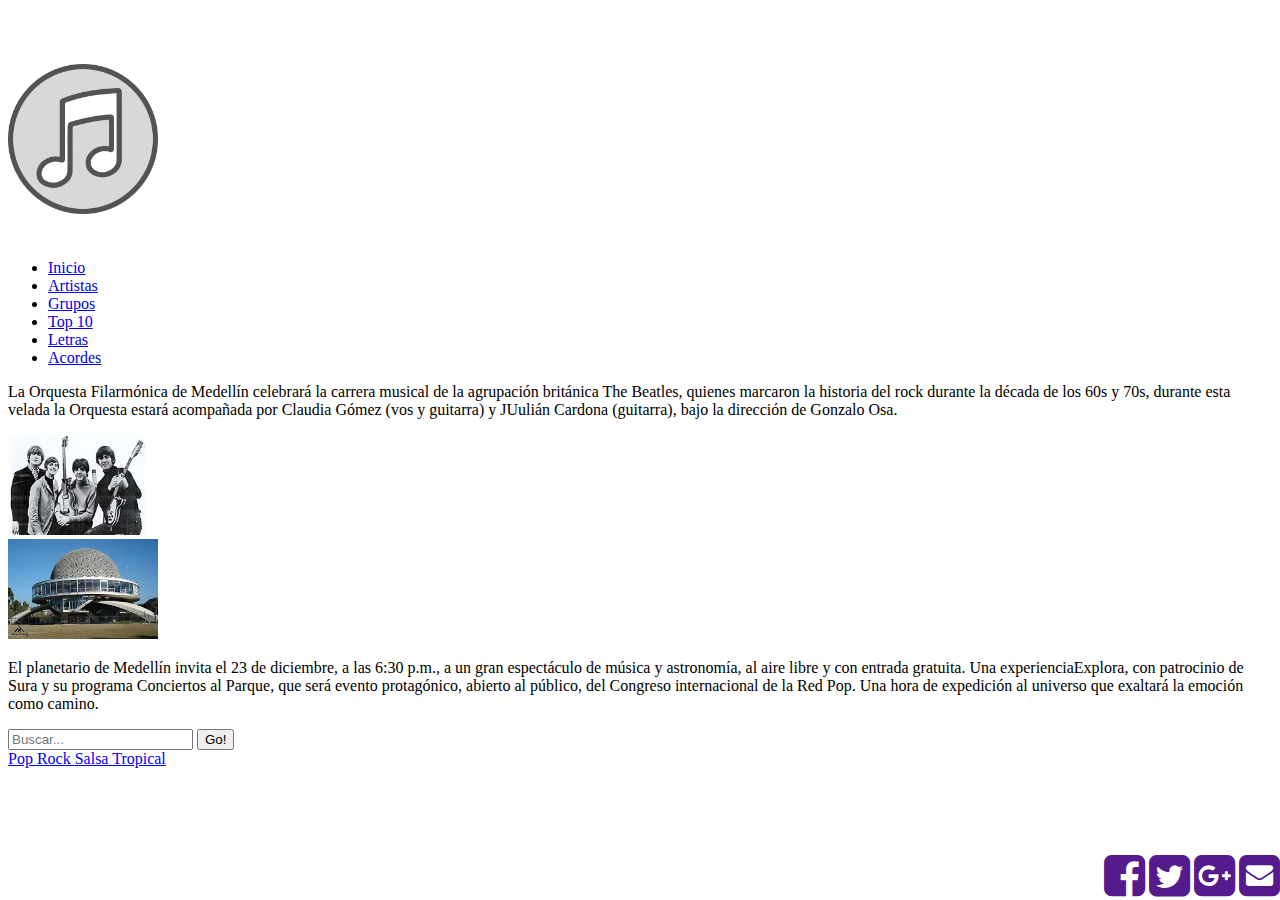
<file: Bootstrap/index.html>
<!DOCTYPE html>
<html lang="en">

  <head>

    <meta charset="utf-8">
    <meta name="viewport" content="width=device-width, initial-scale=1, shrink-to-fit=no">
    <meta name="description" content="Blog de Música">
    <meta name="author" content="CMT">

    <title>Blog de Música</title>

    <link href="https://maxcdn.bootstrapcdn.com/font-awesome/4.1.0/css/font-awesome.min.css" rel="stylesheet">

    <!-- Bootstrap CSS -->
    <link rel="stylesheet" href="https://maxcdn.bootstrapcdn.com/bootstrap/4.0.0-beta.2/css/bootstrap.min.css" integrity="sha384-PsH8R72JQ3SOdhVi3uxftmaW6Vc51MKb0q5P2rRUpPvrszuE4W1povHYgTpBfshb" crossorigin="anonymous">
    <!-- <link href="css/bootstrap.min.css" rel="stylesheet"> -->
      <!-- Custom styles -->
    <link href="css/estilos.css" rel="stylesheet">
    <!-- Bootstrap JavaScript -->
    <script src="js/bootstrap.min.js"></script>

  </head>


  <body>
    <!-- Header -->
    <header>
        <div class="container">
          <div class="row">
            <div class="col-lg-4">
              <img src="media\logo.png" alt="Logo" height="150px" id="logo">
            </div>
            <div class="col-lg-8">
              <div id="social">
                <a href=""><i id="social-fb" class="fa fa-facebook-square fa-3x social"></i></a>
	              <a href=""><i id="social-tw" class="fa fa-twitter-square fa-3x social"></i></a>
	              <a href=""><i id="social-gp" class="fa fa-google-plus-square fa-3x social"></i></a>
	              <a href=""><i id="social-em" class="fa fa-envelope-square fa-3x social"></i></a>
              </div>
            </div>
          </div>
        </div>
    </header>

    <!-- Menú

    <div class="row">
      <div class="col-lg-12">
        <ul class="nav nav-pills nav-justified">
          <li class="active"><a href="#"> Inicio </a> </li>
          <li><a href="#"> Grupos </a> </li>
          <li><a href="#"> Artistas </a> </li>
          <li><a href="#"> Letras </a> </li>
          <li><a href="#"> Top 10 </a> </li>
          <li><a href="#"> Acordes </a> </li>
        </ul>
      </div>
    </div>
-->

    <!-- Navigation -->
    <nav class="navbar navbar-expand-lg navbar-dark bg-dark">
      <div class="container justify-content-center">

        <div>
          <ul class="navbar-nav">
            <li class="nav-item active">
              <a class="nav-link" href="#">Inicio</a>
            </li>
            <li class="nav-item">
              <a class="nav-link" href="#">Artistas</a>
            </li>
            <li class="nav-item">
              <a class="nav-link" href="#">Grupos</a>
            </li>
            <li class="nav-item">
              <a class="nav-link" href="#">Top 10</a>
            </li>
            <li class="nav-item">
              <a class="nav-link" href="#">Letras</a>
            </li>
            <li class="nav-item">
              <a class="nav-link" href="#">Acordes</a>
            </li>
          </ul>
        </div>

      </div>
    </nav>


    <!-- Page Content -->
    <div class="container">

      <div class="row">

        <!-- Blog Entries Column -->
        <div class="col-lg-8">

          <div class="row">

            <!-- Blog Post 1 -->
              <div class="col-lg-9">
                <p>La Orquesta Filarmónica de Medellín celebrará la carrera musical de la agrupación británica The Beatles, quienes marcaron la historia del rock durante la década de los 60s y 70s, durante esta velada la Orquesta estará acompañada por Claudia Gómez (vos y guitarra) y JUulián Cardona (guitarra), bajo la dirección de Gonzalo Osa.</p>
              </div>
              <div class="col-lg-3">
                <div class="">
                <img src="media\beatles.jpg" alt="Logo" id="nota1" height="100px">
                </div>
              </div>
          </div>


          <div class="row">

            <!-- Blog Post 2 -->
              <div class="col-lg-3">
                <div class="">
                <img src="media\planetario.jpg" alt="Logo" id="nota1" height="100px">
                </div>
              </div>
              <div class="col-lg-9">
                <p>El planetario de Medellín invita el 23 de diciembre, a las 6:30 p.m., a un gran espectáculo de música y astronomía, al aire libre y con entrada gratuita. Una experienciaExplora, con patrocinio de Sura y su programa Conciertos al Parque, que será evento protagónico, abierto al público, del Congreso internacional de la Red Pop. Una hora de expedición al universo que exaltará la emoción como camino.</p>
              </div>
          </div>

        </div>

        <!-- Sidebar Widgets Column -->
        <div class="col-lg-4">

        <!-- Search Widget -->
          <div>
            <div class="input-group">
              <input type="text" class="form-control" placeholder="Buscar...">
              <span class="input-group-btn">
                <button class="btn btn-secondary" type="button">Go!</button>
              </span>
            </div>
          </div>

          <!-- List Group -->

              <div class="list-group">
                <a href="#" class="list-group-item"> Pop </a>
                <a href="#" class="list-group-item"> Rock </a>
                <a href="#" class="list-group-item"> Salsa </a>
                <a href="#" class="list-group-item"> Tropical </a>
              </div>



        </div>

      </div>
      <!-- /.row -->

    </div>
    <!-- /.container -->


  </body>

</html>
</file>
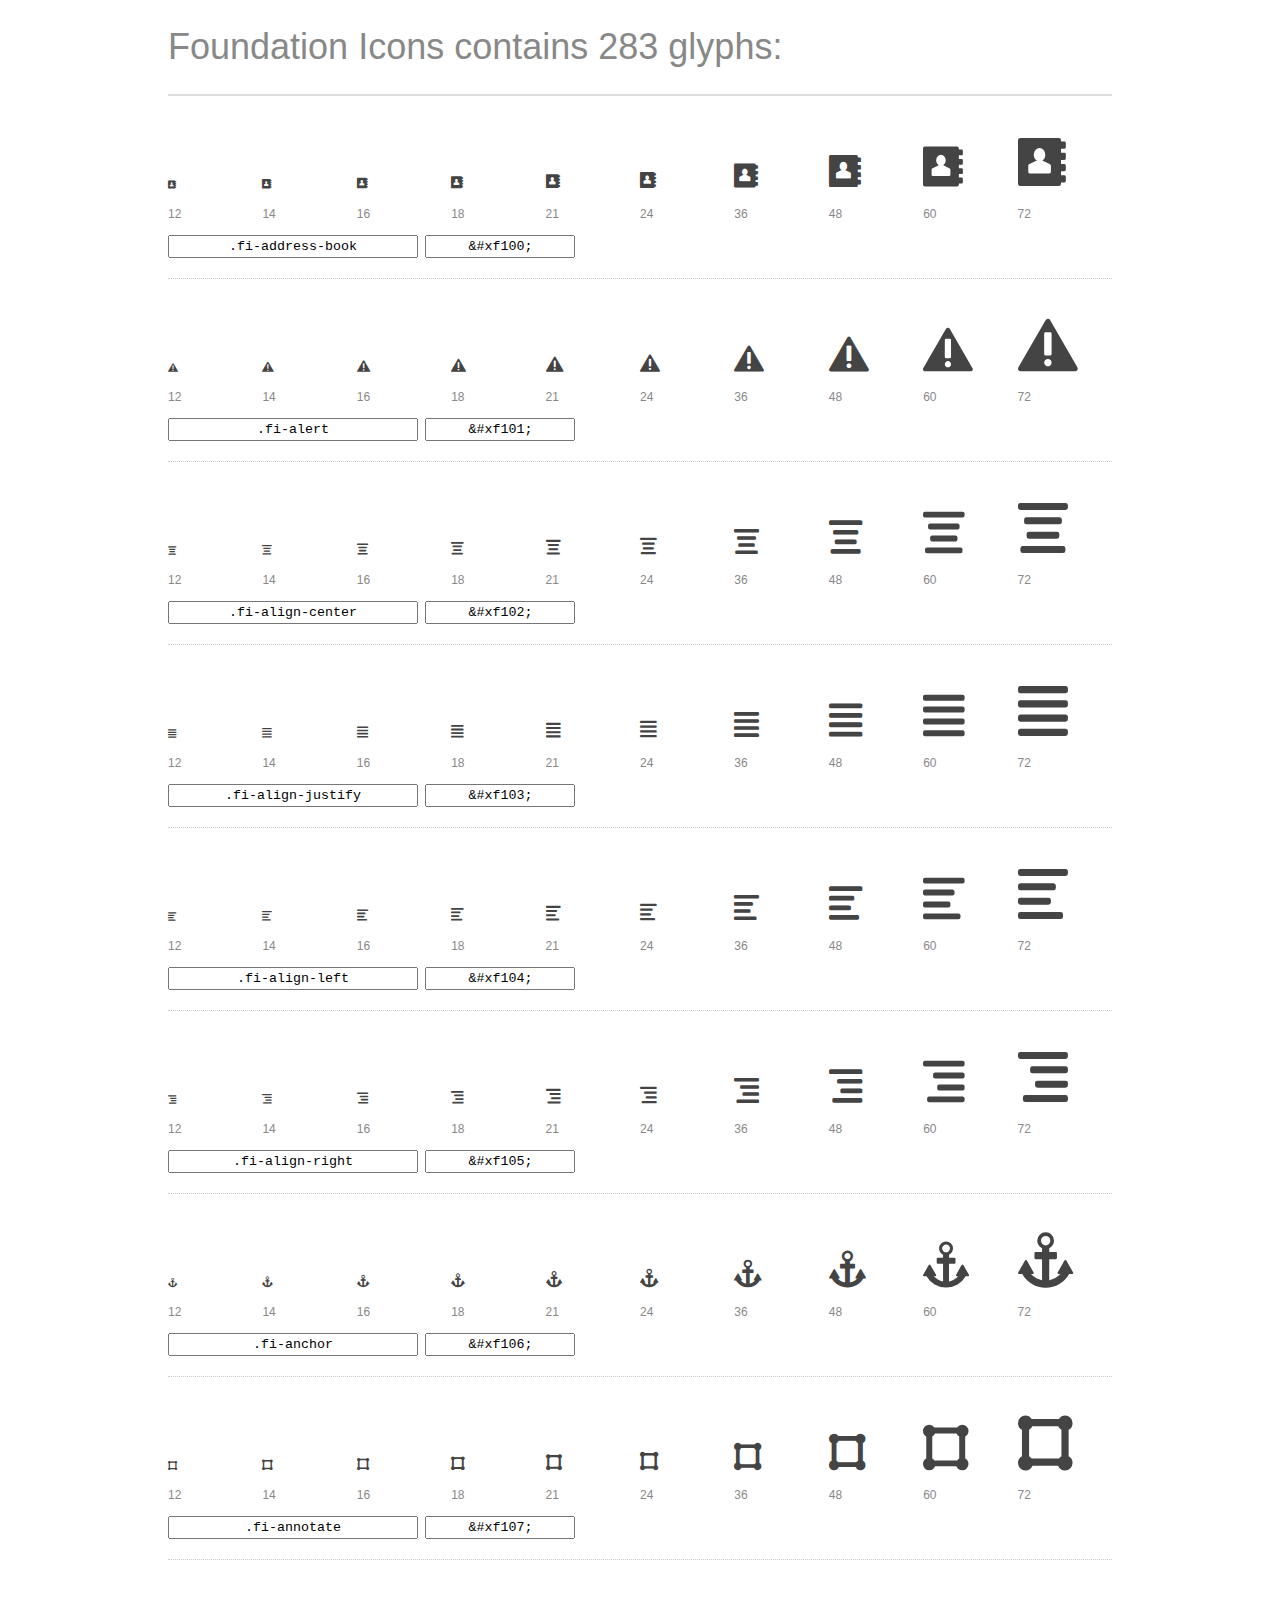
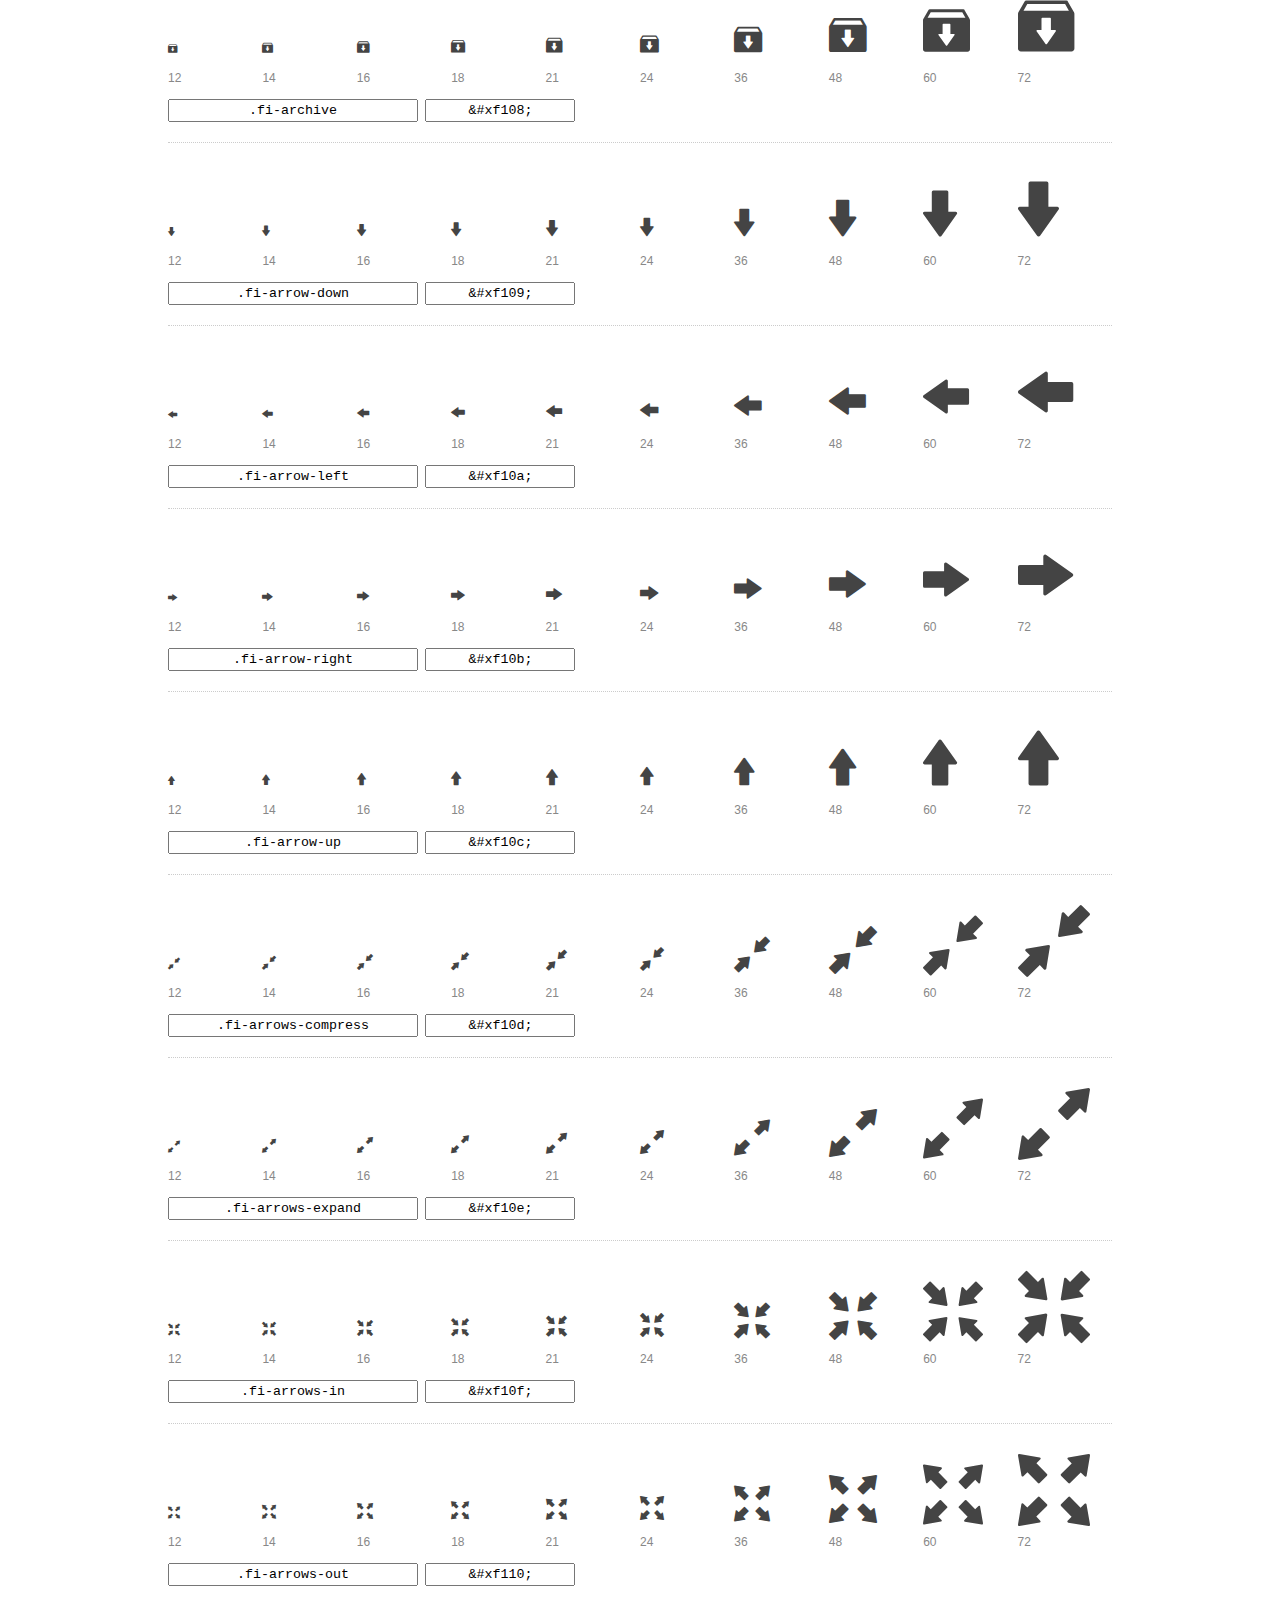
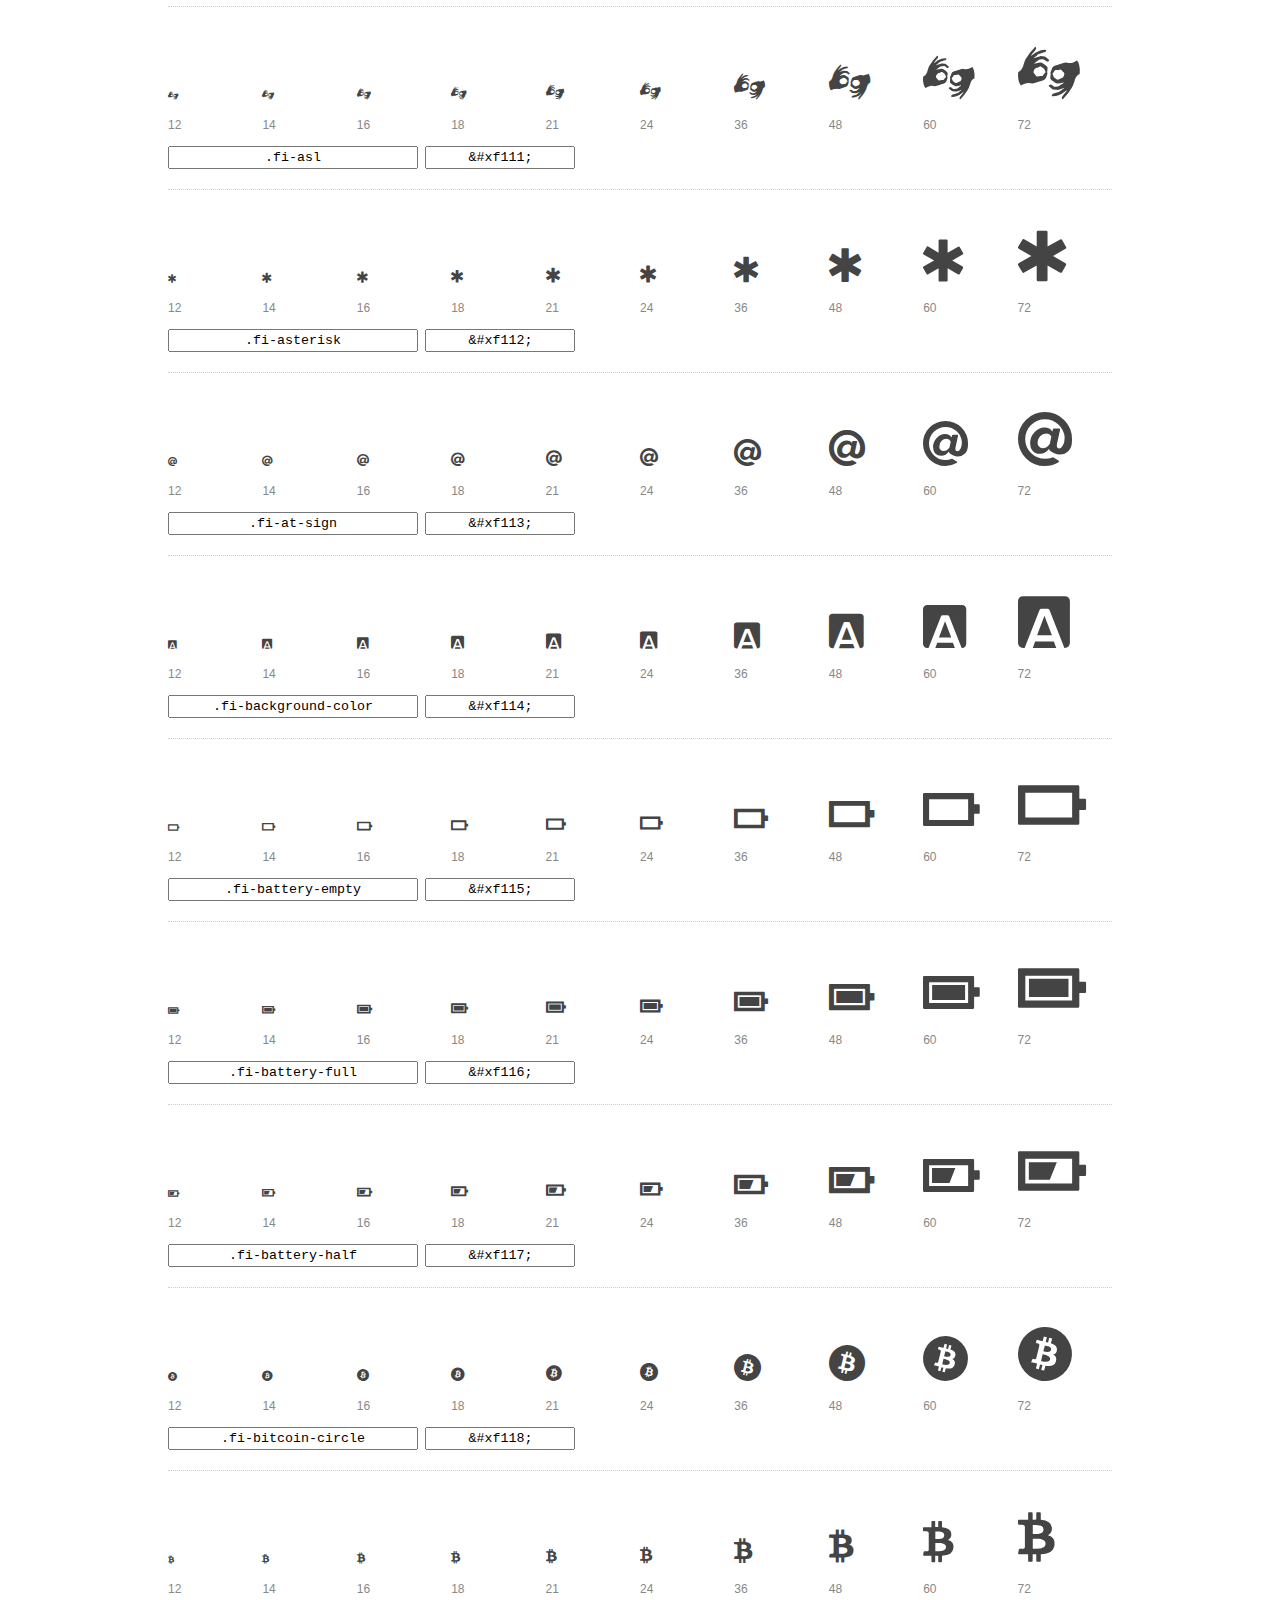
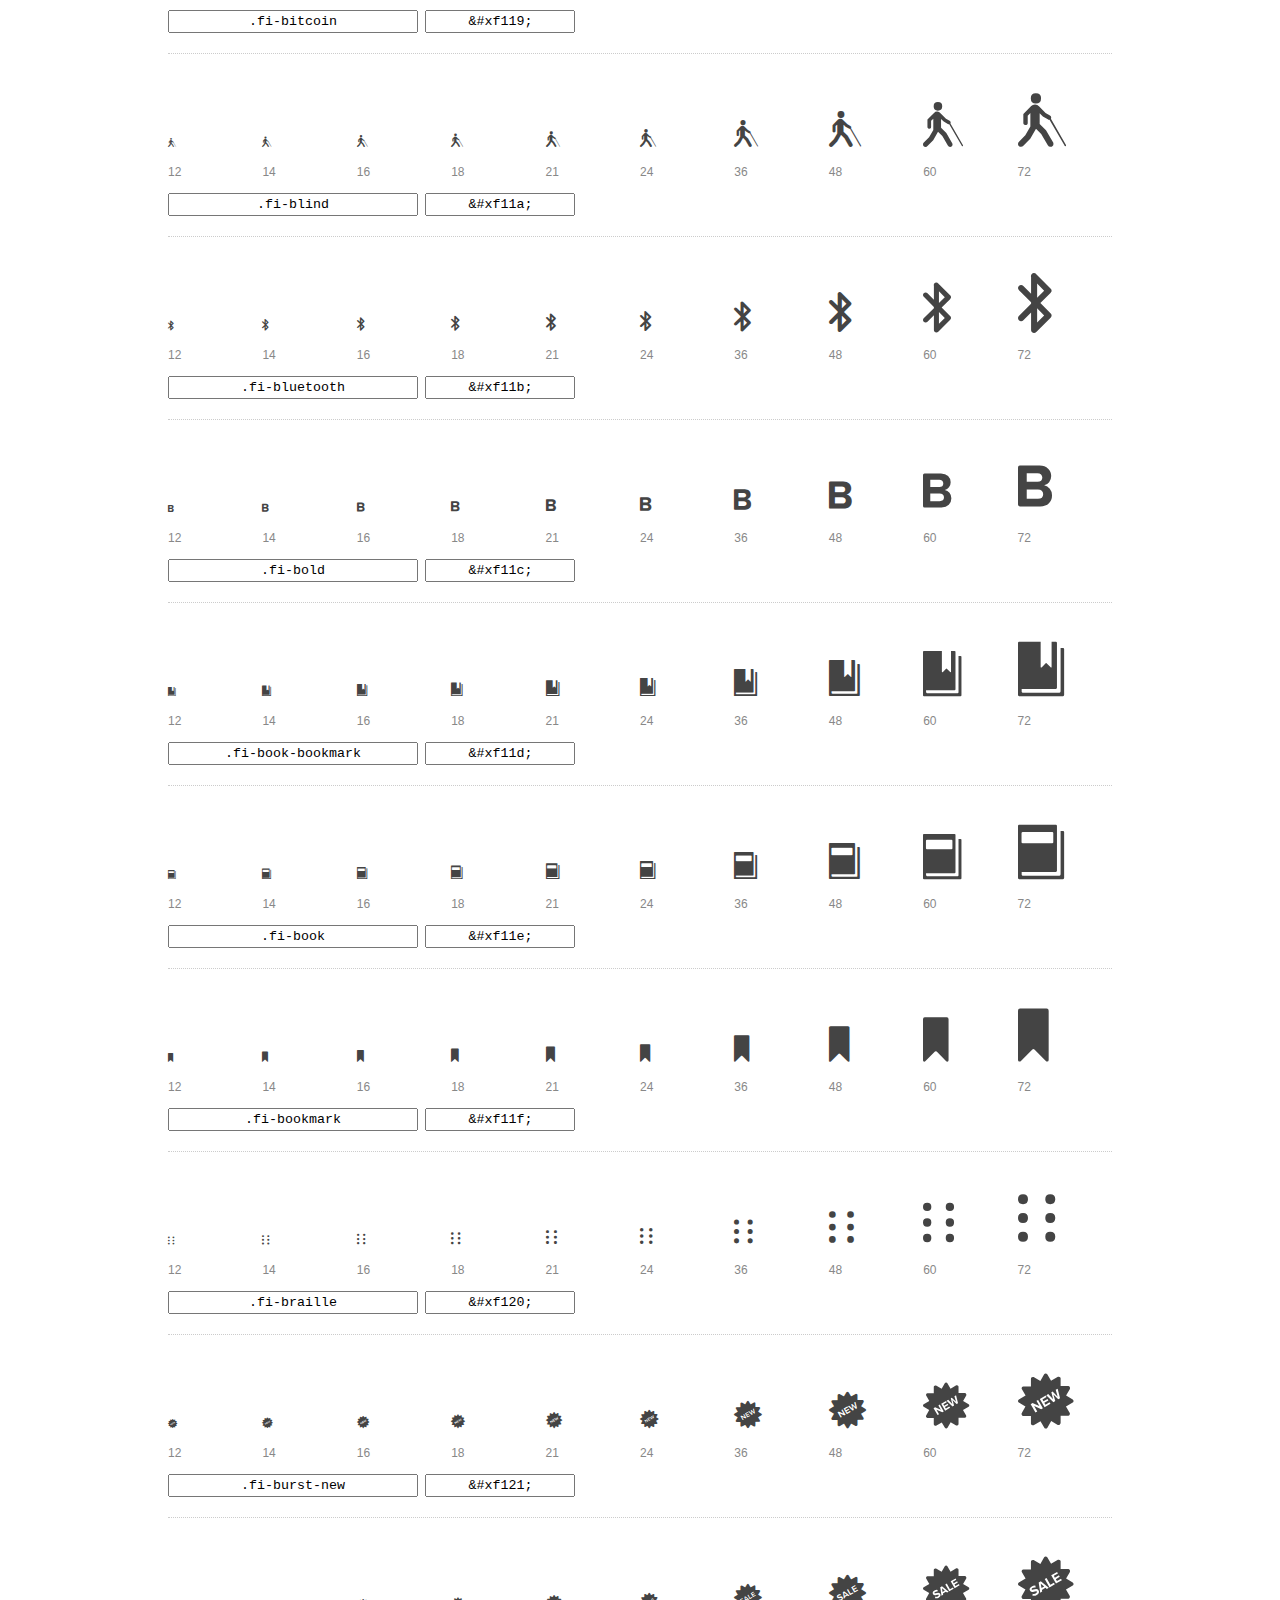
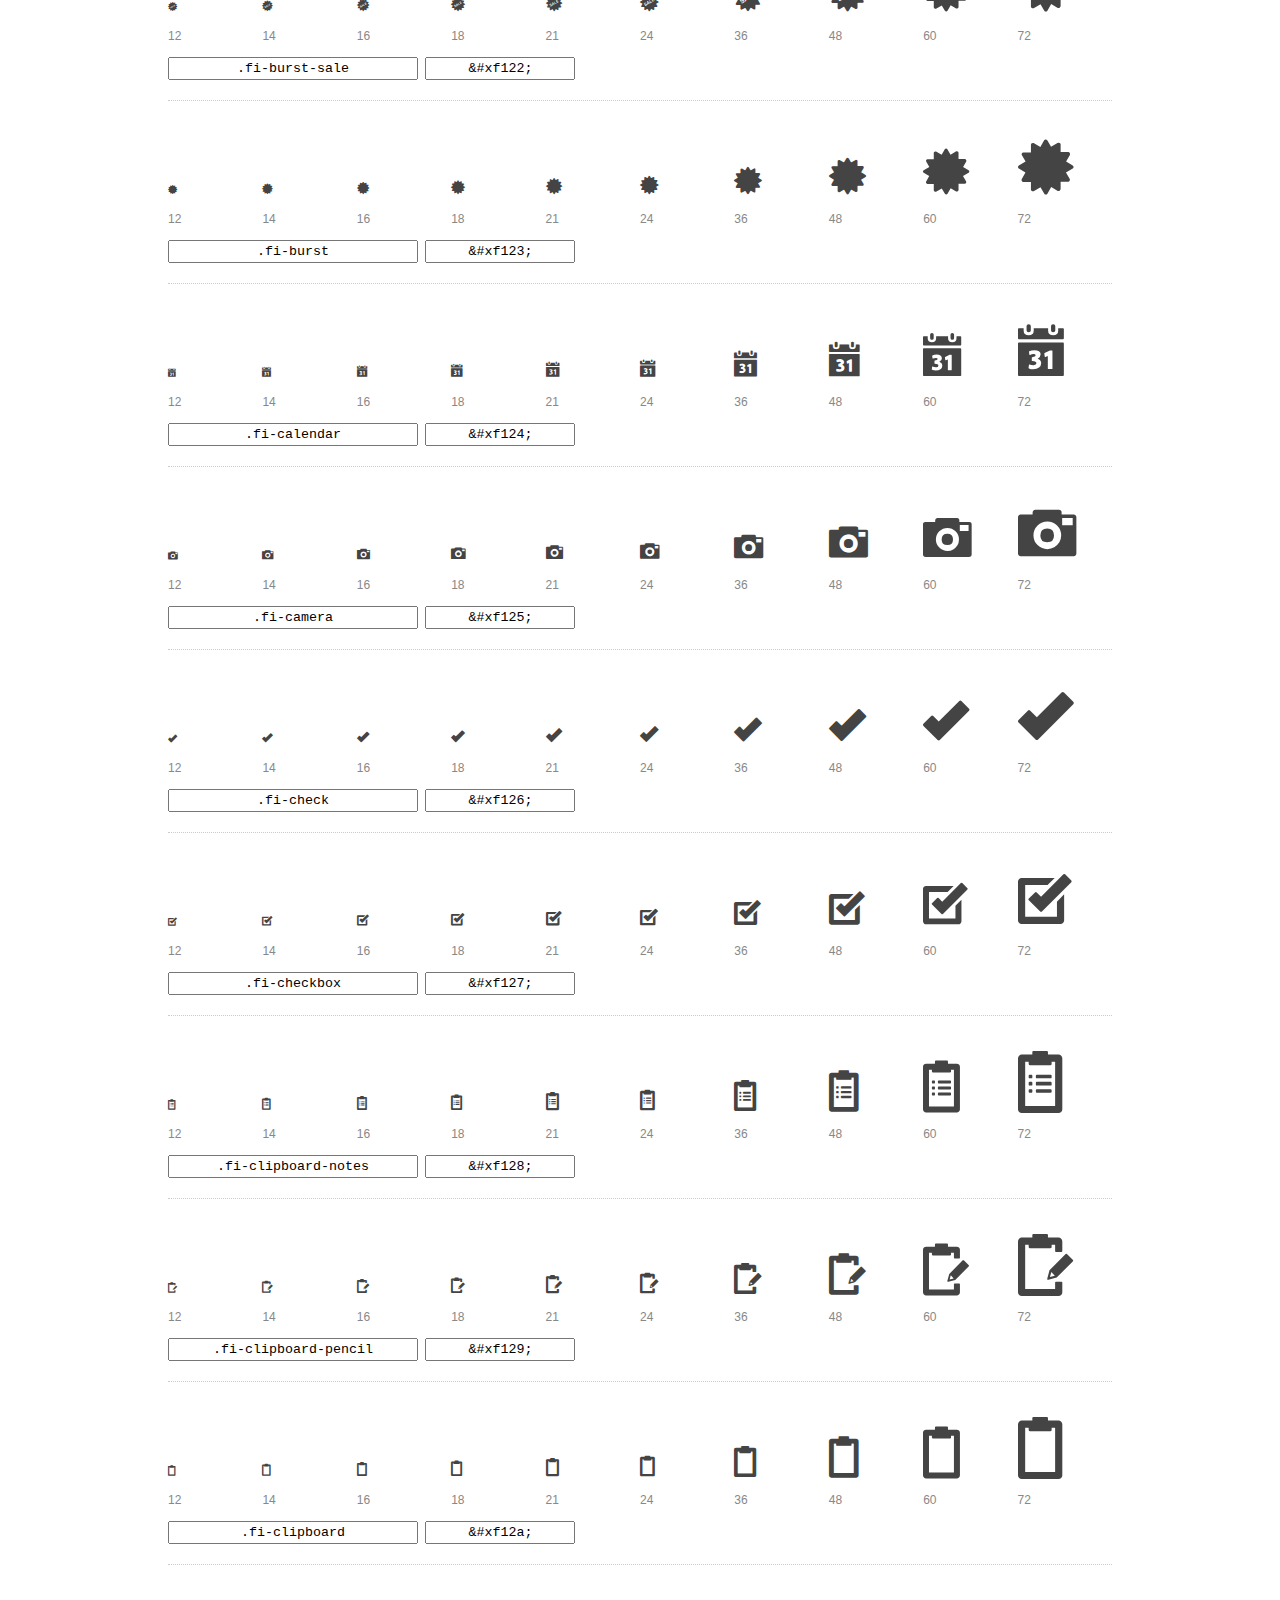
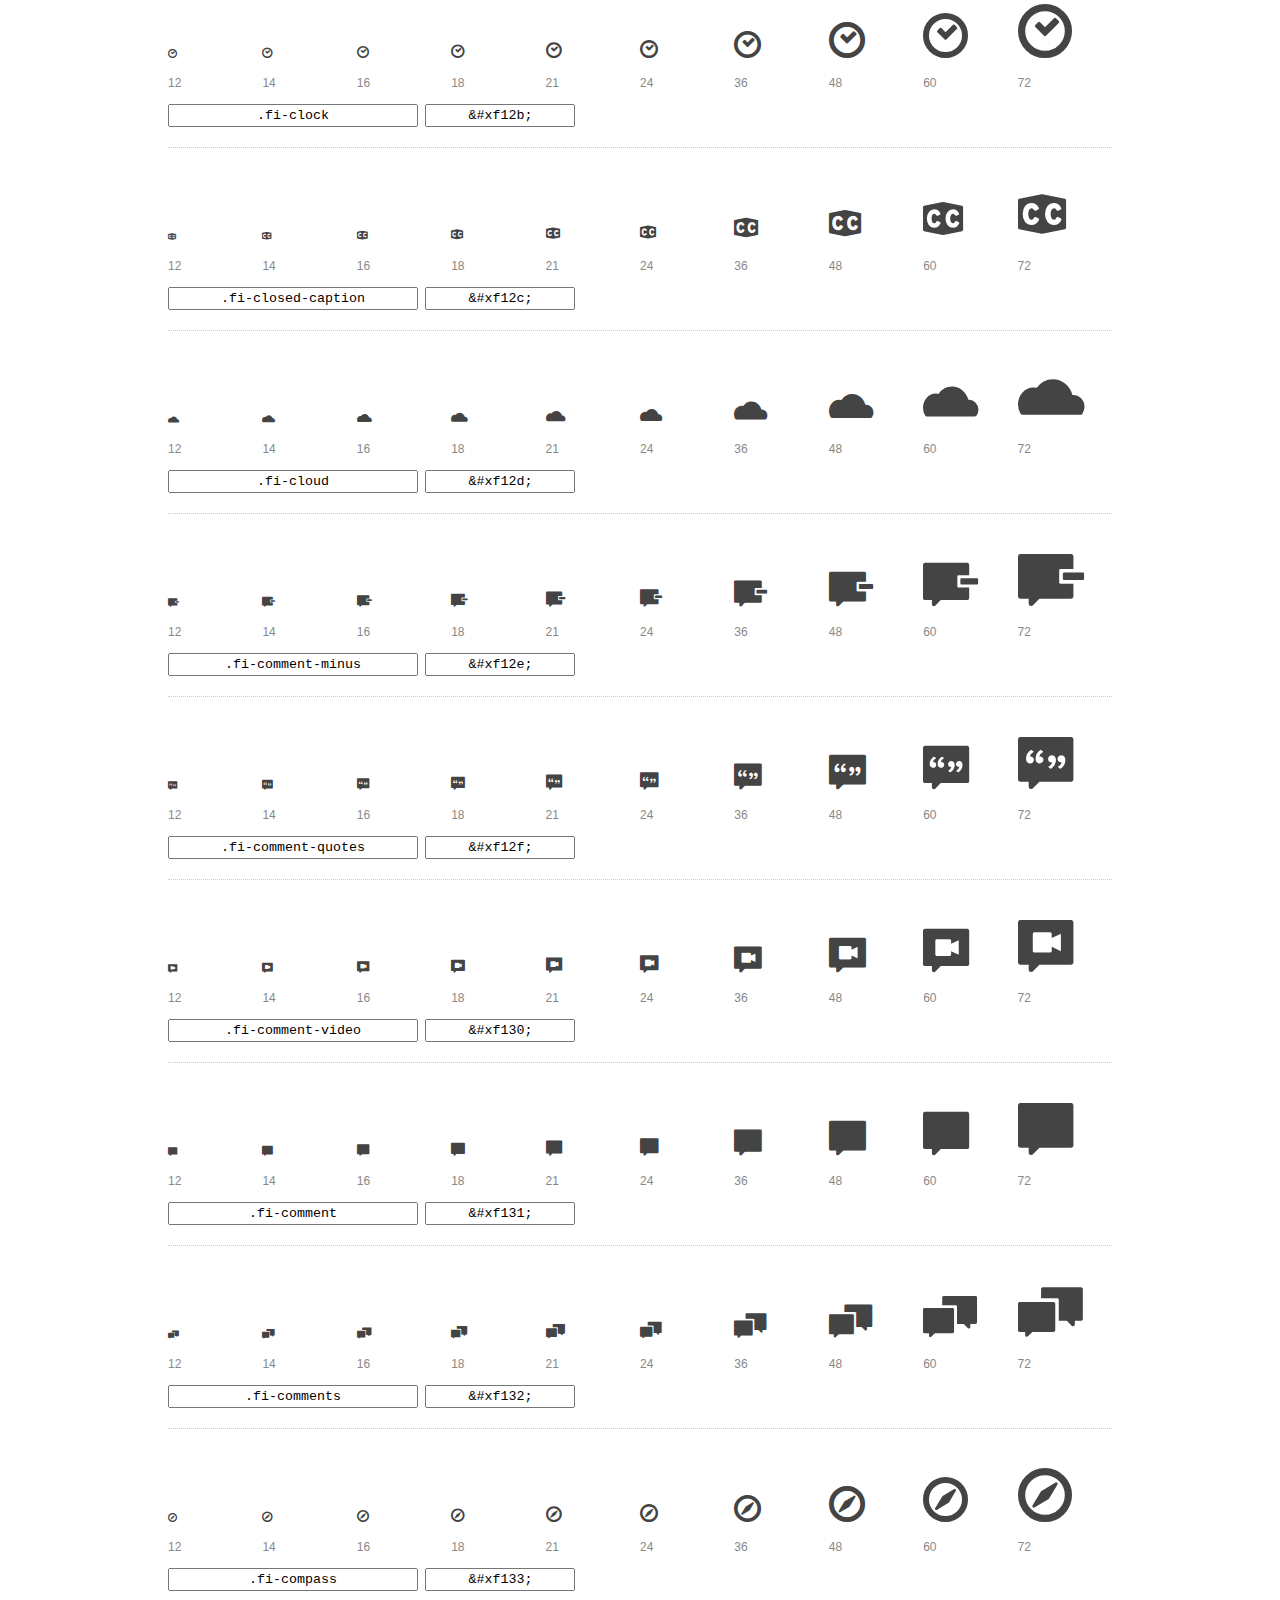
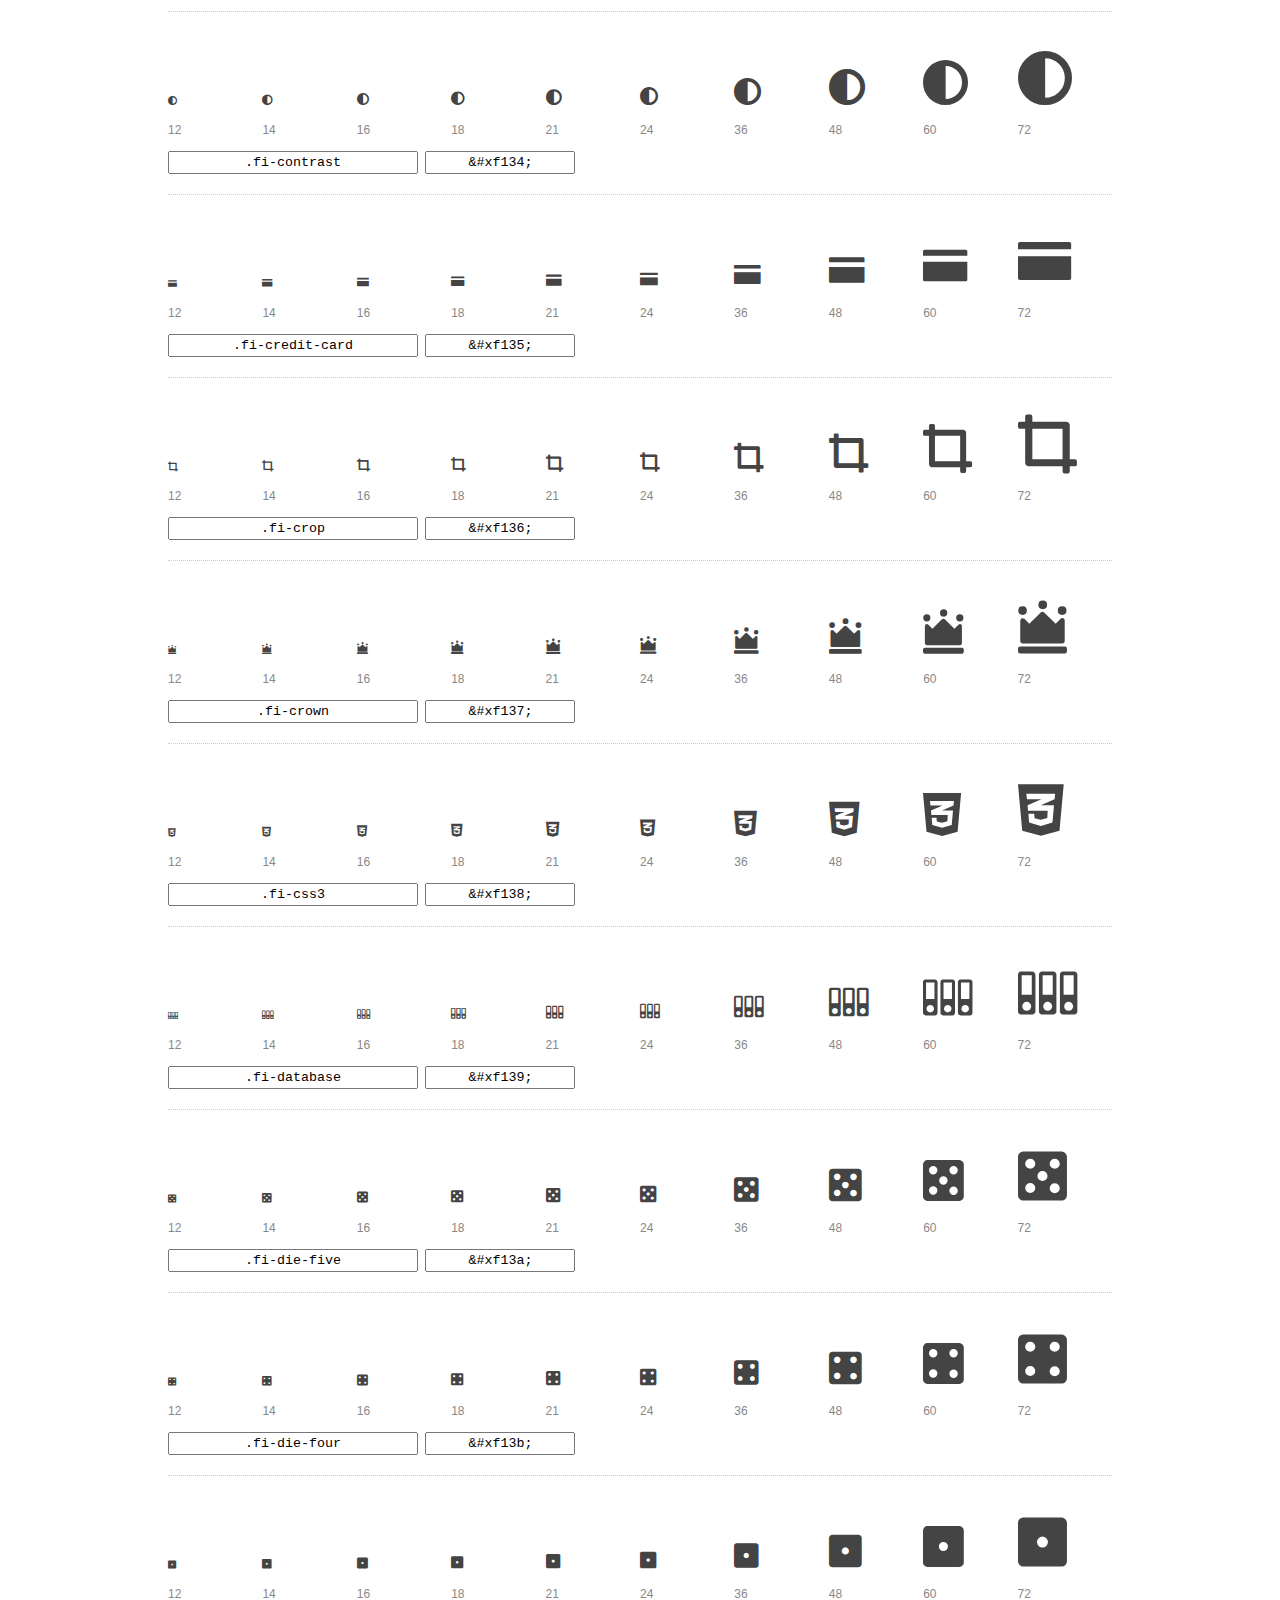
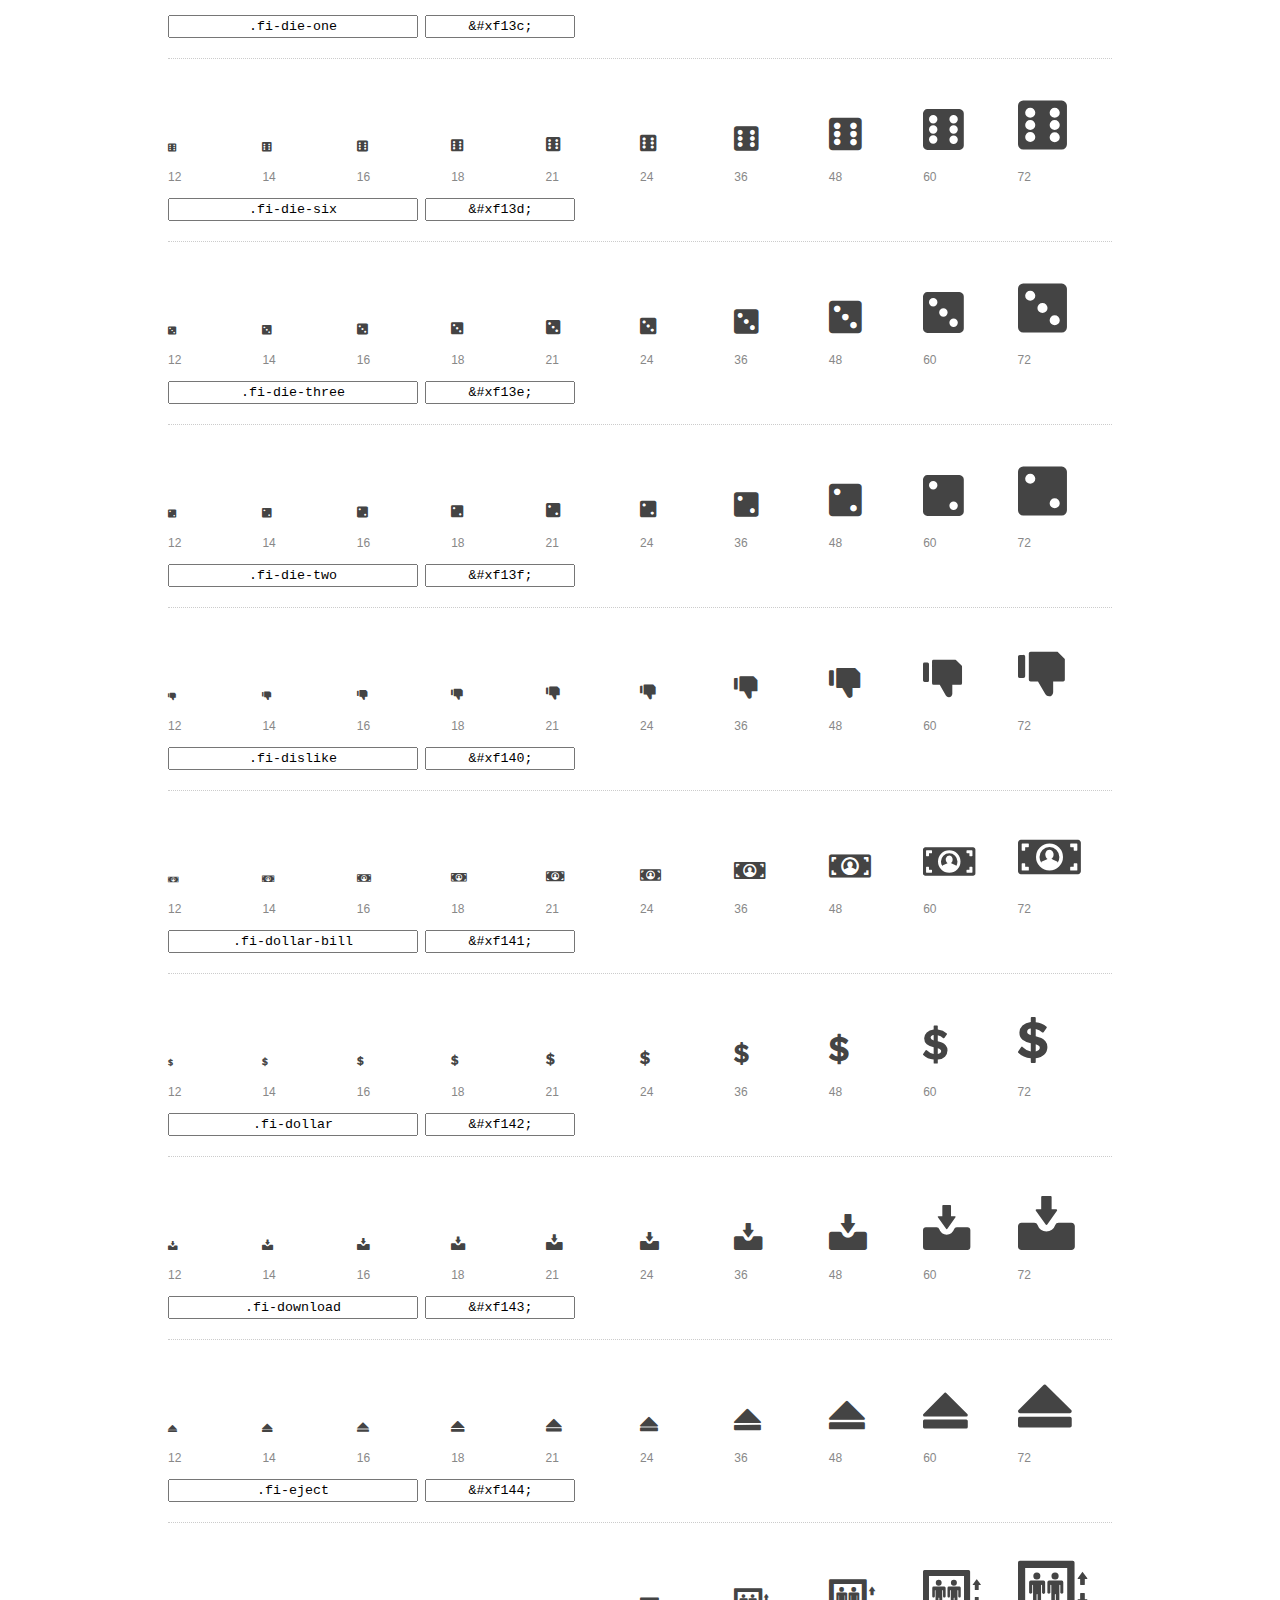
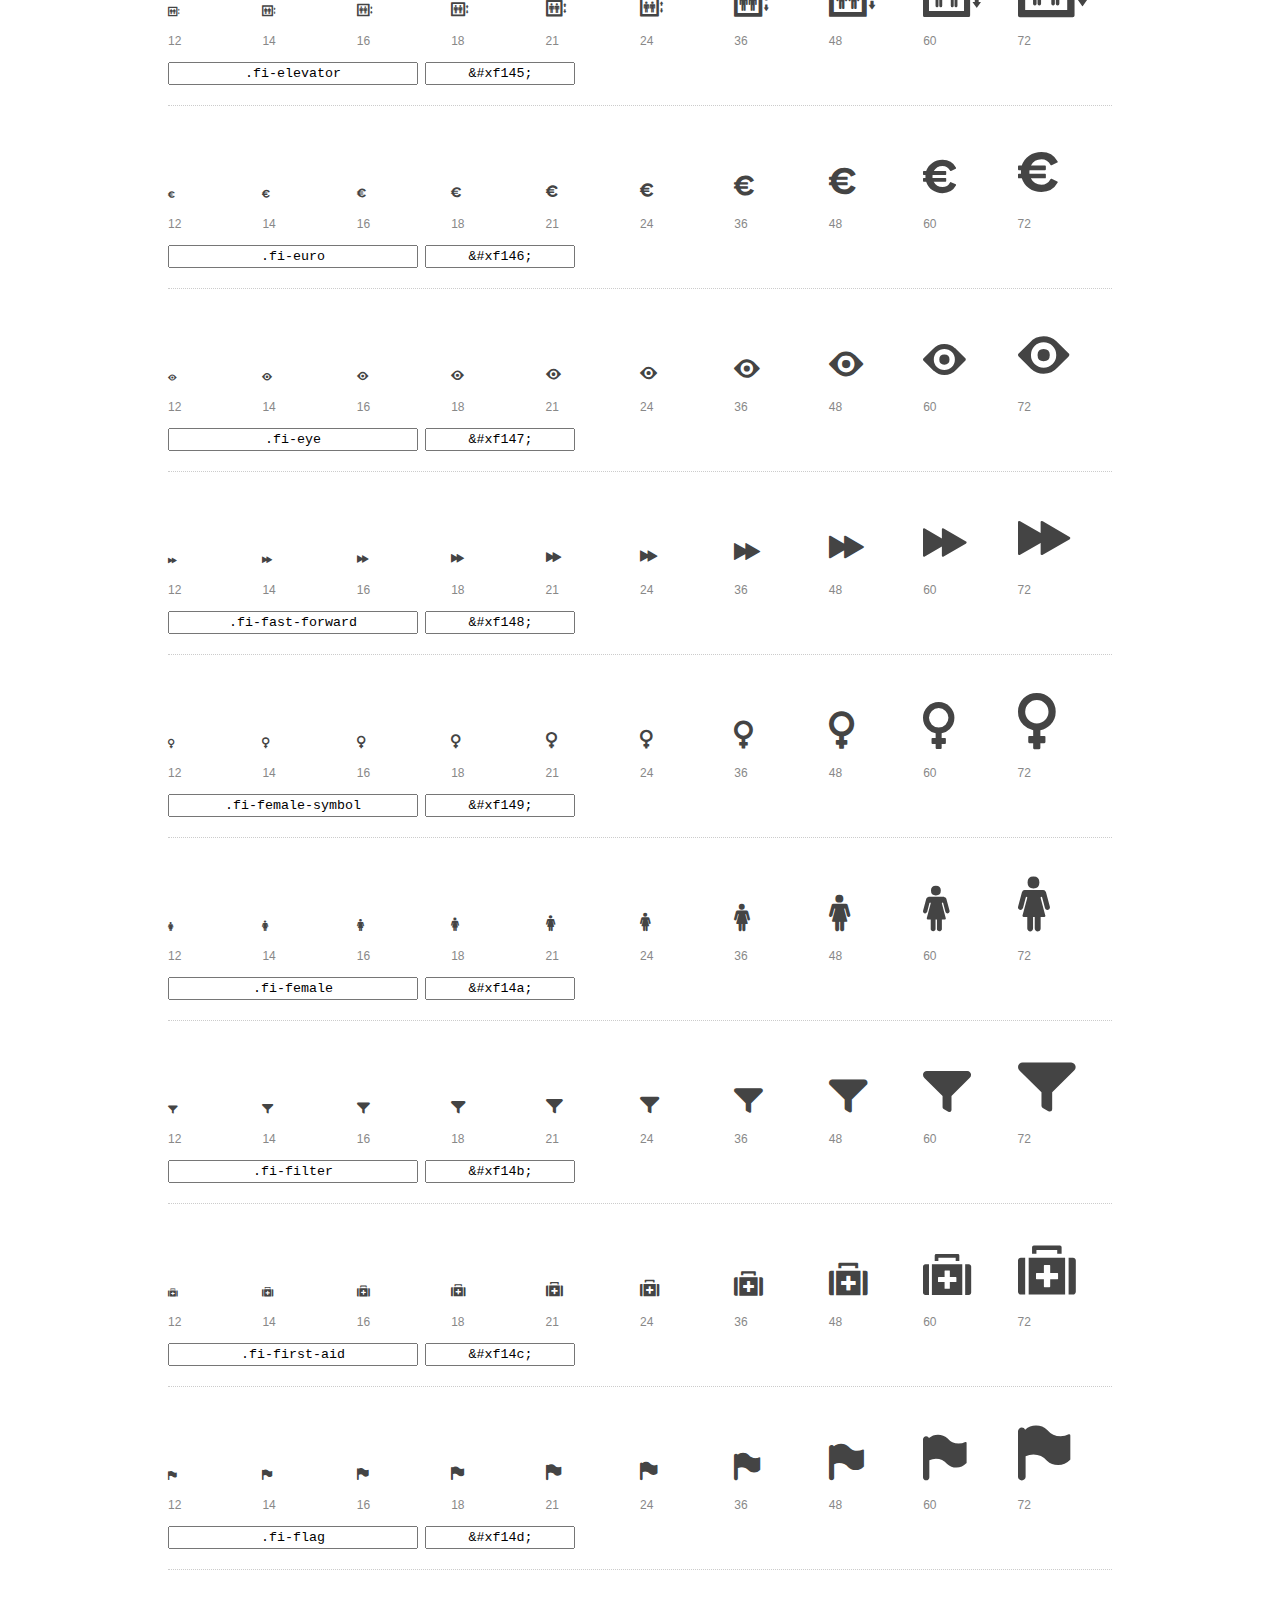
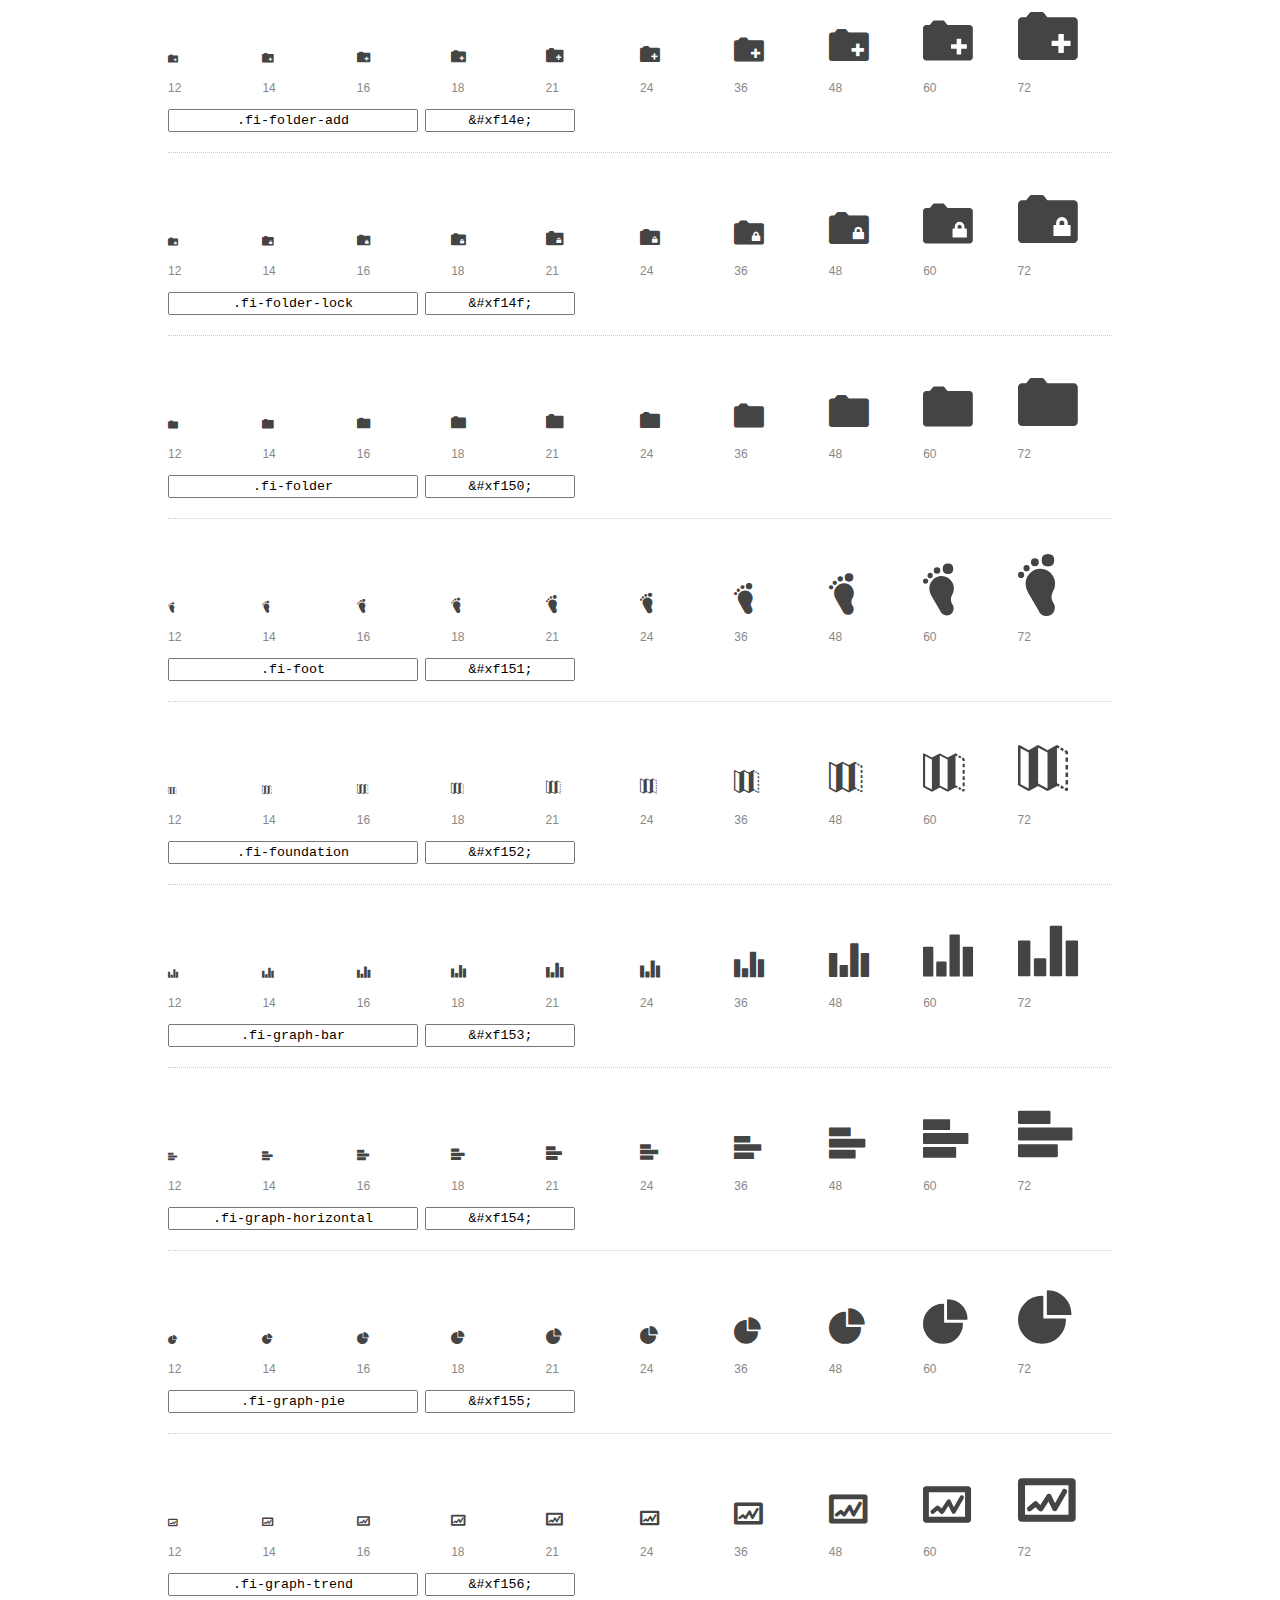
<file: Foundation/foundation-icons/preview.html>
<!DOCTYPE html>
<html>
  <head>
    <title>Foundation Icons glyphs preview</title>
    <link rel="stylesheet" href="foundation-icons.css" />

    <style>
      * {
        -moz-box-sizing: border-box;
        -webkit-box-sizing: border-box;
        box-sizing: border-box;
        margin: 0;
        padding: 0;
      }

      body {
        background: #fff;
        color: #444;
        font: 16px/1.5 "Helvetica Neue", Helvetica, Arial, sans-serif;
      }

      a, 
      a:visited {
        color: #888;
        text-decoration: underline;
      }
      a:hover, 
      a:focus { color: #000; }

      h1 {
        border-bottom: 2px solid #ddd;
        color: #888;
        font-size: 36px;
        font-weight: 300;
        margin-bottom: 20px;
        padding: 20px 0;
      }

      .container {
        margin: 0 auto;
        min-width: 880px;
        padding: 0 40px;
        width: 80%;
      }

      .glyph {
        border-bottom: 1px dotted #ccc;
        padding: 10px 0 20px;
        margin-bottom: 20px;
      }

      .preview-glyphs { vertical-align: bottom; } 

      .preview-scale { 
        color: #888;
        font-size: 12px; 
        margin-top: 5px;
      }

      .step {
        display: inline-block;
        line-height: 1;
        width: 10%;
      }

      
      .size-12 { font-size: 12px; }
      
      .size-14 { font-size: 14px; }
      
      .size-16 { font-size: 16px; }
      
      .size-18 { font-size: 18px; }
      
      .size-21 { font-size: 21px; }
      
      .size-24 { font-size: 24px; }
      
      .size-36 { font-size: 36px; }
      
      .size-48 { font-size: 48px; }
      
      .size-60 { font-size: 60px; }
      
      .size-72 { font-size: 72px; }
      

      .usage { margin-top: 10px; }

      .usage input {
        font-family: monospace;
        margin-right: 3px;
        padding: 2px 5px;
        text-align: center;
      }

      .usage .point { width: 150px; }

      .usage .class { width: 250px; }

      .footer {
        color: #888;
        font-size: 12px;
        padding: 20px 0;
      }
    </style>

    <!--[if lte IE 8]><script src="http://html5shiv.googlecode.com/svn/trunk/html5.js"></script><![endif]-->
  </head>

  <body>
    <div class="container">
      <h1>Foundation Icons contains 283 glyphs:</h1> 

      
      <div class="glyph">
        <div class="preview-glyphs">
          <i class="step fi-address-book size-12"></i><i class="step fi-address-book size-14"></i><i class="step fi-address-book size-16"></i><i class="step fi-address-book size-18"></i><i class="step fi-address-book size-21"></i><i class="step fi-address-book size-24"></i><i class="step fi-address-book size-36"></i><i class="step fi-address-book size-48"></i><i class="step fi-address-book size-60"></i><i class="step fi-address-book size-72"></i>
        </div>
        <div class="preview-scale">
          <span class="step">12</span><span class="step">14</span><span class="step">16</span><span class="step">18</span><span class="step">21</span><span class="step">24</span><span class="step">36</span><span class="step">48</span><span class="step">60</span><span class="step">72</span> 
        </div>
        <div class="usage">
          <input class="class" type="text" readonly="readonly" onClick="this.select();" value=".fi-address-book" />
          <input class="point" type="text" readonly="readonly" onClick="this.select();" value="&amp;#xf100;" />
        </div>
      </div>
      
      <div class="glyph">
        <div class="preview-glyphs">
          <i class="step fi-alert size-12"></i><i class="step fi-alert size-14"></i><i class="step fi-alert size-16"></i><i class="step fi-alert size-18"></i><i class="step fi-alert size-21"></i><i class="step fi-alert size-24"></i><i class="step fi-alert size-36"></i><i class="step fi-alert size-48"></i><i class="step fi-alert size-60"></i><i class="step fi-alert size-72"></i>
        </div>
        <div class="preview-scale">
          <span class="step">12</span><span class="step">14</span><span class="step">16</span><span class="step">18</span><span class="step">21</span><span class="step">24</span><span class="step">36</span><span class="step">48</span><span class="step">60</span><span class="step">72</span> 
        </div>
        <div class="usage">
          <input class="class" type="text" readonly="readonly" onClick="this.select();" value=".fi-alert" />
          <input class="point" type="text" readonly="readonly" onClick="this.select();" value="&amp;#xf101;" />
        </div>
      </div>
      
      <div class="glyph">
        <div class="preview-glyphs">
          <i class="step fi-align-center size-12"></i><i class="step fi-align-center size-14"></i><i class="step fi-align-center size-16"></i><i class="step fi-align-center size-18"></i><i class="step fi-align-center size-21"></i><i class="step fi-align-center size-24"></i><i class="step fi-align-center size-36"></i><i class="step fi-align-center size-48"></i><i class="step fi-align-center size-60"></i><i class="step fi-align-center size-72"></i>
        </div>
        <div class="preview-scale">
          <span class="step">12</span><span class="step">14</span><span class="step">16</span><span class="step">18</span><span class="step">21</span><span class="step">24</span><span class="step">36</span><span class="step">48</span><span class="step">60</span><span class="step">72</span> 
        </div>
        <div class="usage">
          <input class="class" type="text" readonly="readonly" onClick="this.select();" value=".fi-align-center" />
          <input class="point" type="text" readonly="readonly" onClick="this.select();" value="&amp;#xf102;" />
        </div>
      </div>
      
      <div class="glyph">
        <div class="preview-glyphs">
          <i class="step fi-align-justify size-12"></i><i class="step fi-align-justify size-14"></i><i class="step fi-align-justify size-16"></i><i class="step fi-align-justify size-18"></i><i class="step fi-align-justify size-21"></i><i class="step fi-align-justify size-24"></i><i class="step fi-align-justify size-36"></i><i class="step fi-align-justify size-48"></i><i class="step fi-align-justify size-60"></i><i class="step fi-align-justify size-72"></i>
        </div>
        <div class="preview-scale">
          <span class="step">12</span><span class="step">14</span><span class="step">16</span><span class="step">18</span><span class="step">21</span><span class="step">24</span><span class="step">36</span><span class="step">48</span><span class="step">60</span><span class="step">72</span> 
        </div>
        <div class="usage">
          <input class="class" type="text" readonly="readonly" onClick="this.select();" value=".fi-align-justify" />
          <input class="point" type="text" readonly="readonly" onClick="this.select();" value="&amp;#xf103;" />
        </div>
      </div>
      
      <div class="glyph">
        <div class="preview-glyphs">
          <i class="step fi-align-left size-12"></i><i class="step fi-align-left size-14"></i><i class="step fi-align-left size-16"></i><i class="step fi-align-left size-18"></i><i class="step fi-align-left size-21"></i><i class="step fi-align-left size-24"></i><i class="step fi-align-left size-36"></i><i class="step fi-align-left size-48"></i><i class="step fi-align-left size-60"></i><i class="step fi-align-left size-72"></i>
        </div>
        <div class="preview-scale">
          <span class="step">12</span><span class="step">14</span><span class="step">16</span><span class="step">18</span><span class="step">21</span><span class="step">24</span><span class="step">36</span><span class="step">48</span><span class="step">60</span><span class="step">72</span> 
        </div>
        <div class="usage">
          <input class="class" type="text" readonly="readonly" onClick="this.select();" value=".fi-align-left" />
          <input class="point" type="text" readonly="readonly" onClick="this.select();" value="&amp;#xf104;" />
        </div>
      </div>
      
      <div class="glyph">
        <div class="preview-glyphs">
          <i class="step fi-align-right size-12"></i><i class="step fi-align-right size-14"></i><i class="step fi-align-right size-16"></i><i class="step fi-align-right size-18"></i><i class="step fi-align-right size-21"></i><i class="step fi-align-right size-24"></i><i class="step fi-align-right size-36"></i><i class="step fi-align-right size-48"></i><i class="step fi-align-right size-60"></i><i class="step fi-align-right size-72"></i>
        </div>
        <div class="preview-scale">
          <span class="step">12</span><span class="step">14</span><span class="step">16</span><span class="step">18</span><span class="step">21</span><span class="step">24</span><span class="step">36</span><span class="step">48</span><span class="step">60</span><span class="step">72</span> 
        </div>
        <div class="usage">
          <input class="class" type="text" readonly="readonly" onClick="this.select();" value=".fi-align-right" />
          <input class="point" type="text" readonly="readonly" onClick="this.select();" value="&amp;#xf105;" />
        </div>
      </div>
      
      <div class="glyph">
        <div class="preview-glyphs">
          <i class="step fi-anchor size-12"></i><i class="step fi-anchor size-14"></i><i class="step fi-anchor size-16"></i><i class="step fi-anchor size-18"></i><i class="step fi-anchor size-21"></i><i class="step fi-anchor size-24"></i><i class="step fi-anchor size-36"></i><i class="step fi-anchor size-48"></i><i class="step fi-anchor size-60"></i><i class="step fi-anchor size-72"></i>
        </div>
        <div class="preview-scale">
          <span class="step">12</span><span class="step">14</span><span class="step">16</span><span class="step">18</span><span class="step">21</span><span class="step">24</span><span class="step">36</span><span class="step">48</span><span class="step">60</span><span class="step">72</span> 
        </div>
        <div class="usage">
          <input class="class" type="text" readonly="readonly" onClick="this.select();" value=".fi-anchor" />
          <input class="point" type="text" readonly="readonly" onClick="this.select();" value="&amp;#xf106;" />
        </div>
      </div>
      
      <div class="glyph">
        <div class="preview-glyphs">
          <i class="step fi-annotate size-12"></i><i class="step fi-annotate size-14"></i><i class="step fi-annotate size-16"></i><i class="step fi-annotate size-18"></i><i class="step fi-annotate size-21"></i><i class="step fi-annotate size-24"></i><i class="step fi-annotate size-36"></i><i class="step fi-annotate size-48"></i><i class="step fi-annotate size-60"></i><i class="step fi-annotate size-72"></i>
        </div>
        <div class="preview-scale">
          <span class="step">12</span><span class="step">14</span><span class="step">16</span><span class="step">18</span><span class="step">21</span><span class="step">24</span><span class="step">36</span><span class="step">48</span><span class="step">60</span><span class="step">72</span> 
        </div>
        <div class="usage">
          <input class="class" type="text" readonly="readonly" onClick="this.select();" value=".fi-annotate" />
          <input class="point" type="text" readonly="readonly" onClick="this.select();" value="&amp;#xf107;" />
        </div>
      </div>
      
      <div class="glyph">
        <div class="preview-glyphs">
          <i class="step fi-archive size-12"></i><i class="step fi-archive size-14"></i><i class="step fi-archive size-16"></i><i class="step fi-archive size-18"></i><i class="step fi-archive size-21"></i><i class="step fi-archive size-24"></i><i class="step fi-archive size-36"></i><i class="step fi-archive size-48"></i><i class="step fi-archive size-60"></i><i class="step fi-archive size-72"></i>
        </div>
        <div class="preview-scale">
          <span class="step">12</span><span class="step">14</span><span class="step">16</span><span class="step">18</span><span class="step">21</span><span class="step">24</span><span class="step">36</span><span class="step">48</span><span class="step">60</span><span class="step">72</span> 
        </div>
        <div class="usage">
          <input class="class" type="text" readonly="readonly" onClick="this.select();" value=".fi-archive" />
          <input class="point" type="text" readonly="readonly" onClick="this.select();" value="&amp;#xf108;" />
        </div>
      </div>
      
      <div class="glyph">
        <div class="preview-glyphs">
          <i class="step fi-arrow-down size-12"></i><i class="step fi-arrow-down size-14"></i><i class="step fi-arrow-down size-16"></i><i class="step fi-arrow-down size-18"></i><i class="step fi-arrow-down size-21"></i><i class="step fi-arrow-down size-24"></i><i class="step fi-arrow-down size-36"></i><i class="step fi-arrow-down size-48"></i><i class="step fi-arrow-down size-60"></i><i class="step fi-arrow-down size-72"></i>
        </div>
        <div class="preview-scale">
          <span class="step">12</span><span class="step">14</span><span class="step">16</span><span class="step">18</span><span class="step">21</span><span class="step">24</span><span class="step">36</span><span class="step">48</span><span class="step">60</span><span class="step">72</span> 
        </div>
        <div class="usage">
          <input class="class" type="text" readonly="readonly" onClick="this.select();" value=".fi-arrow-down" />
          <input class="point" type="text" readonly="readonly" onClick="this.select();" value="&amp;#xf109;" />
        </div>
      </div>
      
      <div class="glyph">
        <div class="preview-glyphs">
          <i class="step fi-arrow-left size-12"></i><i class="step fi-arrow-left size-14"></i><i class="step fi-arrow-left size-16"></i><i class="step fi-arrow-left size-18"></i><i class="step fi-arrow-left size-21"></i><i class="step fi-arrow-left size-24"></i><i class="step fi-arrow-left size-36"></i><i class="step fi-arrow-left size-48"></i><i class="step fi-arrow-left size-60"></i><i class="step fi-arrow-left size-72"></i>
        </div>
        <div class="preview-scale">
          <span class="step">12</span><span class="step">14</span><span class="step">16</span><span class="step">18</span><span class="step">21</span><span class="step">24</span><span class="step">36</span><span class="step">48</span><span class="step">60</span><span class="step">72</span> 
        </div>
        <div class="usage">
          <input class="class" type="text" readonly="readonly" onClick="this.select();" value=".fi-arrow-left" />
          <input class="point" type="text" readonly="readonly" onClick="this.select();" value="&amp;#xf10a;" />
        </div>
      </div>
      
      <div class="glyph">
        <div class="preview-glyphs">
          <i class="step fi-arrow-right size-12"></i><i class="step fi-arrow-right size-14"></i><i class="step fi-arrow-right size-16"></i><i class="step fi-arrow-right size-18"></i><i class="step fi-arrow-right size-21"></i><i class="step fi-arrow-right size-24"></i><i class="step fi-arrow-right size-36"></i><i class="step fi-arrow-right size-48"></i><i class="step fi-arrow-right size-60"></i><i class="step fi-arrow-right size-72"></i>
        </div>
        <div class="preview-scale">
          <span class="step">12</span><span class="step">14</span><span class="step">16</span><span class="step">18</span><span class="step">21</span><span class="step">24</span><span class="step">36</span><span class="step">48</span><span class="step">60</span><span class="step">72</span> 
        </div>
        <div class="usage">
          <input class="class" type="text" readonly="readonly" onClick="this.select();" value=".fi-arrow-right" />
          <input class="point" type="text" readonly="readonly" onClick="this.select();" value="&amp;#xf10b;" />
        </div>
      </div>
      
      <div class="glyph">
        <div class="preview-glyphs">
          <i class="step fi-arrow-up size-12"></i><i class="step fi-arrow-up size-14"></i><i class="step fi-arrow-up size-16"></i><i class="step fi-arrow-up size-18"></i><i class="step fi-arrow-up size-21"></i><i class="step fi-arrow-up size-24"></i><i class="step fi-arrow-up size-36"></i><i class="step fi-arrow-up size-48"></i><i class="step fi-arrow-up size-60"></i><i class="step fi-arrow-up size-72"></i>
        </div>
        <div class="preview-scale">
          <span class="step">12</span><span class="step">14</span><span class="step">16</span><span class="step">18</span><span class="step">21</span><span class="step">24</span><span class="step">36</span><span class="step">48</span><span class="step">60</span><span class="step">72</span> 
        </div>
        <div class="usage">
          <input class="class" type="text" readonly="readonly" onClick="this.select();" value=".fi-arrow-up" />
          <input class="point" type="text" readonly="readonly" onClick="this.select();" value="&amp;#xf10c;" />
        </div>
      </div>
      
      <div class="glyph">
        <div class="preview-glyphs">
          <i class="step fi-arrows-compress size-12"></i><i class="step fi-arrows-compress size-14"></i><i class="step fi-arrows-compress size-16"></i><i class="step fi-arrows-compress size-18"></i><i class="step fi-arrows-compress size-21"></i><i class="step fi-arrows-compress size-24"></i><i class="step fi-arrows-compress size-36"></i><i class="step fi-arrows-compress size-48"></i><i class="step fi-arrows-compress size-60"></i><i class="step fi-arrows-compress size-72"></i>
        </div>
        <div class="preview-scale">
          <span class="step">12</span><span class="step">14</span><span class="step">16</span><span class="step">18</span><span class="step">21</span><span class="step">24</span><span class="step">36</span><span class="step">48</span><span class="step">60</span><span class="step">72</span> 
        </div>
        <div class="usage">
          <input class="class" type="text" readonly="readonly" onClick="this.select();" value=".fi-arrows-compress" />
          <input class="point" type="text" readonly="readonly" onClick="this.select();" value="&amp;#xf10d;" />
        </div>
      </div>
      
      <div class="glyph">
        <div class="preview-glyphs">
          <i class="step fi-arrows-expand size-12"></i><i class="step fi-arrows-expand size-14"></i><i class="step fi-arrows-expand size-16"></i><i class="step fi-arrows-expand size-18"></i><i class="step fi-arrows-expand size-21"></i><i class="step fi-arrows-expand size-24"></i><i class="step fi-arrows-expand size-36"></i><i class="step fi-arrows-expand size-48"></i><i class="step fi-arrows-expand size-60"></i><i class="step fi-arrows-expand size-72"></i>
        </div>
        <div class="preview-scale">
          <span class="step">12</span><span class="step">14</span><span class="step">16</span><span class="step">18</span><span class="step">21</span><span class="step">24</span><span class="step">36</span><span class="step">48</span><span class="step">60</span><span class="step">72</span> 
        </div>
        <div class="usage">
          <input class="class" type="text" readonly="readonly" onClick="this.select();" value=".fi-arrows-expand" />
          <input class="point" type="text" readonly="readonly" onClick="this.select();" value="&amp;#xf10e;" />
        </div>
      </div>
      
      <div class="glyph">
        <div class="preview-glyphs">
          <i class="step fi-arrows-in size-12"></i><i class="step fi-arrows-in size-14"></i><i class="step fi-arrows-in size-16"></i><i class="step fi-arrows-in size-18"></i><i class="step fi-arrows-in size-21"></i><i class="step fi-arrows-in size-24"></i><i class="step fi-arrows-in size-36"></i><i class="step fi-arrows-in size-48"></i><i class="step fi-arrows-in size-60"></i><i class="step fi-arrows-in size-72"></i>
        </div>
        <div class="preview-scale">
          <span class="step">12</span><span class="step">14</span><span class="step">16</span><span class="step">18</span><span class="step">21</span><span class="step">24</span><span class="step">36</span><span class="step">48</span><span class="step">60</span><span class="step">72</span> 
        </div>
        <div class="usage">
          <input class="class" type="text" readonly="readonly" onClick="this.select();" value=".fi-arrows-in" />
          <input class="point" type="text" readonly="readonly" onClick="this.select();" value="&amp;#xf10f;" />
        </div>
      </div>
      
      <div class="glyph">
        <div class="preview-glyphs">
          <i class="step fi-arrows-out size-12"></i><i class="step fi-arrows-out size-14"></i><i class="step fi-arrows-out size-16"></i><i class="step fi-arrows-out size-18"></i><i class="step fi-arrows-out size-21"></i><i class="step fi-arrows-out size-24"></i><i class="step fi-arrows-out size-36"></i><i class="step fi-arrows-out size-48"></i><i class="step fi-arrows-out size-60"></i><i class="step fi-arrows-out size-72"></i>
        </div>
        <div class="preview-scale">
          <span class="step">12</span><span class="step">14</span><span class="step">16</span><span class="step">18</span><span class="step">21</span><span class="step">24</span><span class="step">36</span><span class="step">48</span><span class="step">60</span><span class="step">72</span> 
        </div>
        <div class="usage">
          <input class="class" type="text" readonly="readonly" onClick="this.select();" value=".fi-arrows-out" />
          <input class="point" type="text" readonly="readonly" onClick="this.select();" value="&amp;#xf110;" />
        </div>
      </div>
      
      <div class="glyph">
        <div class="preview-glyphs">
          <i class="step fi-asl size-12"></i><i class="step fi-asl size-14"></i><i class="step fi-asl size-16"></i><i class="step fi-asl size-18"></i><i class="step fi-asl size-21"></i><i class="step fi-asl size-24"></i><i class="step fi-asl size-36"></i><i class="step fi-asl size-48"></i><i class="step fi-asl size-60"></i><i class="step fi-asl size-72"></i>
        </div>
        <div class="preview-scale">
          <span class="step">12</span><span class="step">14</span><span class="step">16</span><span class="step">18</span><span class="step">21</span><span class="step">24</span><span class="step">36</span><span class="step">48</span><span class="step">60</span><span class="step">72</span> 
        </div>
        <div class="usage">
          <input class="class" type="text" readonly="readonly" onClick="this.select();" value=".fi-asl" />
          <input class="point" type="text" readonly="readonly" onClick="this.select();" value="&amp;#xf111;" />
        </div>
      </div>
      
      <div class="glyph">
        <div class="preview-glyphs">
          <i class="step fi-asterisk size-12"></i><i class="step fi-asterisk size-14"></i><i class="step fi-asterisk size-16"></i><i class="step fi-asterisk size-18"></i><i class="step fi-asterisk size-21"></i><i class="step fi-asterisk size-24"></i><i class="step fi-asterisk size-36"></i><i class="step fi-asterisk size-48"></i><i class="step fi-asterisk size-60"></i><i class="step fi-asterisk size-72"></i>
        </div>
        <div class="preview-scale">
          <span class="step">12</span><span class="step">14</span><span class="step">16</span><span class="step">18</span><span class="step">21</span><span class="step">24</span><span class="step">36</span><span class="step">48</span><span class="step">60</span><span class="step">72</span> 
        </div>
        <div class="usage">
          <input class="class" type="text" readonly="readonly" onClick="this.select();" value=".fi-asterisk" />
          <input class="point" type="text" readonly="readonly" onClick="this.select();" value="&amp;#xf112;" />
        </div>
      </div>
      
      <div class="glyph">
        <div class="preview-glyphs">
          <i class="step fi-at-sign size-12"></i><i class="step fi-at-sign size-14"></i><i class="step fi-at-sign size-16"></i><i class="step fi-at-sign size-18"></i><i class="step fi-at-sign size-21"></i><i class="step fi-at-sign size-24"></i><i class="step fi-at-sign size-36"></i><i class="step fi-at-sign size-48"></i><i class="step fi-at-sign size-60"></i><i class="step fi-at-sign size-72"></i>
        </div>
        <div class="preview-scale">
          <span class="step">12</span><span class="step">14</span><span class="step">16</span><span class="step">18</span><span class="step">21</span><span class="step">24</span><span class="step">36</span><span class="step">48</span><span class="step">60</span><span class="step">72</span> 
        </div>
        <div class="usage">
          <input class="class" type="text" readonly="readonly" onClick="this.select();" value=".fi-at-sign" />
          <input class="point" type="text" readonly="readonly" onClick="this.select();" value="&amp;#xf113;" />
        </div>
      </div>
      
      <div class="glyph">
        <div class="preview-glyphs">
          <i class="step fi-background-color size-12"></i><i class="step fi-background-color size-14"></i><i class="step fi-background-color size-16"></i><i class="step fi-background-color size-18"></i><i class="step fi-background-color size-21"></i><i class="step fi-background-color size-24"></i><i class="step fi-background-color size-36"></i><i class="step fi-background-color size-48"></i><i class="step fi-background-color size-60"></i><i class="step fi-background-color size-72"></i>
        </div>
        <div class="preview-scale">
          <span class="step">12</span><span class="step">14</span><span class="step">16</span><span class="step">18</span><span class="step">21</span><span class="step">24</span><span class="step">36</span><span class="step">48</span><span class="step">60</span><span class="step">72</span> 
        </div>
        <div class="usage">
          <input class="class" type="text" readonly="readonly" onClick="this.select();" value=".fi-background-color" />
          <input class="point" type="text" readonly="readonly" onClick="this.select();" value="&amp;#xf114;" />
        </div>
      </div>
      
      <div class="glyph">
        <div class="preview-glyphs">
          <i class="step fi-battery-empty size-12"></i><i class="step fi-battery-empty size-14"></i><i class="step fi-battery-empty size-16"></i><i class="step fi-battery-empty size-18"></i><i class="step fi-battery-empty size-21"></i><i class="step fi-battery-empty size-24"></i><i class="step fi-battery-empty size-36"></i><i class="step fi-battery-empty size-48"></i><i class="step fi-battery-empty size-60"></i><i class="step fi-battery-empty size-72"></i>
        </div>
        <div class="preview-scale">
          <span class="step">12</span><span class="step">14</span><span class="step">16</span><span class="step">18</span><span class="step">21</span><span class="step">24</span><span class="step">36</span><span class="step">48</span><span class="step">60</span><span class="step">72</span> 
        </div>
        <div class="usage">
          <input class="class" type="text" readonly="readonly" onClick="this.select();" value=".fi-battery-empty" />
          <input class="point" type="text" readonly="readonly" onClick="this.select();" value="&amp;#xf115;" />
        </div>
      </div>
      
      <div class="glyph">
        <div class="preview-glyphs">
          <i class="step fi-battery-full size-12"></i><i class="step fi-battery-full size-14"></i><i class="step fi-battery-full size-16"></i><i class="step fi-battery-full size-18"></i><i class="step fi-battery-full size-21"></i><i class="step fi-battery-full size-24"></i><i class="step fi-battery-full size-36"></i><i class="step fi-battery-full size-48"></i><i class="step fi-battery-full size-60"></i><i class="step fi-battery-full size-72"></i>
        </div>
        <div class="preview-scale">
          <span class="step">12</span><span class="step">14</span><span class="step">16</span><span class="step">18</span><span class="step">21</span><span class="step">24</span><span class="step">36</span><span class="step">48</span><span class="step">60</span><span class="step">72</span> 
        </div>
        <div class="usage">
          <input class="class" type="text" readonly="readonly" onClick="this.select();" value=".fi-battery-full" />
          <input class="point" type="text" readonly="readonly" onClick="this.select();" value="&amp;#xf116;" />
        </div>
      </div>
      
      <div class="glyph">
        <div class="preview-glyphs">
          <i class="step fi-battery-half size-12"></i><i class="step fi-battery-half size-14"></i><i class="step fi-battery-half size-16"></i><i class="step fi-battery-half size-18"></i><i class="step fi-battery-half size-21"></i><i class="step fi-battery-half size-24"></i><i class="step fi-battery-half size-36"></i><i class="step fi-battery-half size-48"></i><i class="step fi-battery-half size-60"></i><i class="step fi-battery-half size-72"></i>
        </div>
        <div class="preview-scale">
          <span class="step">12</span><span class="step">14</span><span class="step">16</span><span class="step">18</span><span class="step">21</span><span class="step">24</span><span class="step">36</span><span class="step">48</span><span class="step">60</span><span class="step">72</span> 
        </div>
        <div class="usage">
          <input class="class" type="text" readonly="readonly" onClick="this.select();" value=".fi-battery-half" />
          <input class="point" type="text" readonly="readonly" onClick="this.select();" value="&amp;#xf117;" />
        </div>
      </div>
      
      <div class="glyph">
        <div class="preview-glyphs">
          <i class="step fi-bitcoin-circle size-12"></i><i class="step fi-bitcoin-circle size-14"></i><i class="step fi-bitcoin-circle size-16"></i><i class="step fi-bitcoin-circle size-18"></i><i class="step fi-bitcoin-circle size-21"></i><i class="step fi-bitcoin-circle size-24"></i><i class="step fi-bitcoin-circle size-36"></i><i class="step fi-bitcoin-circle size-48"></i><i class="step fi-bitcoin-circle size-60"></i><i class="step fi-bitcoin-circle size-72"></i>
        </div>
        <div class="preview-scale">
          <span class="step">12</span><span class="step">14</span><span class="step">16</span><span class="step">18</span><span class="step">21</span><span class="step">24</span><span class="step">36</span><span class="step">48</span><span class="step">60</span><span class="step">72</span> 
        </div>
        <div class="usage">
          <input class="class" type="text" readonly="readonly" onClick="this.select();" value=".fi-bitcoin-circle" />
          <input class="point" type="text" readonly="readonly" onClick="this.select();" value="&amp;#xf118;" />
        </div>
      </div>
      
      <div class="glyph">
        <div class="preview-glyphs">
          <i class="step fi-bitcoin size-12"></i><i class="step fi-bitcoin size-14"></i><i class="step fi-bitcoin size-16"></i><i class="step fi-bitcoin size-18"></i><i class="step fi-bitcoin size-21"></i><i class="step fi-bitcoin size-24"></i><i class="step fi-bitcoin size-36"></i><i class="step fi-bitcoin size-48"></i><i class="step fi-bitcoin size-60"></i><i class="step fi-bitcoin size-72"></i>
        </div>
        <div class="preview-scale">
          <span class="step">12</span><span class="step">14</span><span class="step">16</span><span class="step">18</span><span class="step">21</span><span class="step">24</span><span class="step">36</span><span class="step">48</span><span class="step">60</span><span class="step">72</span> 
        </div>
        <div class="usage">
          <input class="class" type="text" readonly="readonly" onClick="this.select();" value=".fi-bitcoin" />
          <input class="point" type="text" readonly="readonly" onClick="this.select();" value="&amp;#xf119;" />
        </div>
      </div>
      
      <div class="glyph">
        <div class="preview-glyphs">
          <i class="step fi-blind size-12"></i><i class="step fi-blind size-14"></i><i class="step fi-blind size-16"></i><i class="step fi-blind size-18"></i><i class="step fi-blind size-21"></i><i class="step fi-blind size-24"></i><i class="step fi-blind size-36"></i><i class="step fi-blind size-48"></i><i class="step fi-blind size-60"></i><i class="step fi-blind size-72"></i>
        </div>
        <div class="preview-scale">
          <span class="step">12</span><span class="step">14</span><span class="step">16</span><span class="step">18</span><span class="step">21</span><span class="step">24</span><span class="step">36</span><span class="step">48</span><span class="step">60</span><span class="step">72</span> 
        </div>
        <div class="usage">
          <input class="class" type="text" readonly="readonly" onClick="this.select();" value=".fi-blind" />
          <input class="point" type="text" readonly="readonly" onClick="this.select();" value="&amp;#xf11a;" />
        </div>
      </div>
      
      <div class="glyph">
        <div class="preview-glyphs">
          <i class="step fi-bluetooth size-12"></i><i class="step fi-bluetooth size-14"></i><i class="step fi-bluetooth size-16"></i><i class="step fi-bluetooth size-18"></i><i class="step fi-bluetooth size-21"></i><i class="step fi-bluetooth size-24"></i><i class="step fi-bluetooth size-36"></i><i class="step fi-bluetooth size-48"></i><i class="step fi-bluetooth size-60"></i><i class="step fi-bluetooth size-72"></i>
        </div>
        <div class="preview-scale">
          <span class="step">12</span><span class="step">14</span><span class="step">16</span><span class="step">18</span><span class="step">21</span><span class="step">24</span><span class="step">36</span><span class="step">48</span><span class="step">60</span><span class="step">72</span> 
        </div>
        <div class="usage">
          <input class="class" type="text" readonly="readonly" onClick="this.select();" value=".fi-bluetooth" />
          <input class="point" type="text" readonly="readonly" onClick="this.select();" value="&amp;#xf11b;" />
        </div>
      </div>
      
      <div class="glyph">
        <div class="preview-glyphs">
          <i class="step fi-bold size-12"></i><i class="step fi-bold size-14"></i><i class="step fi-bold size-16"></i><i class="step fi-bold size-18"></i><i class="step fi-bold size-21"></i><i class="step fi-bold size-24"></i><i class="step fi-bold size-36"></i><i class="step fi-bold size-48"></i><i class="step fi-bold size-60"></i><i class="step fi-bold size-72"></i>
        </div>
        <div class="preview-scale">
          <span class="step">12</span><span class="step">14</span><span class="step">16</span><span class="step">18</span><span class="step">21</span><span class="step">24</span><span class="step">36</span><span class="step">48</span><span class="step">60</span><span class="step">72</span> 
        </div>
        <div class="usage">
          <input class="class" type="text" readonly="readonly" onClick="this.select();" value=".fi-bold" />
          <input class="point" type="text" readonly="readonly" onClick="this.select();" value="&amp;#xf11c;" />
        </div>
      </div>
      
      <div class="glyph">
        <div class="preview-glyphs">
          <i class="step fi-book-bookmark size-12"></i><i class="step fi-book-bookmark size-14"></i><i class="step fi-book-bookmark size-16"></i><i class="step fi-book-bookmark size-18"></i><i class="step fi-book-bookmark size-21"></i><i class="step fi-book-bookmark size-24"></i><i class="step fi-book-bookmark size-36"></i><i class="step fi-book-bookmark size-48"></i><i class="step fi-book-bookmark size-60"></i><i class="step fi-book-bookmark size-72"></i>
        </div>
        <div class="preview-scale">
          <span class="step">12</span><span class="step">14</span><span class="step">16</span><span class="step">18</span><span class="step">21</span><span class="step">24</span><span class="step">36</span><span class="step">48</span><span class="step">60</span><span class="step">72</span> 
        </div>
        <div class="usage">
          <input class="class" type="text" readonly="readonly" onClick="this.select();" value=".fi-book-bookmark" />
          <input class="point" type="text" readonly="readonly" onClick="this.select();" value="&amp;#xf11d;" />
        </div>
      </div>
      
      <div class="glyph">
        <div class="preview-glyphs">
          <i class="step fi-book size-12"></i><i class="step fi-book size-14"></i><i class="step fi-book size-16"></i><i class="step fi-book size-18"></i><i class="step fi-book size-21"></i><i class="step fi-book size-24"></i><i class="step fi-book size-36"></i><i class="step fi-book size-48"></i><i class="step fi-book size-60"></i><i class="step fi-book size-72"></i>
        </div>
        <div class="preview-scale">
          <span class="step">12</span><span class="step">14</span><span class="step">16</span><span class="step">18</span><span class="step">21</span><span class="step">24</span><span class="step">36</span><span class="step">48</span><span class="step">60</span><span class="step">72</span> 
        </div>
        <div class="usage">
          <input class="class" type="text" readonly="readonly" onClick="this.select();" value=".fi-book" />
          <input class="point" type="text" readonly="readonly" onClick="this.select();" value="&amp;#xf11e;" />
        </div>
      </div>
      
      <div class="glyph">
        <div class="preview-glyphs">
          <i class="step fi-bookmark size-12"></i><i class="step fi-bookmark size-14"></i><i class="step fi-bookmark size-16"></i><i class="step fi-bookmark size-18"></i><i class="step fi-bookmark size-21"></i><i class="step fi-bookmark size-24"></i><i class="step fi-bookmark size-36"></i><i class="step fi-bookmark size-48"></i><i class="step fi-bookmark size-60"></i><i class="step fi-bookmark size-72"></i>
        </div>
        <div class="preview-scale">
          <span class="step">12</span><span class="step">14</span><span class="step">16</span><span class="step">18</span><span class="step">21</span><span class="step">24</span><span class="step">36</span><span class="step">48</span><span class="step">60</span><span class="step">72</span> 
        </div>
        <div class="usage">
          <input class="class" type="text" readonly="readonly" onClick="this.select();" value=".fi-bookmark" />
          <input class="point" type="text" readonly="readonly" onClick="this.select();" value="&amp;#xf11f;" />
        </div>
      </div>
      
      <div class="glyph">
        <div class="preview-glyphs">
          <i class="step fi-braille size-12"></i><i class="step fi-braille size-14"></i><i class="step fi-braille size-16"></i><i class="step fi-braille size-18"></i><i class="step fi-braille size-21"></i><i class="step fi-braille size-24"></i><i class="step fi-braille size-36"></i><i class="step fi-braille size-48"></i><i class="step fi-braille size-60"></i><i class="step fi-braille size-72"></i>
        </div>
        <div class="preview-scale">
          <span class="step">12</span><span class="step">14</span><span class="step">16</span><span class="step">18</span><span class="step">21</span><span class="step">24</span><span class="step">36</span><span class="step">48</span><span class="step">60</span><span class="step">72</span> 
        </div>
        <div class="usage">
          <input class="class" type="text" readonly="readonly" onClick="this.select();" value=".fi-braille" />
          <input class="point" type="text" readonly="readonly" onClick="this.select();" value="&amp;#xf120;" />
        </div>
      </div>
      
      <div class="glyph">
        <div class="preview-glyphs">
          <i class="step fi-burst-new size-12"></i><i class="step fi-burst-new size-14"></i><i class="step fi-burst-new size-16"></i><i class="step fi-burst-new size-18"></i><i class="step fi-burst-new size-21"></i><i class="step fi-burst-new size-24"></i><i class="step fi-burst-new size-36"></i><i class="step fi-burst-new size-48"></i><i class="step fi-burst-new size-60"></i><i class="step fi-burst-new size-72"></i>
        </div>
        <div class="preview-scale">
          <span class="step">12</span><span class="step">14</span><span class="step">16</span><span class="step">18</span><span class="step">21</span><span class="step">24</span><span class="step">36</span><span class="step">48</span><span class="step">60</span><span class="step">72</span> 
        </div>
        <div class="usage">
          <input class="class" type="text" readonly="readonly" onClick="this.select();" value=".fi-burst-new" />
          <input class="point" type="text" readonly="readonly" onClick="this.select();" value="&amp;#xf121;" />
        </div>
      </div>
      
      <div class="glyph">
        <div class="preview-glyphs">
          <i class="step fi-burst-sale size-12"></i><i class="step fi-burst-sale size-14"></i><i class="step fi-burst-sale size-16"></i><i class="step fi-burst-sale size-18"></i><i class="step fi-burst-sale size-21"></i><i class="step fi-burst-sale size-24"></i><i class="step fi-burst-sale size-36"></i><i class="step fi-burst-sale size-48"></i><i class="step fi-burst-sale size-60"></i><i class="step fi-burst-sale size-72"></i>
        </div>
        <div class="preview-scale">
          <span class="step">12</span><span class="step">14</span><span class="step">16</span><span class="step">18</span><span class="step">21</span><span class="step">24</span><span class="step">36</span><span class="step">48</span><span class="step">60</span><span class="step">72</span> 
        </div>
        <div class="usage">
          <input class="class" type="text" readonly="readonly" onClick="this.select();" value=".fi-burst-sale" />
          <input class="point" type="text" readonly="readonly" onClick="this.select();" value="&amp;#xf122;" />
        </div>
      </div>
      
      <div class="glyph">
        <div class="preview-glyphs">
          <i class="step fi-burst size-12"></i><i class="step fi-burst size-14"></i><i class="step fi-burst size-16"></i><i class="step fi-burst size-18"></i><i class="step fi-burst size-21"></i><i class="step fi-burst size-24"></i><i class="step fi-burst size-36"></i><i class="step fi-burst size-48"></i><i class="step fi-burst size-60"></i><i class="step fi-burst size-72"></i>
        </div>
        <div class="preview-scale">
          <span class="step">12</span><span class="step">14</span><span class="step">16</span><span class="step">18</span><span class="step">21</span><span class="step">24</span><span class="step">36</span><span class="step">48</span><span class="step">60</span><span class="step">72</span> 
        </div>
        <div class="usage">
          <input class="class" type="text" readonly="readonly" onClick="this.select();" value=".fi-burst" />
          <input class="point" type="text" readonly="readonly" onClick="this.select();" value="&amp;#xf123;" />
        </div>
      </div>
      
      <div class="glyph">
        <div class="preview-glyphs">
          <i class="step fi-calendar size-12"></i><i class="step fi-calendar size-14"></i><i class="step fi-calendar size-16"></i><i class="step fi-calendar size-18"></i><i class="step fi-calendar size-21"></i><i class="step fi-calendar size-24"></i><i class="step fi-calendar size-36"></i><i class="step fi-calendar size-48"></i><i class="step fi-calendar size-60"></i><i class="step fi-calendar size-72"></i>
        </div>
        <div class="preview-scale">
          <span class="step">12</span><span class="step">14</span><span class="step">16</span><span class="step">18</span><span class="step">21</span><span class="step">24</span><span class="step">36</span><span class="step">48</span><span class="step">60</span><span class="step">72</span> 
        </div>
        <div class="usage">
          <input class="class" type="text" readonly="readonly" onClick="this.select();" value=".fi-calendar" />
          <input class="point" type="text" readonly="readonly" onClick="this.select();" value="&amp;#xf124;" />
        </div>
      </div>
      
      <div class="glyph">
        <div class="preview-glyphs">
          <i class="step fi-camera size-12"></i><i class="step fi-camera size-14"></i><i class="step fi-camera size-16"></i><i class="step fi-camera size-18"></i><i class="step fi-camera size-21"></i><i class="step fi-camera size-24"></i><i class="step fi-camera size-36"></i><i class="step fi-camera size-48"></i><i class="step fi-camera size-60"></i><i class="step fi-camera size-72"></i>
        </div>
        <div class="preview-scale">
          <span class="step">12</span><span class="step">14</span><span class="step">16</span><span class="step">18</span><span class="step">21</span><span class="step">24</span><span class="step">36</span><span class="step">48</span><span class="step">60</span><span class="step">72</span> 
        </div>
        <div class="usage">
          <input class="class" type="text" readonly="readonly" onClick="this.select();" value=".fi-camera" />
          <input class="point" type="text" readonly="readonly" onClick="this.select();" value="&amp;#xf125;" />
        </div>
      </div>
      
      <div class="glyph">
        <div class="preview-glyphs">
          <i class="step fi-check size-12"></i><i class="step fi-check size-14"></i><i class="step fi-check size-16"></i><i class="step fi-check size-18"></i><i class="step fi-check size-21"></i><i class="step fi-check size-24"></i><i class="step fi-check size-36"></i><i class="step fi-check size-48"></i><i class="step fi-check size-60"></i><i class="step fi-check size-72"></i>
        </div>
        <div class="preview-scale">
          <span class="step">12</span><span class="step">14</span><span class="step">16</span><span class="step">18</span><span class="step">21</span><span class="step">24</span><span class="step">36</span><span class="step">48</span><span class="step">60</span><span class="step">72</span> 
        </div>
        <div class="usage">
          <input class="class" type="text" readonly="readonly" onClick="this.select();" value=".fi-check" />
          <input class="point" type="text" readonly="readonly" onClick="this.select();" value="&amp;#xf126;" />
        </div>
      </div>
      
      <div class="glyph">
        <div class="preview-glyphs">
          <i class="step fi-checkbox size-12"></i><i class="step fi-checkbox size-14"></i><i class="step fi-checkbox size-16"></i><i class="step fi-checkbox size-18"></i><i class="step fi-checkbox size-21"></i><i class="step fi-checkbox size-24"></i><i class="step fi-checkbox size-36"></i><i class="step fi-checkbox size-48"></i><i class="step fi-checkbox size-60"></i><i class="step fi-checkbox size-72"></i>
        </div>
        <div class="preview-scale">
          <span class="step">12</span><span class="step">14</span><span class="step">16</span><span class="step">18</span><span class="step">21</span><span class="step">24</span><span class="step">36</span><span class="step">48</span><span class="step">60</span><span class="step">72</span> 
        </div>
        <div class="usage">
          <input class="class" type="text" readonly="readonly" onClick="this.select();" value=".fi-checkbox" />
          <input class="point" type="text" readonly="readonly" onClick="this.select();" value="&amp;#xf127;" />
        </div>
      </div>
      
      <div class="glyph">
        <div class="preview-glyphs">
          <i class="step fi-clipboard-notes size-12"></i><i class="step fi-clipboard-notes size-14"></i><i class="step fi-clipboard-notes size-16"></i><i class="step fi-clipboard-notes size-18"></i><i class="step fi-clipboard-notes size-21"></i><i class="step fi-clipboard-notes size-24"></i><i class="step fi-clipboard-notes size-36"></i><i class="step fi-clipboard-notes size-48"></i><i class="step fi-clipboard-notes size-60"></i><i class="step fi-clipboard-notes size-72"></i>
        </div>
        <div class="preview-scale">
          <span class="step">12</span><span class="step">14</span><span class="step">16</span><span class="step">18</span><span class="step">21</span><span class="step">24</span><span class="step">36</span><span class="step">48</span><span class="step">60</span><span class="step">72</span> 
        </div>
        <div class="usage">
          <input class="class" type="text" readonly="readonly" onClick="this.select();" value=".fi-clipboard-notes" />
          <input class="point" type="text" readonly="readonly" onClick="this.select();" value="&amp;#xf128;" />
        </div>
      </div>
      
      <div class="glyph">
        <div class="preview-glyphs">
          <i class="step fi-clipboard-pencil size-12"></i><i class="step fi-clipboard-pencil size-14"></i><i class="step fi-clipboard-pencil size-16"></i><i class="step fi-clipboard-pencil size-18"></i><i class="step fi-clipboard-pencil size-21"></i><i class="step fi-clipboard-pencil size-24"></i><i class="step fi-clipboard-pencil size-36"></i><i class="step fi-clipboard-pencil size-48"></i><i class="step fi-clipboard-pencil size-60"></i><i class="step fi-clipboard-pencil size-72"></i>
        </div>
        <div class="preview-scale">
          <span class="step">12</span><span class="step">14</span><span class="step">16</span><span class="step">18</span><span class="step">21</span><span class="step">24</span><span class="step">36</span><span class="step">48</span><span class="step">60</span><span class="step">72</span> 
        </div>
        <div class="usage">
          <input class="class" type="text" readonly="readonly" onClick="this.select();" value=".fi-clipboard-pencil" />
          <input class="point" type="text" readonly="readonly" onClick="this.select();" value="&amp;#xf129;" />
        </div>
      </div>
      
      <div class="glyph">
        <div class="preview-glyphs">
          <i class="step fi-clipboard size-12"></i><i class="step fi-clipboard size-14"></i><i class="step fi-clipboard size-16"></i><i class="step fi-clipboard size-18"></i><i class="step fi-clipboard size-21"></i><i class="step fi-clipboard size-24"></i><i class="step fi-clipboard size-36"></i><i class="step fi-clipboard size-48"></i><i class="step fi-clipboard size-60"></i><i class="step fi-clipboard size-72"></i>
        </div>
        <div class="preview-scale">
          <span class="step">12</span><span class="step">14</span><span class="step">16</span><span class="step">18</span><span class="step">21</span><span class="step">24</span><span class="step">36</span><span class="step">48</span><span class="step">60</span><span class="step">72</span> 
        </div>
        <div class="usage">
          <input class="class" type="text" readonly="readonly" onClick="this.select();" value=".fi-clipboard" />
          <input class="point" type="text" readonly="readonly" onClick="this.select();" value="&amp;#xf12a;" />
        </div>
      </div>
      
      <div class="glyph">
        <div class="preview-glyphs">
          <i class="step fi-clock size-12"></i><i class="step fi-clock size-14"></i><i class="step fi-clock size-16"></i><i class="step fi-clock size-18"></i><i class="step fi-clock size-21"></i><i class="step fi-clock size-24"></i><i class="step fi-clock size-36"></i><i class="step fi-clock size-48"></i><i class="step fi-clock size-60"></i><i class="step fi-clock size-72"></i>
        </div>
        <div class="preview-scale">
          <span class="step">12</span><span class="step">14</span><span class="step">16</span><span class="step">18</span><span class="step">21</span><span class="step">24</span><span class="step">36</span><span class="step">48</span><span class="step">60</span><span class="step">72</span> 
        </div>
        <div class="usage">
          <input class="class" type="text" readonly="readonly" onClick="this.select();" value=".fi-clock" />
          <input class="point" type="text" readonly="readonly" onClick="this.select();" value="&amp;#xf12b;" />
        </div>
      </div>
      
      <div class="glyph">
        <div class="preview-glyphs">
          <i class="step fi-closed-caption size-12"></i><i class="step fi-closed-caption size-14"></i><i class="step fi-closed-caption size-16"></i><i class="step fi-closed-caption size-18"></i><i class="step fi-closed-caption size-21"></i><i class="step fi-closed-caption size-24"></i><i class="step fi-closed-caption size-36"></i><i class="step fi-closed-caption size-48"></i><i class="step fi-closed-caption size-60"></i><i class="step fi-closed-caption size-72"></i>
        </div>
        <div class="preview-scale">
          <span class="step">12</span><span class="step">14</span><span class="step">16</span><span class="step">18</span><span class="step">21</span><span class="step">24</span><span class="step">36</span><span class="step">48</span><span class="step">60</span><span class="step">72</span> 
        </div>
        <div class="usage">
          <input class="class" type="text" readonly="readonly" onClick="this.select();" value=".fi-closed-caption" />
          <input class="point" type="text" readonly="readonly" onClick="this.select();" value="&amp;#xf12c;" />
        </div>
      </div>
      
      <div class="glyph">
        <div class="preview-glyphs">
          <i class="step fi-cloud size-12"></i><i class="step fi-cloud size-14"></i><i class="step fi-cloud size-16"></i><i class="step fi-cloud size-18"></i><i class="step fi-cloud size-21"></i><i class="step fi-cloud size-24"></i><i class="step fi-cloud size-36"></i><i class="step fi-cloud size-48"></i><i class="step fi-cloud size-60"></i><i class="step fi-cloud size-72"></i>
        </div>
        <div class="preview-scale">
          <span class="step">12</span><span class="step">14</span><span class="step">16</span><span class="step">18</span><span class="step">21</span><span class="step">24</span><span class="step">36</span><span class="step">48</span><span class="step">60</span><span class="step">72</span> 
        </div>
        <div class="usage">
          <input class="class" type="text" readonly="readonly" onClick="this.select();" value=".fi-cloud" />
          <input class="point" type="text" readonly="readonly" onClick="this.select();" value="&amp;#xf12d;" />
        </div>
      </div>
      
      <div class="glyph">
        <div class="preview-glyphs">
          <i class="step fi-comment-minus size-12"></i><i class="step fi-comment-minus size-14"></i><i class="step fi-comment-minus size-16"></i><i class="step fi-comment-minus size-18"></i><i class="step fi-comment-minus size-21"></i><i class="step fi-comment-minus size-24"></i><i class="step fi-comment-minus size-36"></i><i class="step fi-comment-minus size-48"></i><i class="step fi-comment-minus size-60"></i><i class="step fi-comment-minus size-72"></i>
        </div>
        <div class="preview-scale">
          <span class="step">12</span><span class="step">14</span><span class="step">16</span><span class="step">18</span><span class="step">21</span><span class="step">24</span><span class="step">36</span><span class="step">48</span><span class="step">60</span><span class="step">72</span> 
        </div>
        <div class="usage">
          <input class="class" type="text" readonly="readonly" onClick="this.select();" value=".fi-comment-minus" />
          <input class="point" type="text" readonly="readonly" onClick="this.select();" value="&amp;#xf12e;" />
        </div>
      </div>
      
      <div class="glyph">
        <div class="preview-glyphs">
          <i class="step fi-comment-quotes size-12"></i><i class="step fi-comment-quotes size-14"></i><i class="step fi-comment-quotes size-16"></i><i class="step fi-comment-quotes size-18"></i><i class="step fi-comment-quotes size-21"></i><i class="step fi-comment-quotes size-24"></i><i class="step fi-comment-quotes size-36"></i><i class="step fi-comment-quotes size-48"></i><i class="step fi-comment-quotes size-60"></i><i class="step fi-comment-quotes size-72"></i>
        </div>
        <div class="preview-scale">
          <span class="step">12</span><span class="step">14</span><span class="step">16</span><span class="step">18</span><span class="step">21</span><span class="step">24</span><span class="step">36</span><span class="step">48</span><span class="step">60</span><span class="step">72</span> 
        </div>
        <div class="usage">
          <input class="class" type="text" readonly="readonly" onClick="this.select();" value=".fi-comment-quotes" />
          <input class="point" type="text" readonly="readonly" onClick="this.select();" value="&amp;#xf12f;" />
        </div>
      </div>
      
      <div class="glyph">
        <div class="preview-glyphs">
          <i class="step fi-comment-video size-12"></i><i class="step fi-comment-video size-14"></i><i class="step fi-comment-video size-16"></i><i class="step fi-comment-video size-18"></i><i class="step fi-comment-video size-21"></i><i class="step fi-comment-video size-24"></i><i class="step fi-comment-video size-36"></i><i class="step fi-comment-video size-48"></i><i class="step fi-comment-video size-60"></i><i class="step fi-comment-video size-72"></i>
        </div>
        <div class="preview-scale">
          <span class="step">12</span><span class="step">14</span><span class="step">16</span><span class="step">18</span><span class="step">21</span><span class="step">24</span><span class="step">36</span><span class="step">48</span><span class="step">60</span><span class="step">72</span> 
        </div>
        <div class="usage">
          <input class="class" type="text" readonly="readonly" onClick="this.select();" value=".fi-comment-video" />
          <input class="point" type="text" readonly="readonly" onClick="this.select();" value="&amp;#xf130;" />
        </div>
      </div>
      
      <div class="glyph">
        <div class="preview-glyphs">
          <i class="step fi-comment size-12"></i><i class="step fi-comment size-14"></i><i class="step fi-comment size-16"></i><i class="step fi-comment size-18"></i><i class="step fi-comment size-21"></i><i class="step fi-comment size-24"></i><i class="step fi-comment size-36"></i><i class="step fi-comment size-48"></i><i class="step fi-comment size-60"></i><i class="step fi-comment size-72"></i>
        </div>
        <div class="preview-scale">
          <span class="step">12</span><span class="step">14</span><span class="step">16</span><span class="step">18</span><span class="step">21</span><span class="step">24</span><span class="step">36</span><span class="step">48</span><span class="step">60</span><span class="step">72</span> 
        </div>
        <div class="usage">
          <input class="class" type="text" readonly="readonly" onClick="this.select();" value=".fi-comment" />
          <input class="point" type="text" readonly="readonly" onClick="this.select();" value="&amp;#xf131;" />
        </div>
      </div>
      
      <div class="glyph">
        <div class="preview-glyphs">
          <i class="step fi-comments size-12"></i><i class="step fi-comments size-14"></i><i class="step fi-comments size-16"></i><i class="step fi-comments size-18"></i><i class="step fi-comments size-21"></i><i class="step fi-comments size-24"></i><i class="step fi-comments size-36"></i><i class="step fi-comments size-48"></i><i class="step fi-comments size-60"></i><i class="step fi-comments size-72"></i>
        </div>
        <div class="preview-scale">
          <span class="step">12</span><span class="step">14</span><span class="step">16</span><span class="step">18</span><span class="step">21</span><span class="step">24</span><span class="step">36</span><span class="step">48</span><span class="step">60</span><span class="step">72</span> 
        </div>
        <div class="usage">
          <input class="class" type="text" readonly="readonly" onClick="this.select();" value=".fi-comments" />
          <input class="point" type="text" readonly="readonly" onClick="this.select();" value="&amp;#xf132;" />
        </div>
      </div>
      
      <div class="glyph">
        <div class="preview-glyphs">
          <i class="step fi-compass size-12"></i><i class="step fi-compass size-14"></i><i class="step fi-compass size-16"></i><i class="step fi-compass size-18"></i><i class="step fi-compass size-21"></i><i class="step fi-compass size-24"></i><i class="step fi-compass size-36"></i><i class="step fi-compass size-48"></i><i class="step fi-compass size-60"></i><i class="step fi-compass size-72"></i>
        </div>
        <div class="preview-scale">
          <span class="step">12</span><span class="step">14</span><span class="step">16</span><span class="step">18</span><span class="step">21</span><span class="step">24</span><span class="step">36</span><span class="step">48</span><span class="step">60</span><span class="step">72</span> 
        </div>
        <div class="usage">
          <input class="class" type="text" readonly="readonly" onClick="this.select();" value=".fi-compass" />
          <input class="point" type="text" readonly="readonly" onClick="this.select();" value="&amp;#xf133;" />
        </div>
      </div>
      
      <div class="glyph">
        <div class="preview-glyphs">
          <i class="step fi-contrast size-12"></i><i class="step fi-contrast size-14"></i><i class="step fi-contrast size-16"></i><i class="step fi-contrast size-18"></i><i class="step fi-contrast size-21"></i><i class="step fi-contrast size-24"></i><i class="step fi-contrast size-36"></i><i class="step fi-contrast size-48"></i><i class="step fi-contrast size-60"></i><i class="step fi-contrast size-72"></i>
        </div>
        <div class="preview-scale">
          <span class="step">12</span><span class="step">14</span><span class="step">16</span><span class="step">18</span><span class="step">21</span><span class="step">24</span><span class="step">36</span><span class="step">48</span><span class="step">60</span><span class="step">72</span> 
        </div>
        <div class="usage">
          <input class="class" type="text" readonly="readonly" onClick="this.select();" value=".fi-contrast" />
          <input class="point" type="text" readonly="readonly" onClick="this.select();" value="&amp;#xf134;" />
        </div>
      </div>
      
      <div class="glyph">
        <div class="preview-glyphs">
          <i class="step fi-credit-card size-12"></i><i class="step fi-credit-card size-14"></i><i class="step fi-credit-card size-16"></i><i class="step fi-credit-card size-18"></i><i class="step fi-credit-card size-21"></i><i class="step fi-credit-card size-24"></i><i class="step fi-credit-card size-36"></i><i class="step fi-credit-card size-48"></i><i class="step fi-credit-card size-60"></i><i class="step fi-credit-card size-72"></i>
        </div>
        <div class="preview-scale">
          <span class="step">12</span><span class="step">14</span><span class="step">16</span><span class="step">18</span><span class="step">21</span><span class="step">24</span><span class="step">36</span><span class="step">48</span><span class="step">60</span><span class="step">72</span> 
        </div>
        <div class="usage">
          <input class="class" type="text" readonly="readonly" onClick="this.select();" value=".fi-credit-card" />
          <input class="point" type="text" readonly="readonly" onClick="this.select();" value="&amp;#xf135;" />
        </div>
      </div>
      
      <div class="glyph">
        <div class="preview-glyphs">
          <i class="step fi-crop size-12"></i><i class="step fi-crop size-14"></i><i class="step fi-crop size-16"></i><i class="step fi-crop size-18"></i><i class="step fi-crop size-21"></i><i class="step fi-crop size-24"></i><i class="step fi-crop size-36"></i><i class="step fi-crop size-48"></i><i class="step fi-crop size-60"></i><i class="step fi-crop size-72"></i>
        </div>
        <div class="preview-scale">
          <span class="step">12</span><span class="step">14</span><span class="step">16</span><span class="step">18</span><span class="step">21</span><span class="step">24</span><span class="step">36</span><span class="step">48</span><span class="step">60</span><span class="step">72</span> 
        </div>
        <div class="usage">
          <input class="class" type="text" readonly="readonly" onClick="this.select();" value=".fi-crop" />
          <input class="point" type="text" readonly="readonly" onClick="this.select();" value="&amp;#xf136;" />
        </div>
      </div>
      
      <div class="glyph">
        <div class="preview-glyphs">
          <i class="step fi-crown size-12"></i><i class="step fi-crown size-14"></i><i class="step fi-crown size-16"></i><i class="step fi-crown size-18"></i><i class="step fi-crown size-21"></i><i class="step fi-crown size-24"></i><i class="step fi-crown size-36"></i><i class="step fi-crown size-48"></i><i class="step fi-crown size-60"></i><i class="step fi-crown size-72"></i>
        </div>
        <div class="preview-scale">
          <span class="step">12</span><span class="step">14</span><span class="step">16</span><span class="step">18</span><span class="step">21</span><span class="step">24</span><span class="step">36</span><span class="step">48</span><span class="step">60</span><span class="step">72</span> 
        </div>
        <div class="usage">
          <input class="class" type="text" readonly="readonly" onClick="this.select();" value=".fi-crown" />
          <input class="point" type="text" readonly="readonly" onClick="this.select();" value="&amp;#xf137;" />
        </div>
      </div>
      
      <div class="glyph">
        <div class="preview-glyphs">
          <i class="step fi-css3 size-12"></i><i class="step fi-css3 size-14"></i><i class="step fi-css3 size-16"></i><i class="step fi-css3 size-18"></i><i class="step fi-css3 size-21"></i><i class="step fi-css3 size-24"></i><i class="step fi-css3 size-36"></i><i class="step fi-css3 size-48"></i><i class="step fi-css3 size-60"></i><i class="step fi-css3 size-72"></i>
        </div>
        <div class="preview-scale">
          <span class="step">12</span><span class="step">14</span><span class="step">16</span><span class="step">18</span><span class="step">21</span><span class="step">24</span><span class="step">36</span><span class="step">48</span><span class="step">60</span><span class="step">72</span> 
        </div>
        <div class="usage">
          <input class="class" type="text" readonly="readonly" onClick="this.select();" value=".fi-css3" />
          <input class="point" type="text" readonly="readonly" onClick="this.select();" value="&amp;#xf138;" />
        </div>
      </div>
      
      <div class="glyph">
        <div class="preview-glyphs">
          <i class="step fi-database size-12"></i><i class="step fi-database size-14"></i><i class="step fi-database size-16"></i><i class="step fi-database size-18"></i><i class="step fi-database size-21"></i><i class="step fi-database size-24"></i><i class="step fi-database size-36"></i><i class="step fi-database size-48"></i><i class="step fi-database size-60"></i><i class="step fi-database size-72"></i>
        </div>
        <div class="preview-scale">
          <span class="step">12</span><span class="step">14</span><span class="step">16</span><span class="step">18</span><span class="step">21</span><span class="step">24</span><span class="step">36</span><span class="step">48</span><span class="step">60</span><span class="step">72</span> 
        </div>
        <div class="usage">
          <input class="class" type="text" readonly="readonly" onClick="this.select();" value=".fi-database" />
          <input class="point" type="text" readonly="readonly" onClick="this.select();" value="&amp;#xf139;" />
        </div>
      </div>
      
      <div class="glyph">
        <div class="preview-glyphs">
          <i class="step fi-die-five size-12"></i><i class="step fi-die-five size-14"></i><i class="step fi-die-five size-16"></i><i class="step fi-die-five size-18"></i><i class="step fi-die-five size-21"></i><i class="step fi-die-five size-24"></i><i class="step fi-die-five size-36"></i><i class="step fi-die-five size-48"></i><i class="step fi-die-five size-60"></i><i class="step fi-die-five size-72"></i>
        </div>
        <div class="preview-scale">
          <span class="step">12</span><span class="step">14</span><span class="step">16</span><span class="step">18</span><span class="step">21</span><span class="step">24</span><span class="step">36</span><span class="step">48</span><span class="step">60</span><span class="step">72</span> 
        </div>
        <div class="usage">
          <input class="class" type="text" readonly="readonly" onClick="this.select();" value=".fi-die-five" />
          <input class="point" type="text" readonly="readonly" onClick="this.select();" value="&amp;#xf13a;" />
        </div>
      </div>
      
      <div class="glyph">
        <div class="preview-glyphs">
          <i class="step fi-die-four size-12"></i><i class="step fi-die-four size-14"></i><i class="step fi-die-four size-16"></i><i class="step fi-die-four size-18"></i><i class="step fi-die-four size-21"></i><i class="step fi-die-four size-24"></i><i class="step fi-die-four size-36"></i><i class="step fi-die-four size-48"></i><i class="step fi-die-four size-60"></i><i class="step fi-die-four size-72"></i>
        </div>
        <div class="preview-scale">
          <span class="step">12</span><span class="step">14</span><span class="step">16</span><span class="step">18</span><span class="step">21</span><span class="step">24</span><span class="step">36</span><span class="step">48</span><span class="step">60</span><span class="step">72</span> 
        </div>
        <div class="usage">
          <input class="class" type="text" readonly="readonly" onClick="this.select();" value=".fi-die-four" />
          <input class="point" type="text" readonly="readonly" onClick="this.select();" value="&amp;#xf13b;" />
        </div>
      </div>
      
      <div class="glyph">
        <div class="preview-glyphs">
          <i class="step fi-die-one size-12"></i><i class="step fi-die-one size-14"></i><i class="step fi-die-one size-16"></i><i class="step fi-die-one size-18"></i><i class="step fi-die-one size-21"></i><i class="step fi-die-one size-24"></i><i class="step fi-die-one size-36"></i><i class="step fi-die-one size-48"></i><i class="step fi-die-one size-60"></i><i class="step fi-die-one size-72"></i>
        </div>
        <div class="preview-scale">
          <span class="step">12</span><span class="step">14</span><span class="step">16</span><span class="step">18</span><span class="step">21</span><span class="step">24</span><span class="step">36</span><span class="step">48</span><span class="step">60</span><span class="step">72</span> 
        </div>
        <div class="usage">
          <input class="class" type="text" readonly="readonly" onClick="this.select();" value=".fi-die-one" />
          <input class="point" type="text" readonly="readonly" onClick="this.select();" value="&amp;#xf13c;" />
        </div>
      </div>
      
      <div class="glyph">
        <div class="preview-glyphs">
          <i class="step fi-die-six size-12"></i><i class="step fi-die-six size-14"></i><i class="step fi-die-six size-16"></i><i class="step fi-die-six size-18"></i><i class="step fi-die-six size-21"></i><i class="step fi-die-six size-24"></i><i class="step fi-die-six size-36"></i><i class="step fi-die-six size-48"></i><i class="step fi-die-six size-60"></i><i class="step fi-die-six size-72"></i>
        </div>
        <div class="preview-scale">
          <span class="step">12</span><span class="step">14</span><span class="step">16</span><span class="step">18</span><span class="step">21</span><span class="step">24</span><span class="step">36</span><span class="step">48</span><span class="step">60</span><span class="step">72</span> 
        </div>
        <div class="usage">
          <input class="class" type="text" readonly="readonly" onClick="this.select();" value=".fi-die-six" />
          <input class="point" type="text" readonly="readonly" onClick="this.select();" value="&amp;#xf13d;" />
        </div>
      </div>
      
      <div class="glyph">
        <div class="preview-glyphs">
          <i class="step fi-die-three size-12"></i><i class="step fi-die-three size-14"></i><i class="step fi-die-three size-16"></i><i class="step fi-die-three size-18"></i><i class="step fi-die-three size-21"></i><i class="step fi-die-three size-24"></i><i class="step fi-die-three size-36"></i><i class="step fi-die-three size-48"></i><i class="step fi-die-three size-60"></i><i class="step fi-die-three size-72"></i>
        </div>
        <div class="preview-scale">
          <span class="step">12</span><span class="step">14</span><span class="step">16</span><span class="step">18</span><span class="step">21</span><span class="step">24</span><span class="step">36</span><span class="step">48</span><span class="step">60</span><span class="step">72</span> 
        </div>
        <div class="usage">
          <input class="class" type="text" readonly="readonly" onClick="this.select();" value=".fi-die-three" />
          <input class="point" type="text" readonly="readonly" onClick="this.select();" value="&amp;#xf13e;" />
        </div>
      </div>
      
      <div class="glyph">
        <div class="preview-glyphs">
          <i class="step fi-die-two size-12"></i><i class="step fi-die-two size-14"></i><i class="step fi-die-two size-16"></i><i class="step fi-die-two size-18"></i><i class="step fi-die-two size-21"></i><i class="step fi-die-two size-24"></i><i class="step fi-die-two size-36"></i><i class="step fi-die-two size-48"></i><i class="step fi-die-two size-60"></i><i class="step fi-die-two size-72"></i>
        </div>
        <div class="preview-scale">
          <span class="step">12</span><span class="step">14</span><span class="step">16</span><span class="step">18</span><span class="step">21</span><span class="step">24</span><span class="step">36</span><span class="step">48</span><span class="step">60</span><span class="step">72</span> 
        </div>
        <div class="usage">
          <input class="class" type="text" readonly="readonly" onClick="this.select();" value=".fi-die-two" />
          <input class="point" type="text" readonly="readonly" onClick="this.select();" value="&amp;#xf13f;" />
        </div>
      </div>
      
      <div class="glyph">
        <div class="preview-glyphs">
          <i class="step fi-dislike size-12"></i><i class="step fi-dislike size-14"></i><i class="step fi-dislike size-16"></i><i class="step fi-dislike size-18"></i><i class="step fi-dislike size-21"></i><i class="step fi-dislike size-24"></i><i class="step fi-dislike size-36"></i><i class="step fi-dislike size-48"></i><i class="step fi-dislike size-60"></i><i class="step fi-dislike size-72"></i>
        </div>
        <div class="preview-scale">
          <span class="step">12</span><span class="step">14</span><span class="step">16</span><span class="step">18</span><span class="step">21</span><span class="step">24</span><span class="step">36</span><span class="step">48</span><span class="step">60</span><span class="step">72</span> 
        </div>
        <div class="usage">
          <input class="class" type="text" readonly="readonly" onClick="this.select();" value=".fi-dislike" />
          <input class="point" type="text" readonly="readonly" onClick="this.select();" value="&amp;#xf140;" />
        </div>
      </div>
      
      <div class="glyph">
        <div class="preview-glyphs">
          <i class="step fi-dollar-bill size-12"></i><i class="step fi-dollar-bill size-14"></i><i class="step fi-dollar-bill size-16"></i><i class="step fi-dollar-bill size-18"></i><i class="step fi-dollar-bill size-21"></i><i class="step fi-dollar-bill size-24"></i><i class="step fi-dollar-bill size-36"></i><i class="step fi-dollar-bill size-48"></i><i class="step fi-dollar-bill size-60"></i><i class="step fi-dollar-bill size-72"></i>
        </div>
        <div class="preview-scale">
          <span class="step">12</span><span class="step">14</span><span class="step">16</span><span class="step">18</span><span class="step">21</span><span class="step">24</span><span class="step">36</span><span class="step">48</span><span class="step">60</span><span class="step">72</span> 
        </div>
        <div class="usage">
          <input class="class" type="text" readonly="readonly" onClick="this.select();" value=".fi-dollar-bill" />
          <input class="point" type="text" readonly="readonly" onClick="this.select();" value="&amp;#xf141;" />
        </div>
      </div>
      
      <div class="glyph">
        <div class="preview-glyphs">
          <i class="step fi-dollar size-12"></i><i class="step fi-dollar size-14"></i><i class="step fi-dollar size-16"></i><i class="step fi-dollar size-18"></i><i class="step fi-dollar size-21"></i><i class="step fi-dollar size-24"></i><i class="step fi-dollar size-36"></i><i class="step fi-dollar size-48"></i><i class="step fi-dollar size-60"></i><i class="step fi-dollar size-72"></i>
        </div>
        <div class="preview-scale">
          <span class="step">12</span><span class="step">14</span><span class="step">16</span><span class="step">18</span><span class="step">21</span><span class="step">24</span><span class="step">36</span><span class="step">48</span><span class="step">60</span><span class="step">72</span> 
        </div>
        <div class="usage">
          <input class="class" type="text" readonly="readonly" onClick="this.select();" value=".fi-dollar" />
          <input class="point" type="text" readonly="readonly" onClick="this.select();" value="&amp;#xf142;" />
        </div>
      </div>
      
      <div class="glyph">
        <div class="preview-glyphs">
          <i class="step fi-download size-12"></i><i class="step fi-download size-14"></i><i class="step fi-download size-16"></i><i class="step fi-download size-18"></i><i class="step fi-download size-21"></i><i class="step fi-download size-24"></i><i class="step fi-download size-36"></i><i class="step fi-download size-48"></i><i class="step fi-download size-60"></i><i class="step fi-download size-72"></i>
        </div>
        <div class="preview-scale">
          <span class="step">12</span><span class="step">14</span><span class="step">16</span><span class="step">18</span><span class="step">21</span><span class="step">24</span><span class="step">36</span><span class="step">48</span><span class="step">60</span><span class="step">72</span> 
        </div>
        <div class="usage">
          <input class="class" type="text" readonly="readonly" onClick="this.select();" value=".fi-download" />
          <input class="point" type="text" readonly="readonly" onClick="this.select();" value="&amp;#xf143;" />
        </div>
      </div>
      
      <div class="glyph">
        <div class="preview-glyphs">
          <i class="step fi-eject size-12"></i><i class="step fi-eject size-14"></i><i class="step fi-eject size-16"></i><i class="step fi-eject size-18"></i><i class="step fi-eject size-21"></i><i class="step fi-eject size-24"></i><i class="step fi-eject size-36"></i><i class="step fi-eject size-48"></i><i class="step fi-eject size-60"></i><i class="step fi-eject size-72"></i>
        </div>
        <div class="preview-scale">
          <span class="step">12</span><span class="step">14</span><span class="step">16</span><span class="step">18</span><span class="step">21</span><span class="step">24</span><span class="step">36</span><span class="step">48</span><span class="step">60</span><span class="step">72</span> 
        </div>
        <div class="usage">
          <input class="class" type="text" readonly="readonly" onClick="this.select();" value=".fi-eject" />
          <input class="point" type="text" readonly="readonly" onClick="this.select();" value="&amp;#xf144;" />
        </div>
      </div>
      
      <div class="glyph">
        <div class="preview-glyphs">
          <i class="step fi-elevator size-12"></i><i class="step fi-elevator size-14"></i><i class="step fi-elevator size-16"></i><i class="step fi-elevator size-18"></i><i class="step fi-elevator size-21"></i><i class="step fi-elevator size-24"></i><i class="step fi-elevator size-36"></i><i class="step fi-elevator size-48"></i><i class="step fi-elevator size-60"></i><i class="step fi-elevator size-72"></i>
        </div>
        <div class="preview-scale">
          <span class="step">12</span><span class="step">14</span><span class="step">16</span><span class="step">18</span><span class="step">21</span><span class="step">24</span><span class="step">36</span><span class="step">48</span><span class="step">60</span><span class="step">72</span> 
        </div>
        <div class="usage">
          <input class="class" type="text" readonly="readonly" onClick="this.select();" value=".fi-elevator" />
          <input class="point" type="text" readonly="readonly" onClick="this.select();" value="&amp;#xf145;" />
        </div>
      </div>
      
      <div class="glyph">
        <div class="preview-glyphs">
          <i class="step fi-euro size-12"></i><i class="step fi-euro size-14"></i><i class="step fi-euro size-16"></i><i class="step fi-euro size-18"></i><i class="step fi-euro size-21"></i><i class="step fi-euro size-24"></i><i class="step fi-euro size-36"></i><i class="step fi-euro size-48"></i><i class="step fi-euro size-60"></i><i class="step fi-euro size-72"></i>
        </div>
        <div class="preview-scale">
          <span class="step">12</span><span class="step">14</span><span class="step">16</span><span class="step">18</span><span class="step">21</span><span class="step">24</span><span class="step">36</span><span class="step">48</span><span class="step">60</span><span class="step">72</span> 
        </div>
        <div class="usage">
          <input class="class" type="text" readonly="readonly" onClick="this.select();" value=".fi-euro" />
          <input class="point" type="text" readonly="readonly" onClick="this.select();" value="&amp;#xf146;" />
        </div>
      </div>
      
      <div class="glyph">
        <div class="preview-glyphs">
          <i class="step fi-eye size-12"></i><i class="step fi-eye size-14"></i><i class="step fi-eye size-16"></i><i class="step fi-eye size-18"></i><i class="step fi-eye size-21"></i><i class="step fi-eye size-24"></i><i class="step fi-eye size-36"></i><i class="step fi-eye size-48"></i><i class="step fi-eye size-60"></i><i class="step fi-eye size-72"></i>
        </div>
        <div class="preview-scale">
          <span class="step">12</span><span class="step">14</span><span class="step">16</span><span class="step">18</span><span class="step">21</span><span class="step">24</span><span class="step">36</span><span class="step">48</span><span class="step">60</span><span class="step">72</span> 
        </div>
        <div class="usage">
          <input class="class" type="text" readonly="readonly" onClick="this.select();" value=".fi-eye" />
          <input class="point" type="text" readonly="readonly" onClick="this.select();" value="&amp;#xf147;" />
        </div>
      </div>
      
      <div class="glyph">
        <div class="preview-glyphs">
          <i class="step fi-fast-forward size-12"></i><i class="step fi-fast-forward size-14"></i><i class="step fi-fast-forward size-16"></i><i class="step fi-fast-forward size-18"></i><i class="step fi-fast-forward size-21"></i><i class="step fi-fast-forward size-24"></i><i class="step fi-fast-forward size-36"></i><i class="step fi-fast-forward size-48"></i><i class="step fi-fast-forward size-60"></i><i class="step fi-fast-forward size-72"></i>
        </div>
        <div class="preview-scale">
          <span class="step">12</span><span class="step">14</span><span class="step">16</span><span class="step">18</span><span class="step">21</span><span class="step">24</span><span class="step">36</span><span class="step">48</span><span class="step">60</span><span class="step">72</span> 
        </div>
        <div class="usage">
          <input class="class" type="text" readonly="readonly" onClick="this.select();" value=".fi-fast-forward" />
          <input class="point" type="text" readonly="readonly" onClick="this.select();" value="&amp;#xf148;" />
        </div>
      </div>
      
      <div class="glyph">
        <div class="preview-glyphs">
          <i class="step fi-female-symbol size-12"></i><i class="step fi-female-symbol size-14"></i><i class="step fi-female-symbol size-16"></i><i class="step fi-female-symbol size-18"></i><i class="step fi-female-symbol size-21"></i><i class="step fi-female-symbol size-24"></i><i class="step fi-female-symbol size-36"></i><i class="step fi-female-symbol size-48"></i><i class="step fi-female-symbol size-60"></i><i class="step fi-female-symbol size-72"></i>
        </div>
        <div class="preview-scale">
          <span class="step">12</span><span class="step">14</span><span class="step">16</span><span class="step">18</span><span class="step">21</span><span class="step">24</span><span class="step">36</span><span class="step">48</span><span class="step">60</span><span class="step">72</span> 
        </div>
        <div class="usage">
          <input class="class" type="text" readonly="readonly" onClick="this.select();" value=".fi-female-symbol" />
          <input class="point" type="text" readonly="readonly" onClick="this.select();" value="&amp;#xf149;" />
        </div>
      </div>
      
      <div class="glyph">
        <div class="preview-glyphs">
          <i class="step fi-female size-12"></i><i class="step fi-female size-14"></i><i class="step fi-female size-16"></i><i class="step fi-female size-18"></i><i class="step fi-female size-21"></i><i class="step fi-female size-24"></i><i class="step fi-female size-36"></i><i class="step fi-female size-48"></i><i class="step fi-female size-60"></i><i class="step fi-female size-72"></i>
        </div>
        <div class="preview-scale">
          <span class="step">12</span><span class="step">14</span><span class="step">16</span><span class="step">18</span><span class="step">21</span><span class="step">24</span><span class="step">36</span><span class="step">48</span><span class="step">60</span><span class="step">72</span> 
        </div>
        <div class="usage">
          <input class="class" type="text" readonly="readonly" onClick="this.select();" value=".fi-female" />
          <input class="point" type="text" readonly="readonly" onClick="this.select();" value="&amp;#xf14a;" />
        </div>
      </div>
      
      <div class="glyph">
        <div class="preview-glyphs">
          <i class="step fi-filter size-12"></i><i class="step fi-filter size-14"></i><i class="step fi-filter size-16"></i><i class="step fi-filter size-18"></i><i class="step fi-filter size-21"></i><i class="step fi-filter size-24"></i><i class="step fi-filter size-36"></i><i class="step fi-filter size-48"></i><i class="step fi-filter size-60"></i><i class="step fi-filter size-72"></i>
        </div>
        <div class="preview-scale">
          <span class="step">12</span><span class="step">14</span><span class="step">16</span><span class="step">18</span><span class="step">21</span><span class="step">24</span><span class="step">36</span><span class="step">48</span><span class="step">60</span><span class="step">72</span> 
        </div>
        <div class="usage">
          <input class="class" type="text" readonly="readonly" onClick="this.select();" value=".fi-filter" />
          <input class="point" type="text" readonly="readonly" onClick="this.select();" value="&amp;#xf14b;" />
        </div>
      </div>
      
      <div class="glyph">
        <div class="preview-glyphs">
          <i class="step fi-first-aid size-12"></i><i class="step fi-first-aid size-14"></i><i class="step fi-first-aid size-16"></i><i class="step fi-first-aid size-18"></i><i class="step fi-first-aid size-21"></i><i class="step fi-first-aid size-24"></i><i class="step fi-first-aid size-36"></i><i class="step fi-first-aid size-48"></i><i class="step fi-first-aid size-60"></i><i class="step fi-first-aid size-72"></i>
        </div>
        <div class="preview-scale">
          <span class="step">12</span><span class="step">14</span><span class="step">16</span><span class="step">18</span><span class="step">21</span><span class="step">24</span><span class="step">36</span><span class="step">48</span><span class="step">60</span><span class="step">72</span> 
        </div>
        <div class="usage">
          <input class="class" type="text" readonly="readonly" onClick="this.select();" value=".fi-first-aid" />
          <input class="point" type="text" readonly="readonly" onClick="this.select();" value="&amp;#xf14c;" />
        </div>
      </div>
      
      <div class="glyph">
        <div class="preview-glyphs">
          <i class="step fi-flag size-12"></i><i class="step fi-flag size-14"></i><i class="step fi-flag size-16"></i><i class="step fi-flag size-18"></i><i class="step fi-flag size-21"></i><i class="step fi-flag size-24"></i><i class="step fi-flag size-36"></i><i class="step fi-flag size-48"></i><i class="step fi-flag size-60"></i><i class="step fi-flag size-72"></i>
        </div>
        <div class="preview-scale">
          <span class="step">12</span><span class="step">14</span><span class="step">16</span><span class="step">18</span><span class="step">21</span><span class="step">24</span><span class="step">36</span><span class="step">48</span><span class="step">60</span><span class="step">72</span> 
        </div>
        <div class="usage">
          <input class="class" type="text" readonly="readonly" onClick="this.select();" value=".fi-flag" />
          <input class="point" type="text" readonly="readonly" onClick="this.select();" value="&amp;#xf14d;" />
        </div>
      </div>
      
      <div class="glyph">
        <div class="preview-glyphs">
          <i class="step fi-folder-add size-12"></i><i class="step fi-folder-add size-14"></i><i class="step fi-folder-add size-16"></i><i class="step fi-folder-add size-18"></i><i class="step fi-folder-add size-21"></i><i class="step fi-folder-add size-24"></i><i class="step fi-folder-add size-36"></i><i class="step fi-folder-add size-48"></i><i class="step fi-folder-add size-60"></i><i class="step fi-folder-add size-72"></i>
        </div>
        <div class="preview-scale">
          <span class="step">12</span><span class="step">14</span><span class="step">16</span><span class="step">18</span><span class="step">21</span><span class="step">24</span><span class="step">36</span><span class="step">48</span><span class="step">60</span><span class="step">72</span> 
        </div>
        <div class="usage">
          <input class="class" type="text" readonly="readonly" onClick="this.select();" value=".fi-folder-add" />
          <input class="point" type="text" readonly="readonly" onClick="this.select();" value="&amp;#xf14e;" />
        </div>
      </div>
      
      <div class="glyph">
        <div class="preview-glyphs">
          <i class="step fi-folder-lock size-12"></i><i class="step fi-folder-lock size-14"></i><i class="step fi-folder-lock size-16"></i><i class="step fi-folder-lock size-18"></i><i class="step fi-folder-lock size-21"></i><i class="step fi-folder-lock size-24"></i><i class="step fi-folder-lock size-36"></i><i class="step fi-folder-lock size-48"></i><i class="step fi-folder-lock size-60"></i><i class="step fi-folder-lock size-72"></i>
        </div>
        <div class="preview-scale">
          <span class="step">12</span><span class="step">14</span><span class="step">16</span><span class="step">18</span><span class="step">21</span><span class="step">24</span><span class="step">36</span><span class="step">48</span><span class="step">60</span><span class="step">72</span> 
        </div>
        <div class="usage">
          <input class="class" type="text" readonly="readonly" onClick="this.select();" value=".fi-folder-lock" />
          <input class="point" type="text" readonly="readonly" onClick="this.select();" value="&amp;#xf14f;" />
        </div>
      </div>
      
      <div class="glyph">
        <div class="preview-glyphs">
          <i class="step fi-folder size-12"></i><i class="step fi-folder size-14"></i><i class="step fi-folder size-16"></i><i class="step fi-folder size-18"></i><i class="step fi-folder size-21"></i><i class="step fi-folder size-24"></i><i class="step fi-folder size-36"></i><i class="step fi-folder size-48"></i><i class="step fi-folder size-60"></i><i class="step fi-folder size-72"></i>
        </div>
        <div class="preview-scale">
          <span class="step">12</span><span class="step">14</span><span class="step">16</span><span class="step">18</span><span class="step">21</span><span class="step">24</span><span class="step">36</span><span class="step">48</span><span class="step">60</span><span class="step">72</span> 
        </div>
        <div class="usage">
          <input class="class" type="text" readonly="readonly" onClick="this.select();" value=".fi-folder" />
          <input class="point" type="text" readonly="readonly" onClick="this.select();" value="&amp;#xf150;" />
        </div>
      </div>
      
      <div class="glyph">
        <div class="preview-glyphs">
          <i class="step fi-foot size-12"></i><i class="step fi-foot size-14"></i><i class="step fi-foot size-16"></i><i class="step fi-foot size-18"></i><i class="step fi-foot size-21"></i><i class="step fi-foot size-24"></i><i class="step fi-foot size-36"></i><i class="step fi-foot size-48"></i><i class="step fi-foot size-60"></i><i class="step fi-foot size-72"></i>
        </div>
        <div class="preview-scale">
          <span class="step">12</span><span class="step">14</span><span class="step">16</span><span class="step">18</span><span class="step">21</span><span class="step">24</span><span class="step">36</span><span class="step">48</span><span class="step">60</span><span class="step">72</span> 
        </div>
        <div class="usage">
          <input class="class" type="text" readonly="readonly" onClick="this.select();" value=".fi-foot" />
          <input class="point" type="text" readonly="readonly" onClick="this.select();" value="&amp;#xf151;" />
        </div>
      </div>
      
      <div class="glyph">
        <div class="preview-glyphs">
          <i class="step fi-foundation size-12"></i><i class="step fi-foundation size-14"></i><i class="step fi-foundation size-16"></i><i class="step fi-foundation size-18"></i><i class="step fi-foundation size-21"></i><i class="step fi-foundation size-24"></i><i class="step fi-foundation size-36"></i><i class="step fi-foundation size-48"></i><i class="step fi-foundation size-60"></i><i class="step fi-foundation size-72"></i>
        </div>
        <div class="preview-scale">
          <span class="step">12</span><span class="step">14</span><span class="step">16</span><span class="step">18</span><span class="step">21</span><span class="step">24</span><span class="step">36</span><span class="step">48</span><span class="step">60</span><span class="step">72</span> 
        </div>
        <div class="usage">
          <input class="class" type="text" readonly="readonly" onClick="this.select();" value=".fi-foundation" />
          <input class="point" type="text" readonly="readonly" onClick="this.select();" value="&amp;#xf152;" />
        </div>
      </div>
      
      <div class="glyph">
        <div class="preview-glyphs">
          <i class="step fi-graph-bar size-12"></i><i class="step fi-graph-bar size-14"></i><i class="step fi-graph-bar size-16"></i><i class="step fi-graph-bar size-18"></i><i class="step fi-graph-bar size-21"></i><i class="step fi-graph-bar size-24"></i><i class="step fi-graph-bar size-36"></i><i class="step fi-graph-bar size-48"></i><i class="step fi-graph-bar size-60"></i><i class="step fi-graph-bar size-72"></i>
        </div>
        <div class="preview-scale">
          <span class="step">12</span><span class="step">14</span><span class="step">16</span><span class="step">18</span><span class="step">21</span><span class="step">24</span><span class="step">36</span><span class="step">48</span><span class="step">60</span><span class="step">72</span> 
        </div>
        <div class="usage">
          <input class="class" type="text" readonly="readonly" onClick="this.select();" value=".fi-graph-bar" />
          <input class="point" type="text" readonly="readonly" onClick="this.select();" value="&amp;#xf153;" />
        </div>
      </div>
      
      <div class="glyph">
        <div class="preview-glyphs">
          <i class="step fi-graph-horizontal size-12"></i><i class="step fi-graph-horizontal size-14"></i><i class="step fi-graph-horizontal size-16"></i><i class="step fi-graph-horizontal size-18"></i><i class="step fi-graph-horizontal size-21"></i><i class="step fi-graph-horizontal size-24"></i><i class="step fi-graph-horizontal size-36"></i><i class="step fi-graph-horizontal size-48"></i><i class="step fi-graph-horizontal size-60"></i><i class="step fi-graph-horizontal size-72"></i>
        </div>
        <div class="preview-scale">
          <span class="step">12</span><span class="step">14</span><span class="step">16</span><span class="step">18</span><span class="step">21</span><span class="step">24</span><span class="step">36</span><span class="step">48</span><span class="step">60</span><span class="step">72</span> 
        </div>
        <div class="usage">
          <input class="class" type="text" readonly="readonly" onClick="this.select();" value=".fi-graph-horizontal" />
          <input class="point" type="text" readonly="readonly" onClick="this.select();" value="&amp;#xf154;" />
        </div>
      </div>
      
      <div class="glyph">
        <div class="preview-glyphs">
          <i class="step fi-graph-pie size-12"></i><i class="step fi-graph-pie size-14"></i><i class="step fi-graph-pie size-16"></i><i class="step fi-graph-pie size-18"></i><i class="step fi-graph-pie size-21"></i><i class="step fi-graph-pie size-24"></i><i class="step fi-graph-pie size-36"></i><i class="step fi-graph-pie size-48"></i><i class="step fi-graph-pie size-60"></i><i class="step fi-graph-pie size-72"></i>
        </div>
        <div class="preview-scale">
          <span class="step">12</span><span class="step">14</span><span class="step">16</span><span class="step">18</span><span class="step">21</span><span class="step">24</span><span class="step">36</span><span class="step">48</span><span class="step">60</span><span class="step">72</span> 
        </div>
        <div class="usage">
          <input class="class" type="text" readonly="readonly" onClick="this.select();" value=".fi-graph-pie" />
          <input class="point" type="text" readonly="readonly" onClick="this.select();" value="&amp;#xf155;" />
        </div>
      </div>
      
      <div class="glyph">
        <div class="preview-glyphs">
          <i class="step fi-graph-trend size-12"></i><i class="step fi-graph-trend size-14"></i><i class="step fi-graph-trend size-16"></i><i class="step fi-graph-trend size-18"></i><i class="step fi-graph-trend size-21"></i><i class="step fi-graph-trend size-24"></i><i class="step fi-graph-trend size-36"></i><i class="step fi-graph-trend size-48"></i><i class="step fi-graph-trend size-60"></i><i class="step fi-graph-trend size-72"></i>
        </div>
        <div class="preview-scale">
          <span class="step">12</span><span class="step">14</span><span class="step">16</span><span class="step">18</span><span class="step">21</span><span class="step">24</span><span class="step">36</span><span class="step">48</span><span class="step">60</span><span class="step">72</span> 
        </div>
        <div class="usage">
          <input class="class" type="text" readonly="readonly" onClick="this.select();" value=".fi-graph-trend" />
          <input class="point" type="text" readonly="readonly" onClick="this.select();" value="&amp;#xf156;" />
        </div>
      </div>
      
      <div class="glyph">
        <div class="preview-glyphs">
          <i class="step fi-guide-dog size-12"></i><i class="step fi-guide-dog size-14"></i><i class="step fi-guide-dog size-16"></i><i class="step fi-guide-dog size-18"></i><i class="step fi-guide-dog size-21"></i><i class="step fi-guide-dog size-24"></i><i class="step fi-guide-dog size-36"></i><i class="step fi-guide-dog size-48"></i><i class="step fi-guide-dog size-60"></i><i class="step fi-guide-dog size-72"></i>
        </div>
        <div class="preview-scale">
          <span class="step">12</span><span class="step">14</span><span class="step">16</span><span class="step">18</span><span class="step">21</span><span class="step">24</span><span class="step">36</span><span class="step">48</span><span class="step">60</span><span class="step">72</span> 
        </div>
        <div class="usage">
          <input class="class" type="text" readonly="readonly" onClick="this.select();" value=".fi-guide-dog" />
          <input class="point" type="text" readonly="readonly" onClick="this.select();" value="&amp;#xf157;" />
        </div>
      </div>
      
      <div class="glyph">
        <div class="preview-glyphs">
          <i class="step fi-hearing-aid size-12"></i><i class="step fi-hearing-aid size-14"></i><i class="step fi-hearing-aid size-16"></i><i class="step fi-hearing-aid size-18"></i><i class="step fi-hearing-aid size-21"></i><i class="step fi-hearing-aid size-24"></i><i class="step fi-hearing-aid size-36"></i><i class="step fi-hearing-aid size-48"></i><i class="step fi-hearing-aid size-60"></i><i class="step fi-hearing-aid size-72"></i>
        </div>
        <div class="preview-scale">
          <span class="step">12</span><span class="step">14</span><span class="step">16</span><span class="step">18</span><span class="step">21</span><span class="step">24</span><span class="step">36</span><span class="step">48</span><span class="step">60</span><span class="step">72</span> 
        </div>
        <div class="usage">
          <input class="class" type="text" readonly="readonly" onClick="this.select();" value=".fi-hearing-aid" />
          <input class="point" type="text" readonly="readonly" onClick="this.select();" value="&amp;#xf158;" />
        </div>
      </div>
      
      <div class="glyph">
        <div class="preview-glyphs">
          <i class="step fi-heart size-12"></i><i class="step fi-heart size-14"></i><i class="step fi-heart size-16"></i><i class="step fi-heart size-18"></i><i class="step fi-heart size-21"></i><i class="step fi-heart size-24"></i><i class="step fi-heart size-36"></i><i class="step fi-heart size-48"></i><i class="step fi-heart size-60"></i><i class="step fi-heart size-72"></i>
        </div>
        <div class="preview-scale">
          <span class="step">12</span><span class="step">14</span><span class="step">16</span><span class="step">18</span><span class="step">21</span><span class="step">24</span><span class="step">36</span><span class="step">48</span><span class="step">60</span><span class="step">72</span> 
        </div>
        <div class="usage">
          <input class="class" type="text" readonly="readonly" onClick="this.select();" value=".fi-heart" />
          <input class="point" type="text" readonly="readonly" onClick="this.select();" value="&amp;#xf159;" />
        </div>
      </div>
      
      <div class="glyph">
        <div class="preview-glyphs">
          <i class="step fi-home size-12"></i><i class="step fi-home size-14"></i><i class="step fi-home size-16"></i><i class="step fi-home size-18"></i><i class="step fi-home size-21"></i><i class="step fi-home size-24"></i><i class="step fi-home size-36"></i><i class="step fi-home size-48"></i><i class="step fi-home size-60"></i><i class="step fi-home size-72"></i>
        </div>
        <div class="preview-scale">
          <span class="step">12</span><span class="step">14</span><span class="step">16</span><span class="step">18</span><span class="step">21</span><span class="step">24</span><span class="step">36</span><span class="step">48</span><span class="step">60</span><span class="step">72</span> 
        </div>
        <div class="usage">
          <input class="class" type="text" readonly="readonly" onClick="this.select();" value=".fi-home" />
          <input class="point" type="text" readonly="readonly" onClick="this.select();" value="&amp;#xf15a;" />
        </div>
      </div>
      
      <div class="glyph">
        <div class="preview-glyphs">
          <i class="step fi-html5 size-12"></i><i class="step fi-html5 size-14"></i><i class="step fi-html5 size-16"></i><i class="step fi-html5 size-18"></i><i class="step fi-html5 size-21"></i><i class="step fi-html5 size-24"></i><i class="step fi-html5 size-36"></i><i class="step fi-html5 size-48"></i><i class="step fi-html5 size-60"></i><i class="step fi-html5 size-72"></i>
        </div>
        <div class="preview-scale">
          <span class="step">12</span><span class="step">14</span><span class="step">16</span><span class="step">18</span><span class="step">21</span><span class="step">24</span><span class="step">36</span><span class="step">48</span><span class="step">60</span><span class="step">72</span> 
        </div>
        <div class="usage">
          <input class="class" type="text" readonly="readonly" onClick="this.select();" value=".fi-html5" />
          <input class="point" type="text" readonly="readonly" onClick="this.select();" value="&amp;#xf15b;" />
        </div>
      </div>
      
      <div class="glyph">
        <div class="preview-glyphs">
          <i class="step fi-indent-less size-12"></i><i class="step fi-indent-less size-14"></i><i class="step fi-indent-less size-16"></i><i class="step fi-indent-less size-18"></i><i class="step fi-indent-less size-21"></i><i class="step fi-indent-less size-24"></i><i class="step fi-indent-less size-36"></i><i class="step fi-indent-less size-48"></i><i class="step fi-indent-less size-60"></i><i class="step fi-indent-less size-72"></i>
        </div>
        <div class="preview-scale">
          <span class="step">12</span><span class="step">14</span><span class="step">16</span><span class="step">18</span><span class="step">21</span><span class="step">24</span><span class="step">36</span><span class="step">48</span><span class="step">60</span><span class="step">72</span> 
        </div>
        <div class="usage">
          <input class="class" type="text" readonly="readonly" onClick="this.select();" value=".fi-indent-less" />
          <input class="point" type="text" readonly="readonly" onClick="this.select();" value="&amp;#xf15c;" />
        </div>
      </div>
      
      <div class="glyph">
        <div class="preview-glyphs">
          <i class="step fi-indent-more size-12"></i><i class="step fi-indent-more size-14"></i><i class="step fi-indent-more size-16"></i><i class="step fi-indent-more size-18"></i><i class="step fi-indent-more size-21"></i><i class="step fi-indent-more size-24"></i><i class="step fi-indent-more size-36"></i><i class="step fi-indent-more size-48"></i><i class="step fi-indent-more size-60"></i><i class="step fi-indent-more size-72"></i>
        </div>
        <div class="preview-scale">
          <span class="step">12</span><span class="step">14</span><span class="step">16</span><span class="step">18</span><span class="step">21</span><span class="step">24</span><span class="step">36</span><span class="step">48</span><span class="step">60</span><span class="step">72</span> 
        </div>
        <div class="usage">
          <input class="class" type="text" readonly="readonly" onClick="this.select();" value=".fi-indent-more" />
          <input class="point" type="text" readonly="readonly" onClick="this.select();" value="&amp;#xf15d;" />
        </div>
      </div>
      
      <div class="glyph">
        <div class="preview-glyphs">
          <i class="step fi-info size-12"></i><i class="step fi-info size-14"></i><i class="step fi-info size-16"></i><i class="step fi-info size-18"></i><i class="step fi-info size-21"></i><i class="step fi-info size-24"></i><i class="step fi-info size-36"></i><i class="step fi-info size-48"></i><i class="step fi-info size-60"></i><i class="step fi-info size-72"></i>
        </div>
        <div class="preview-scale">
          <span class="step">12</span><span class="step">14</span><span class="step">16</span><span class="step">18</span><span class="step">21</span><span class="step">24</span><span class="step">36</span><span class="step">48</span><span class="step">60</span><span class="step">72</span> 
        </div>
        <div class="usage">
          <input class="class" type="text" readonly="readonly" onClick="this.select();" value=".fi-info" />
          <input class="point" type="text" readonly="readonly" onClick="this.select();" value="&amp;#xf15e;" />
        </div>
      </div>
      
      <div class="glyph">
        <div class="preview-glyphs">
          <i class="step fi-italic size-12"></i><i class="step fi-italic size-14"></i><i class="step fi-italic size-16"></i><i class="step fi-italic size-18"></i><i class="step fi-italic size-21"></i><i class="step fi-italic size-24"></i><i class="step fi-italic size-36"></i><i class="step fi-italic size-48"></i><i class="step fi-italic size-60"></i><i class="step fi-italic size-72"></i>
        </div>
        <div class="preview-scale">
          <span class="step">12</span><span class="step">14</span><span class="step">16</span><span class="step">18</span><span class="step">21</span><span class="step">24</span><span class="step">36</span><span class="step">48</span><span class="step">60</span><span class="step">72</span> 
        </div>
        <div class="usage">
          <input class="class" type="text" readonly="readonly" onClick="this.select();" value=".fi-italic" />
          <input class="point" type="text" readonly="readonly" onClick="this.select();" value="&amp;#xf15f;" />
        </div>
      </div>
      
      <div class="glyph">
        <div class="preview-glyphs">
          <i class="step fi-key size-12"></i><i class="step fi-key size-14"></i><i class="step fi-key size-16"></i><i class="step fi-key size-18"></i><i class="step fi-key size-21"></i><i class="step fi-key size-24"></i><i class="step fi-key size-36"></i><i class="step fi-key size-48"></i><i class="step fi-key size-60"></i><i class="step fi-key size-72"></i>
        </div>
        <div class="preview-scale">
          <span class="step">12</span><span class="step">14</span><span class="step">16</span><span class="step">18</span><span class="step">21</span><span class="step">24</span><span class="step">36</span><span class="step">48</span><span class="step">60</span><span class="step">72</span> 
        </div>
        <div class="usage">
          <input class="class" type="text" readonly="readonly" onClick="this.select();" value=".fi-key" />
          <input class="point" type="text" readonly="readonly" onClick="this.select();" value="&amp;#xf160;" />
        </div>
      </div>
      
      <div class="glyph">
        <div class="preview-glyphs">
          <i class="step fi-laptop size-12"></i><i class="step fi-laptop size-14"></i><i class="step fi-laptop size-16"></i><i class="step fi-laptop size-18"></i><i class="step fi-laptop size-21"></i><i class="step fi-laptop size-24"></i><i class="step fi-laptop size-36"></i><i class="step fi-laptop size-48"></i><i class="step fi-laptop size-60"></i><i class="step fi-laptop size-72"></i>
        </div>
        <div class="preview-scale">
          <span class="step">12</span><span class="step">14</span><span class="step">16</span><span class="step">18</span><span class="step">21</span><span class="step">24</span><span class="step">36</span><span class="step">48</span><span class="step">60</span><span class="step">72</span> 
        </div>
        <div class="usage">
          <input class="class" type="text" readonly="readonly" onClick="this.select();" value=".fi-laptop" />
          <input class="point" type="text" readonly="readonly" onClick="this.select();" value="&amp;#xf161;" />
        </div>
      </div>
      
      <div class="glyph">
        <div class="preview-glyphs">
          <i class="step fi-layout size-12"></i><i class="step fi-layout size-14"></i><i class="step fi-layout size-16"></i><i class="step fi-layout size-18"></i><i class="step fi-layout size-21"></i><i class="step fi-layout size-24"></i><i class="step fi-layout size-36"></i><i class="step fi-layout size-48"></i><i class="step fi-layout size-60"></i><i class="step fi-layout size-72"></i>
        </div>
        <div class="preview-scale">
          <span class="step">12</span><span class="step">14</span><span class="step">16</span><span class="step">18</span><span class="step">21</span><span class="step">24</span><span class="step">36</span><span class="step">48</span><span class="step">60</span><span class="step">72</span> 
        </div>
        <div class="usage">
          <input class="class" type="text" readonly="readonly" onClick="this.select();" value=".fi-layout" />
          <input class="point" type="text" readonly="readonly" onClick="this.select();" value="&amp;#xf162;" />
        </div>
      </div>
      
      <div class="glyph">
        <div class="preview-glyphs">
          <i class="step fi-lightbulb size-12"></i><i class="step fi-lightbulb size-14"></i><i class="step fi-lightbulb size-16"></i><i class="step fi-lightbulb size-18"></i><i class="step fi-lightbulb size-21"></i><i class="step fi-lightbulb size-24"></i><i class="step fi-lightbulb size-36"></i><i class="step fi-lightbulb size-48"></i><i class="step fi-lightbulb size-60"></i><i class="step fi-lightbulb size-72"></i>
        </div>
        <div class="preview-scale">
          <span class="step">12</span><span class="step">14</span><span class="step">16</span><span class="step">18</span><span class="step">21</span><span class="step">24</span><span class="step">36</span><span class="step">48</span><span class="step">60</span><span class="step">72</span> 
        </div>
        <div class="usage">
          <input class="class" type="text" readonly="readonly" onClick="this.select();" value=".fi-lightbulb" />
          <input class="point" type="text" readonly="readonly" onClick="this.select();" value="&amp;#xf163;" />
        </div>
      </div>
      
      <div class="glyph">
        <div class="preview-glyphs">
          <i class="step fi-like size-12"></i><i class="step fi-like size-14"></i><i class="step fi-like size-16"></i><i class="step fi-like size-18"></i><i class="step fi-like size-21"></i><i class="step fi-like size-24"></i><i class="step fi-like size-36"></i><i class="step fi-like size-48"></i><i class="step fi-like size-60"></i><i class="step fi-like size-72"></i>
        </div>
        <div class="preview-scale">
          <span class="step">12</span><span class="step">14</span><span class="step">16</span><span class="step">18</span><span class="step">21</span><span class="step">24</span><span class="step">36</span><span class="step">48</span><span class="step">60</span><span class="step">72</span> 
        </div>
        <div class="usage">
          <input class="class" type="text" readonly="readonly" onClick="this.select();" value=".fi-like" />
          <input class="point" type="text" readonly="readonly" onClick="this.select();" value="&amp;#xf164;" />
        </div>
      </div>
      
      <div class="glyph">
        <div class="preview-glyphs">
          <i class="step fi-link size-12"></i><i class="step fi-link size-14"></i><i class="step fi-link size-16"></i><i class="step fi-link size-18"></i><i class="step fi-link size-21"></i><i class="step fi-link size-24"></i><i class="step fi-link size-36"></i><i class="step fi-link size-48"></i><i class="step fi-link size-60"></i><i class="step fi-link size-72"></i>
        </div>
        <div class="preview-scale">
          <span class="step">12</span><span class="step">14</span><span class="step">16</span><span class="step">18</span><span class="step">21</span><span class="step">24</span><span class="step">36</span><span class="step">48</span><span class="step">60</span><span class="step">72</span> 
        </div>
        <div class="usage">
          <input class="class" type="text" readonly="readonly" onClick="this.select();" value=".fi-link" />
          <input class="point" type="text" readonly="readonly" onClick="this.select();" value="&amp;#xf165;" />
        </div>
      </div>
      
      <div class="glyph">
        <div class="preview-glyphs">
          <i class="step fi-list-bullet size-12"></i><i class="step fi-list-bullet size-14"></i><i class="step fi-list-bullet size-16"></i><i class="step fi-list-bullet size-18"></i><i class="step fi-list-bullet size-21"></i><i class="step fi-list-bullet size-24"></i><i class="step fi-list-bullet size-36"></i><i class="step fi-list-bullet size-48"></i><i class="step fi-list-bullet size-60"></i><i class="step fi-list-bullet size-72"></i>
        </div>
        <div class="preview-scale">
          <span class="step">12</span><span class="step">14</span><span class="step">16</span><span class="step">18</span><span class="step">21</span><span class="step">24</span><span class="step">36</span><span class="step">48</span><span class="step">60</span><span class="step">72</span> 
        </div>
        <div class="usage">
          <input class="class" type="text" readonly="readonly" onClick="this.select();" value=".fi-list-bullet" />
          <input class="point" type="text" readonly="readonly" onClick="this.select();" value="&amp;#xf166;" />
        </div>
      </div>
      
      <div class="glyph">
        <div class="preview-glyphs">
          <i class="step fi-list-number size-12"></i><i class="step fi-list-number size-14"></i><i class="step fi-list-number size-16"></i><i class="step fi-list-number size-18"></i><i class="step fi-list-number size-21"></i><i class="step fi-list-number size-24"></i><i class="step fi-list-number size-36"></i><i class="step fi-list-number size-48"></i><i class="step fi-list-number size-60"></i><i class="step fi-list-number size-72"></i>
        </div>
        <div class="preview-scale">
          <span class="step">12</span><span class="step">14</span><span class="step">16</span><span class="step">18</span><span class="step">21</span><span class="step">24</span><span class="step">36</span><span class="step">48</span><span class="step">60</span><span class="step">72</span> 
        </div>
        <div class="usage">
          <input class="class" type="text" readonly="readonly" onClick="this.select();" value=".fi-list-number" />
          <input class="point" type="text" readonly="readonly" onClick="this.select();" value="&amp;#xf167;" />
        </div>
      </div>
      
      <div class="glyph">
        <div class="preview-glyphs">
          <i class="step fi-list-thumbnails size-12"></i><i class="step fi-list-thumbnails size-14"></i><i class="step fi-list-thumbnails size-16"></i><i class="step fi-list-thumbnails size-18"></i><i class="step fi-list-thumbnails size-21"></i><i class="step fi-list-thumbnails size-24"></i><i class="step fi-list-thumbnails size-36"></i><i class="step fi-list-thumbnails size-48"></i><i class="step fi-list-thumbnails size-60"></i><i class="step fi-list-thumbnails size-72"></i>
        </div>
        <div class="preview-scale">
          <span class="step">12</span><span class="step">14</span><span class="step">16</span><span class="step">18</span><span class="step">21</span><span class="step">24</span><span class="step">36</span><span class="step">48</span><span class="step">60</span><span class="step">72</span> 
        </div>
        <div class="usage">
          <input class="class" type="text" readonly="readonly" onClick="this.select();" value=".fi-list-thumbnails" />
          <input class="point" type="text" readonly="readonly" onClick="this.select();" value="&amp;#xf168;" />
        </div>
      </div>
      
      <div class="glyph">
        <div class="preview-glyphs">
          <i class="step fi-list size-12"></i><i class="step fi-list size-14"></i><i class="step fi-list size-16"></i><i class="step fi-list size-18"></i><i class="step fi-list size-21"></i><i class="step fi-list size-24"></i><i class="step fi-list size-36"></i><i class="step fi-list size-48"></i><i class="step fi-list size-60"></i><i class="step fi-list size-72"></i>
        </div>
        <div class="preview-scale">
          <span class="step">12</span><span class="step">14</span><span class="step">16</span><span class="step">18</span><span class="step">21</span><span class="step">24</span><span class="step">36</span><span class="step">48</span><span class="step">60</span><span class="step">72</span> 
        </div>
        <div class="usage">
          <input class="class" type="text" readonly="readonly" onClick="this.select();" value=".fi-list" />
          <input class="point" type="text" readonly="readonly" onClick="this.select();" value="&amp;#xf169;" />
        </div>
      </div>
      
      <div class="glyph">
        <div class="preview-glyphs">
          <i class="step fi-lock size-12"></i><i class="step fi-lock size-14"></i><i class="step fi-lock size-16"></i><i class="step fi-lock size-18"></i><i class="step fi-lock size-21"></i><i class="step fi-lock size-24"></i><i class="step fi-lock size-36"></i><i class="step fi-lock size-48"></i><i class="step fi-lock size-60"></i><i class="step fi-lock size-72"></i>
        </div>
        <div class="preview-scale">
          <span class="step">12</span><span class="step">14</span><span class="step">16</span><span class="step">18</span><span class="step">21</span><span class="step">24</span><span class="step">36</span><span class="step">48</span><span class="step">60</span><span class="step">72</span> 
        </div>
        <div class="usage">
          <input class="class" type="text" readonly="readonly" onClick="this.select();" value=".fi-lock" />
          <input class="point" type="text" readonly="readonly" onClick="this.select();" value="&amp;#xf16a;" />
        </div>
      </div>
      
      <div class="glyph">
        <div class="preview-glyphs">
          <i class="step fi-loop size-12"></i><i class="step fi-loop size-14"></i><i class="step fi-loop size-16"></i><i class="step fi-loop size-18"></i><i class="step fi-loop size-21"></i><i class="step fi-loop size-24"></i><i class="step fi-loop size-36"></i><i class="step fi-loop size-48"></i><i class="step fi-loop size-60"></i><i class="step fi-loop size-72"></i>
        </div>
        <div class="preview-scale">
          <span class="step">12</span><span class="step">14</span><span class="step">16</span><span class="step">18</span><span class="step">21</span><span class="step">24</span><span class="step">36</span><span class="step">48</span><span class="step">60</span><span class="step">72</span> 
        </div>
        <div class="usage">
          <input class="class" type="text" readonly="readonly" onClick="this.select();" value=".fi-loop" />
          <input class="point" type="text" readonly="readonly" onClick="this.select();" value="&amp;#xf16b;" />
        </div>
      </div>
      
      <div class="glyph">
        <div class="preview-glyphs">
          <i class="step fi-magnifying-glass size-12"></i><i class="step fi-magnifying-glass size-14"></i><i class="step fi-magnifying-glass size-16"></i><i class="step fi-magnifying-glass size-18"></i><i class="step fi-magnifying-glass size-21"></i><i class="step fi-magnifying-glass size-24"></i><i class="step fi-magnifying-glass size-36"></i><i class="step fi-magnifying-glass size-48"></i><i class="step fi-magnifying-glass size-60"></i><i class="step fi-magnifying-glass size-72"></i>
        </div>
        <div class="preview-scale">
          <span class="step">12</span><span class="step">14</span><span class="step">16</span><span class="step">18</span><span class="step">21</span><span class="step">24</span><span class="step">36</span><span class="step">48</span><span class="step">60</span><span class="step">72</span> 
        </div>
        <div class="usage">
          <input class="class" type="text" readonly="readonly" onClick="this.select();" value=".fi-magnifying-glass" />
          <input class="point" type="text" readonly="readonly" onClick="this.select();" value="&amp;#xf16c;" />
        </div>
      </div>
      
      <div class="glyph">
        <div class="preview-glyphs">
          <i class="step fi-mail size-12"></i><i class="step fi-mail size-14"></i><i class="step fi-mail size-16"></i><i class="step fi-mail size-18"></i><i class="step fi-mail size-21"></i><i class="step fi-mail size-24"></i><i class="step fi-mail size-36"></i><i class="step fi-mail size-48"></i><i class="step fi-mail size-60"></i><i class="step fi-mail size-72"></i>
        </div>
        <div class="preview-scale">
          <span class="step">12</span><span class="step">14</span><span class="step">16</span><span class="step">18</span><span class="step">21</span><span class="step">24</span><span class="step">36</span><span class="step">48</span><span class="step">60</span><span class="step">72</span> 
        </div>
        <div class="usage">
          <input class="class" type="text" readonly="readonly" onClick="this.select();" value=".fi-mail" />
          <input class="point" type="text" readonly="readonly" onClick="this.select();" value="&amp;#xf16d;" />
        </div>
      </div>
      
      <div class="glyph">
        <div class="preview-glyphs">
          <i class="step fi-male-female size-12"></i><i class="step fi-male-female size-14"></i><i class="step fi-male-female size-16"></i><i class="step fi-male-female size-18"></i><i class="step fi-male-female size-21"></i><i class="step fi-male-female size-24"></i><i class="step fi-male-female size-36"></i><i class="step fi-male-female size-48"></i><i class="step fi-male-female size-60"></i><i class="step fi-male-female size-72"></i>
        </div>
        <div class="preview-scale">
          <span class="step">12</span><span class="step">14</span><span class="step">16</span><span class="step">18</span><span class="step">21</span><span class="step">24</span><span class="step">36</span><span class="step">48</span><span class="step">60</span><span class="step">72</span> 
        </div>
        <div class="usage">
          <input class="class" type="text" readonly="readonly" onClick="this.select();" value=".fi-male-female" />
          <input class="point" type="text" readonly="readonly" onClick="this.select();" value="&amp;#xf16e;" />
        </div>
      </div>
      
      <div class="glyph">
        <div class="preview-glyphs">
          <i class="step fi-male-symbol size-12"></i><i class="step fi-male-symbol size-14"></i><i class="step fi-male-symbol size-16"></i><i class="step fi-male-symbol size-18"></i><i class="step fi-male-symbol size-21"></i><i class="step fi-male-symbol size-24"></i><i class="step fi-male-symbol size-36"></i><i class="step fi-male-symbol size-48"></i><i class="step fi-male-symbol size-60"></i><i class="step fi-male-symbol size-72"></i>
        </div>
        <div class="preview-scale">
          <span class="step">12</span><span class="step">14</span><span class="step">16</span><span class="step">18</span><span class="step">21</span><span class="step">24</span><span class="step">36</span><span class="step">48</span><span class="step">60</span><span class="step">72</span> 
        </div>
        <div class="usage">
          <input class="class" type="text" readonly="readonly" onClick="this.select();" value=".fi-male-symbol" />
          <input class="point" type="text" readonly="readonly" onClick="this.select();" value="&amp;#xf16f;" />
        </div>
      </div>
      
      <div class="glyph">
        <div class="preview-glyphs">
          <i class="step fi-male size-12"></i><i class="step fi-male size-14"></i><i class="step fi-male size-16"></i><i class="step fi-male size-18"></i><i class="step fi-male size-21"></i><i class="step fi-male size-24"></i><i class="step fi-male size-36"></i><i class="step fi-male size-48"></i><i class="step fi-male size-60"></i><i class="step fi-male size-72"></i>
        </div>
        <div class="preview-scale">
          <span class="step">12</span><span class="step">14</span><span class="step">16</span><span class="step">18</span><span class="step">21</span><span class="step">24</span><span class="step">36</span><span class="step">48</span><span class="step">60</span><span class="step">72</span> 
        </div>
        <div class="usage">
          <input class="class" type="text" readonly="readonly" onClick="this.select();" value=".fi-male" />
          <input class="point" type="text" readonly="readonly" onClick="this.select();" value="&amp;#xf170;" />
        </div>
      </div>
      
      <div class="glyph">
        <div class="preview-glyphs">
          <i class="step fi-map size-12"></i><i class="step fi-map size-14"></i><i class="step fi-map size-16"></i><i class="step fi-map size-18"></i><i class="step fi-map size-21"></i><i class="step fi-map size-24"></i><i class="step fi-map size-36"></i><i class="step fi-map size-48"></i><i class="step fi-map size-60"></i><i class="step fi-map size-72"></i>
        </div>
        <div class="preview-scale">
          <span class="step">12</span><span class="step">14</span><span class="step">16</span><span class="step">18</span><span class="step">21</span><span class="step">24</span><span class="step">36</span><span class="step">48</span><span class="step">60</span><span class="step">72</span> 
        </div>
        <div class="usage">
          <input class="class" type="text" readonly="readonly" onClick="this.select();" value=".fi-map" />
          <input class="point" type="text" readonly="readonly" onClick="this.select();" value="&amp;#xf171;" />
        </div>
      </div>
      
      <div class="glyph">
        <div class="preview-glyphs">
          <i class="step fi-marker size-12"></i><i class="step fi-marker size-14"></i><i class="step fi-marker size-16"></i><i class="step fi-marker size-18"></i><i class="step fi-marker size-21"></i><i class="step fi-marker size-24"></i><i class="step fi-marker size-36"></i><i class="step fi-marker size-48"></i><i class="step fi-marker size-60"></i><i class="step fi-marker size-72"></i>
        </div>
        <div class="preview-scale">
          <span class="step">12</span><span class="step">14</span><span class="step">16</span><span class="step">18</span><span class="step">21</span><span class="step">24</span><span class="step">36</span><span class="step">48</span><span class="step">60</span><span class="step">72</span> 
        </div>
        <div class="usage">
          <input class="class" type="text" readonly="readonly" onClick="this.select();" value=".fi-marker" />
          <input class="point" type="text" readonly="readonly" onClick="this.select();" value="&amp;#xf172;" />
        </div>
      </div>
      
      <div class="glyph">
        <div class="preview-glyphs">
          <i class="step fi-megaphone size-12"></i><i class="step fi-megaphone size-14"></i><i class="step fi-megaphone size-16"></i><i class="step fi-megaphone size-18"></i><i class="step fi-megaphone size-21"></i><i class="step fi-megaphone size-24"></i><i class="step fi-megaphone size-36"></i><i class="step fi-megaphone size-48"></i><i class="step fi-megaphone size-60"></i><i class="step fi-megaphone size-72"></i>
        </div>
        <div class="preview-scale">
          <span class="step">12</span><span class="step">14</span><span class="step">16</span><span class="step">18</span><span class="step">21</span><span class="step">24</span><span class="step">36</span><span class="step">48</span><span class="step">60</span><span class="step">72</span> 
        </div>
        <div class="usage">
          <input class="class" type="text" readonly="readonly" onClick="this.select();" value=".fi-megaphone" />
          <input class="point" type="text" readonly="readonly" onClick="this.select();" value="&amp;#xf173;" />
        </div>
      </div>
      
      <div class="glyph">
        <div class="preview-glyphs">
          <i class="step fi-microphone size-12"></i><i class="step fi-microphone size-14"></i><i class="step fi-microphone size-16"></i><i class="step fi-microphone size-18"></i><i class="step fi-microphone size-21"></i><i class="step fi-microphone size-24"></i><i class="step fi-microphone size-36"></i><i class="step fi-microphone size-48"></i><i class="step fi-microphone size-60"></i><i class="step fi-microphone size-72"></i>
        </div>
        <div class="preview-scale">
          <span class="step">12</span><span class="step">14</span><span class="step">16</span><span class="step">18</span><span class="step">21</span><span class="step">24</span><span class="step">36</span><span class="step">48</span><span class="step">60</span><span class="step">72</span> 
        </div>
        <div class="usage">
          <input class="class" type="text" readonly="readonly" onClick="this.select();" value=".fi-microphone" />
          <input class="point" type="text" readonly="readonly" onClick="this.select();" value="&amp;#xf174;" />
        </div>
      </div>
      
      <div class="glyph">
        <div class="preview-glyphs">
          <i class="step fi-minus-circle size-12"></i><i class="step fi-minus-circle size-14"></i><i class="step fi-minus-circle size-16"></i><i class="step fi-minus-circle size-18"></i><i class="step fi-minus-circle size-21"></i><i class="step fi-minus-circle size-24"></i><i class="step fi-minus-circle size-36"></i><i class="step fi-minus-circle size-48"></i><i class="step fi-minus-circle size-60"></i><i class="step fi-minus-circle size-72"></i>
        </div>
        <div class="preview-scale">
          <span class="step">12</span><span class="step">14</span><span class="step">16</span><span class="step">18</span><span class="step">21</span><span class="step">24</span><span class="step">36</span><span class="step">48</span><span class="step">60</span><span class="step">72</span> 
        </div>
        <div class="usage">
          <input class="class" type="text" readonly="readonly" onClick="this.select();" value=".fi-minus-circle" />
          <input class="point" type="text" readonly="readonly" onClick="this.select();" value="&amp;#xf175;" />
        </div>
      </div>
      
      <div class="glyph">
        <div class="preview-glyphs">
          <i class="step fi-minus size-12"></i><i class="step fi-minus size-14"></i><i class="step fi-minus size-16"></i><i class="step fi-minus size-18"></i><i class="step fi-minus size-21"></i><i class="step fi-minus size-24"></i><i class="step fi-minus size-36"></i><i class="step fi-minus size-48"></i><i class="step fi-minus size-60"></i><i class="step fi-minus size-72"></i>
        </div>
        <div class="preview-scale">
          <span class="step">12</span><span class="step">14</span><span class="step">16</span><span class="step">18</span><span class="step">21</span><span class="step">24</span><span class="step">36</span><span class="step">48</span><span class="step">60</span><span class="step">72</span> 
        </div>
        <div class="usage">
          <input class="class" type="text" readonly="readonly" onClick="this.select();" value=".fi-minus" />
          <input class="point" type="text" readonly="readonly" onClick="this.select();" value="&amp;#xf176;" />
        </div>
      </div>
      
      <div class="glyph">
        <div class="preview-glyphs">
          <i class="step fi-mobile-signal size-12"></i><i class="step fi-mobile-signal size-14"></i><i class="step fi-mobile-signal size-16"></i><i class="step fi-mobile-signal size-18"></i><i class="step fi-mobile-signal size-21"></i><i class="step fi-mobile-signal size-24"></i><i class="step fi-mobile-signal size-36"></i><i class="step fi-mobile-signal size-48"></i><i class="step fi-mobile-signal size-60"></i><i class="step fi-mobile-signal size-72"></i>
        </div>
        <div class="preview-scale">
          <span class="step">12</span><span class="step">14</span><span class="step">16</span><span class="step">18</span><span class="step">21</span><span class="step">24</span><span class="step">36</span><span class="step">48</span><span class="step">60</span><span class="step">72</span> 
        </div>
        <div class="usage">
          <input class="class" type="text" readonly="readonly" onClick="this.select();" value=".fi-mobile-signal" />
          <input class="point" type="text" readonly="readonly" onClick="this.select();" value="&amp;#xf177;" />
        </div>
      </div>
      
      <div class="glyph">
        <div class="preview-glyphs">
          <i class="step fi-mobile size-12"></i><i class="step fi-mobile size-14"></i><i class="step fi-mobile size-16"></i><i class="step fi-mobile size-18"></i><i class="step fi-mobile size-21"></i><i class="step fi-mobile size-24"></i><i class="step fi-mobile size-36"></i><i class="step fi-mobile size-48"></i><i class="step fi-mobile size-60"></i><i class="step fi-mobile size-72"></i>
        </div>
        <div class="preview-scale">
          <span class="step">12</span><span class="step">14</span><span class="step">16</span><span class="step">18</span><span class="step">21</span><span class="step">24</span><span class="step">36</span><span class="step">48</span><span class="step">60</span><span class="step">72</span> 
        </div>
        <div class="usage">
          <input class="class" type="text" readonly="readonly" onClick="this.select();" value=".fi-mobile" />
          <input class="point" type="text" readonly="readonly" onClick="this.select();" value="&amp;#xf178;" />
        </div>
      </div>
      
      <div class="glyph">
        <div class="preview-glyphs">
          <i class="step fi-monitor size-12"></i><i class="step fi-monitor size-14"></i><i class="step fi-monitor size-16"></i><i class="step fi-monitor size-18"></i><i class="step fi-monitor size-21"></i><i class="step fi-monitor size-24"></i><i class="step fi-monitor size-36"></i><i class="step fi-monitor size-48"></i><i class="step fi-monitor size-60"></i><i class="step fi-monitor size-72"></i>
        </div>
        <div class="preview-scale">
          <span class="step">12</span><span class="step">14</span><span class="step">16</span><span class="step">18</span><span class="step">21</span><span class="step">24</span><span class="step">36</span><span class="step">48</span><span class="step">60</span><span class="step">72</span> 
        </div>
        <div class="usage">
          <input class="class" type="text" readonly="readonly" onClick="this.select();" value=".fi-monitor" />
          <input class="point" type="text" readonly="readonly" onClick="this.select();" value="&amp;#xf179;" />
        </div>
      </div>
      
      <div class="glyph">
        <div class="preview-glyphs">
          <i class="step fi-mountains size-12"></i><i class="step fi-mountains size-14"></i><i class="step fi-mountains size-16"></i><i class="step fi-mountains size-18"></i><i class="step fi-mountains size-21"></i><i class="step fi-mountains size-24"></i><i class="step fi-mountains size-36"></i><i class="step fi-mountains size-48"></i><i class="step fi-mountains size-60"></i><i class="step fi-mountains size-72"></i>
        </div>
        <div class="preview-scale">
          <span class="step">12</span><span class="step">14</span><span class="step">16</span><span class="step">18</span><span class="step">21</span><span class="step">24</span><span class="step">36</span><span class="step">48</span><span class="step">60</span><span class="step">72</span> 
        </div>
        <div class="usage">
          <input class="class" type="text" readonly="readonly" onClick="this.select();" value=".fi-mountains" />
          <input class="point" type="text" readonly="readonly" onClick="this.select();" value="&amp;#xf17a;" />
        </div>
      </div>
      
      <div class="glyph">
        <div class="preview-glyphs">
          <i class="step fi-music size-12"></i><i class="step fi-music size-14"></i><i class="step fi-music size-16"></i><i class="step fi-music size-18"></i><i class="step fi-music size-21"></i><i class="step fi-music size-24"></i><i class="step fi-music size-36"></i><i class="step fi-music size-48"></i><i class="step fi-music size-60"></i><i class="step fi-music size-72"></i>
        </div>
        <div class="preview-scale">
          <span class="step">12</span><span class="step">14</span><span class="step">16</span><span class="step">18</span><span class="step">21</span><span class="step">24</span><span class="step">36</span><span class="step">48</span><span class="step">60</span><span class="step">72</span> 
        </div>
        <div class="usage">
          <input class="class" type="text" readonly="readonly" onClick="this.select();" value=".fi-music" />
          <input class="point" type="text" readonly="readonly" onClick="this.select();" value="&amp;#xf17b;" />
        </div>
      </div>
      
      <div class="glyph">
        <div class="preview-glyphs">
          <i class="step fi-next size-12"></i><i class="step fi-next size-14"></i><i class="step fi-next size-16"></i><i class="step fi-next size-18"></i><i class="step fi-next size-21"></i><i class="step fi-next size-24"></i><i class="step fi-next size-36"></i><i class="step fi-next size-48"></i><i class="step fi-next size-60"></i><i class="step fi-next size-72"></i>
        </div>
        <div class="preview-scale">
          <span class="step">12</span><span class="step">14</span><span class="step">16</span><span class="step">18</span><span class="step">21</span><span class="step">24</span><span class="step">36</span><span class="step">48</span><span class="step">60</span><span class="step">72</span> 
        </div>
        <div class="usage">
          <input class="class" type="text" readonly="readonly" onClick="this.select();" value=".fi-next" />
          <input class="point" type="text" readonly="readonly" onClick="this.select();" value="&amp;#xf17c;" />
        </div>
      </div>
      
      <div class="glyph">
        <div class="preview-glyphs">
          <i class="step fi-no-dogs size-12"></i><i class="step fi-no-dogs size-14"></i><i class="step fi-no-dogs size-16"></i><i class="step fi-no-dogs size-18"></i><i class="step fi-no-dogs size-21"></i><i class="step fi-no-dogs size-24"></i><i class="step fi-no-dogs size-36"></i><i class="step fi-no-dogs size-48"></i><i class="step fi-no-dogs size-60"></i><i class="step fi-no-dogs size-72"></i>
        </div>
        <div class="preview-scale">
          <span class="step">12</span><span class="step">14</span><span class="step">16</span><span class="step">18</span><span class="step">21</span><span class="step">24</span><span class="step">36</span><span class="step">48</span><span class="step">60</span><span class="step">72</span> 
        </div>
        <div class="usage">
          <input class="class" type="text" readonly="readonly" onClick="this.select();" value=".fi-no-dogs" />
          <input class="point" type="text" readonly="readonly" onClick="this.select();" value="&amp;#xf17d;" />
        </div>
      </div>
      
      <div class="glyph">
        <div class="preview-glyphs">
          <i class="step fi-no-smoking size-12"></i><i class="step fi-no-smoking size-14"></i><i class="step fi-no-smoking size-16"></i><i class="step fi-no-smoking size-18"></i><i class="step fi-no-smoking size-21"></i><i class="step fi-no-smoking size-24"></i><i class="step fi-no-smoking size-36"></i><i class="step fi-no-smoking size-48"></i><i class="step fi-no-smoking size-60"></i><i class="step fi-no-smoking size-72"></i>
        </div>
        <div class="preview-scale">
          <span class="step">12</span><span class="step">14</span><span class="step">16</span><span class="step">18</span><span class="step">21</span><span class="step">24</span><span class="step">36</span><span class="step">48</span><span class="step">60</span><span class="step">72</span> 
        </div>
        <div class="usage">
          <input class="class" type="text" readonly="readonly" onClick="this.select();" value=".fi-no-smoking" />
          <input class="point" type="text" readonly="readonly" onClick="this.select();" value="&amp;#xf17e;" />
        </div>
      </div>
      
      <div class="glyph">
        <div class="preview-glyphs">
          <i class="step fi-page-add size-12"></i><i class="step fi-page-add size-14"></i><i class="step fi-page-add size-16"></i><i class="step fi-page-add size-18"></i><i class="step fi-page-add size-21"></i><i class="step fi-page-add size-24"></i><i class="step fi-page-add size-36"></i><i class="step fi-page-add size-48"></i><i class="step fi-page-add size-60"></i><i class="step fi-page-add size-72"></i>
        </div>
        <div class="preview-scale">
          <span class="step">12</span><span class="step">14</span><span class="step">16</span><span class="step">18</span><span class="step">21</span><span class="step">24</span><span class="step">36</span><span class="step">48</span><span class="step">60</span><span class="step">72</span> 
        </div>
        <div class="usage">
          <input class="class" type="text" readonly="readonly" onClick="this.select();" value=".fi-page-add" />
          <input class="point" type="text" readonly="readonly" onClick="this.select();" value="&amp;#xf17f;" />
        </div>
      </div>
      
      <div class="glyph">
        <div class="preview-glyphs">
          <i class="step fi-page-copy size-12"></i><i class="step fi-page-copy size-14"></i><i class="step fi-page-copy size-16"></i><i class="step fi-page-copy size-18"></i><i class="step fi-page-copy size-21"></i><i class="step fi-page-copy size-24"></i><i class="step fi-page-copy size-36"></i><i class="step fi-page-copy size-48"></i><i class="step fi-page-copy size-60"></i><i class="step fi-page-copy size-72"></i>
        </div>
        <div class="preview-scale">
          <span class="step">12</span><span class="step">14</span><span class="step">16</span><span class="step">18</span><span class="step">21</span><span class="step">24</span><span class="step">36</span><span class="step">48</span><span class="step">60</span><span class="step">72</span> 
        </div>
        <div class="usage">
          <input class="class" type="text" readonly="readonly" onClick="this.select();" value=".fi-page-copy" />
          <input class="point" type="text" readonly="readonly" onClick="this.select();" value="&amp;#xf180;" />
        </div>
      </div>
      
      <div class="glyph">
        <div class="preview-glyphs">
          <i class="step fi-page-csv size-12"></i><i class="step fi-page-csv size-14"></i><i class="step fi-page-csv size-16"></i><i class="step fi-page-csv size-18"></i><i class="step fi-page-csv size-21"></i><i class="step fi-page-csv size-24"></i><i class="step fi-page-csv size-36"></i><i class="step fi-page-csv size-48"></i><i class="step fi-page-csv size-60"></i><i class="step fi-page-csv size-72"></i>
        </div>
        <div class="preview-scale">
          <span class="step">12</span><span class="step">14</span><span class="step">16</span><span class="step">18</span><span class="step">21</span><span class="step">24</span><span class="step">36</span><span class="step">48</span><span class="step">60</span><span class="step">72</span> 
        </div>
        <div class="usage">
          <input class="class" type="text" readonly="readonly" onClick="this.select();" value=".fi-page-csv" />
          <input class="point" type="text" readonly="readonly" onClick="this.select();" value="&amp;#xf181;" />
        </div>
      </div>
      
      <div class="glyph">
        <div class="preview-glyphs">
          <i class="step fi-page-delete size-12"></i><i class="step fi-page-delete size-14"></i><i class="step fi-page-delete size-16"></i><i class="step fi-page-delete size-18"></i><i class="step fi-page-delete size-21"></i><i class="step fi-page-delete size-24"></i><i class="step fi-page-delete size-36"></i><i class="step fi-page-delete size-48"></i><i class="step fi-page-delete size-60"></i><i class="step fi-page-delete size-72"></i>
        </div>
        <div class="preview-scale">
          <span class="step">12</span><span class="step">14</span><span class="step">16</span><span class="step">18</span><span class="step">21</span><span class="step">24</span><span class="step">36</span><span class="step">48</span><span class="step">60</span><span class="step">72</span> 
        </div>
        <div class="usage">
          <input class="class" type="text" readonly="readonly" onClick="this.select();" value=".fi-page-delete" />
          <input class="point" type="text" readonly="readonly" onClick="this.select();" value="&amp;#xf182;" />
        </div>
      </div>
      
      <div class="glyph">
        <div class="preview-glyphs">
          <i class="step fi-page-doc size-12"></i><i class="step fi-page-doc size-14"></i><i class="step fi-page-doc size-16"></i><i class="step fi-page-doc size-18"></i><i class="step fi-page-doc size-21"></i><i class="step fi-page-doc size-24"></i><i class="step fi-page-doc size-36"></i><i class="step fi-page-doc size-48"></i><i class="step fi-page-doc size-60"></i><i class="step fi-page-doc size-72"></i>
        </div>
        <div class="preview-scale">
          <span class="step">12</span><span class="step">14</span><span class="step">16</span><span class="step">18</span><span class="step">21</span><span class="step">24</span><span class="step">36</span><span class="step">48</span><span class="step">60</span><span class="step">72</span> 
        </div>
        <div class="usage">
          <input class="class" type="text" readonly="readonly" onClick="this.select();" value=".fi-page-doc" />
          <input class="point" type="text" readonly="readonly" onClick="this.select();" value="&amp;#xf183;" />
        </div>
      </div>
      
      <div class="glyph">
        <div class="preview-glyphs">
          <i class="step fi-page-edit size-12"></i><i class="step fi-page-edit size-14"></i><i class="step fi-page-edit size-16"></i><i class="step fi-page-edit size-18"></i><i class="step fi-page-edit size-21"></i><i class="step fi-page-edit size-24"></i><i class="step fi-page-edit size-36"></i><i class="step fi-page-edit size-48"></i><i class="step fi-page-edit size-60"></i><i class="step fi-page-edit size-72"></i>
        </div>
        <div class="preview-scale">
          <span class="step">12</span><span class="step">14</span><span class="step">16</span><span class="step">18</span><span class="step">21</span><span class="step">24</span><span class="step">36</span><span class="step">48</span><span class="step">60</span><span class="step">72</span> 
        </div>
        <div class="usage">
          <input class="class" type="text" readonly="readonly" onClick="this.select();" value=".fi-page-edit" />
          <input class="point" type="text" readonly="readonly" onClick="this.select();" value="&amp;#xf184;" />
        </div>
      </div>
      
      <div class="glyph">
        <div class="preview-glyphs">
          <i class="step fi-page-export-csv size-12"></i><i class="step fi-page-export-csv size-14"></i><i class="step fi-page-export-csv size-16"></i><i class="step fi-page-export-csv size-18"></i><i class="step fi-page-export-csv size-21"></i><i class="step fi-page-export-csv size-24"></i><i class="step fi-page-export-csv size-36"></i><i class="step fi-page-export-csv size-48"></i><i class="step fi-page-export-csv size-60"></i><i class="step fi-page-export-csv size-72"></i>
        </div>
        <div class="preview-scale">
          <span class="step">12</span><span class="step">14</span><span class="step">16</span><span class="step">18</span><span class="step">21</span><span class="step">24</span><span class="step">36</span><span class="step">48</span><span class="step">60</span><span class="step">72</span> 
        </div>
        <div class="usage">
          <input class="class" type="text" readonly="readonly" onClick="this.select();" value=".fi-page-export-csv" />
          <input class="point" type="text" readonly="readonly" onClick="this.select();" value="&amp;#xf185;" />
        </div>
      </div>
      
      <div class="glyph">
        <div class="preview-glyphs">
          <i class="step fi-page-export-doc size-12"></i><i class="step fi-page-export-doc size-14"></i><i class="step fi-page-export-doc size-16"></i><i class="step fi-page-export-doc size-18"></i><i class="step fi-page-export-doc size-21"></i><i class="step fi-page-export-doc size-24"></i><i class="step fi-page-export-doc size-36"></i><i class="step fi-page-export-doc size-48"></i><i class="step fi-page-export-doc size-60"></i><i class="step fi-page-export-doc size-72"></i>
        </div>
        <div class="preview-scale">
          <span class="step">12</span><span class="step">14</span><span class="step">16</span><span class="step">18</span><span class="step">21</span><span class="step">24</span><span class="step">36</span><span class="step">48</span><span class="step">60</span><span class="step">72</span> 
        </div>
        <div class="usage">
          <input class="class" type="text" readonly="readonly" onClick="this.select();" value=".fi-page-export-doc" />
          <input class="point" type="text" readonly="readonly" onClick="this.select();" value="&amp;#xf186;" />
        </div>
      </div>
      
      <div class="glyph">
        <div class="preview-glyphs">
          <i class="step fi-page-export-pdf size-12"></i><i class="step fi-page-export-pdf size-14"></i><i class="step fi-page-export-pdf size-16"></i><i class="step fi-page-export-pdf size-18"></i><i class="step fi-page-export-pdf size-21"></i><i class="step fi-page-export-pdf size-24"></i><i class="step fi-page-export-pdf size-36"></i><i class="step fi-page-export-pdf size-48"></i><i class="step fi-page-export-pdf size-60"></i><i class="step fi-page-export-pdf size-72"></i>
        </div>
        <div class="preview-scale">
          <span class="step">12</span><span class="step">14</span><span class="step">16</span><span class="step">18</span><span class="step">21</span><span class="step">24</span><span class="step">36</span><span class="step">48</span><span class="step">60</span><span class="step">72</span> 
        </div>
        <div class="usage">
          <input class="class" type="text" readonly="readonly" onClick="this.select();" value=".fi-page-export-pdf" />
          <input class="point" type="text" readonly="readonly" onClick="this.select();" value="&amp;#xf187;" />
        </div>
      </div>
      
      <div class="glyph">
        <div class="preview-glyphs">
          <i class="step fi-page-export size-12"></i><i class="step fi-page-export size-14"></i><i class="step fi-page-export size-16"></i><i class="step fi-page-export size-18"></i><i class="step fi-page-export size-21"></i><i class="step fi-page-export size-24"></i><i class="step fi-page-export size-36"></i><i class="step fi-page-export size-48"></i><i class="step fi-page-export size-60"></i><i class="step fi-page-export size-72"></i>
        </div>
        <div class="preview-scale">
          <span class="step">12</span><span class="step">14</span><span class="step">16</span><span class="step">18</span><span class="step">21</span><span class="step">24</span><span class="step">36</span><span class="step">48</span><span class="step">60</span><span class="step">72</span> 
        </div>
        <div class="usage">
          <input class="class" type="text" readonly="readonly" onClick="this.select();" value=".fi-page-export" />
          <input class="point" type="text" readonly="readonly" onClick="this.select();" value="&amp;#xf188;" />
        </div>
      </div>
      
      <div class="glyph">
        <div class="preview-glyphs">
          <i class="step fi-page-filled size-12"></i><i class="step fi-page-filled size-14"></i><i class="step fi-page-filled size-16"></i><i class="step fi-page-filled size-18"></i><i class="step fi-page-filled size-21"></i><i class="step fi-page-filled size-24"></i><i class="step fi-page-filled size-36"></i><i class="step fi-page-filled size-48"></i><i class="step fi-page-filled size-60"></i><i class="step fi-page-filled size-72"></i>
        </div>
        <div class="preview-scale">
          <span class="step">12</span><span class="step">14</span><span class="step">16</span><span class="step">18</span><span class="step">21</span><span class="step">24</span><span class="step">36</span><span class="step">48</span><span class="step">60</span><span class="step">72</span> 
        </div>
        <div class="usage">
          <input class="class" type="text" readonly="readonly" onClick="this.select();" value=".fi-page-filled" />
          <input class="point" type="text" readonly="readonly" onClick="this.select();" value="&amp;#xf189;" />
        </div>
      </div>
      
      <div class="glyph">
        <div class="preview-glyphs">
          <i class="step fi-page-multiple size-12"></i><i class="step fi-page-multiple size-14"></i><i class="step fi-page-multiple size-16"></i><i class="step fi-page-multiple size-18"></i><i class="step fi-page-multiple size-21"></i><i class="step fi-page-multiple size-24"></i><i class="step fi-page-multiple size-36"></i><i class="step fi-page-multiple size-48"></i><i class="step fi-page-multiple size-60"></i><i class="step fi-page-multiple size-72"></i>
        </div>
        <div class="preview-scale">
          <span class="step">12</span><span class="step">14</span><span class="step">16</span><span class="step">18</span><span class="step">21</span><span class="step">24</span><span class="step">36</span><span class="step">48</span><span class="step">60</span><span class="step">72</span> 
        </div>
        <div class="usage">
          <input class="class" type="text" readonly="readonly" onClick="this.select();" value=".fi-page-multiple" />
          <input class="point" type="text" readonly="readonly" onClick="this.select();" value="&amp;#xf18a;" />
        </div>
      </div>
      
      <div class="glyph">
        <div class="preview-glyphs">
          <i class="step fi-page-pdf size-12"></i><i class="step fi-page-pdf size-14"></i><i class="step fi-page-pdf size-16"></i><i class="step fi-page-pdf size-18"></i><i class="step fi-page-pdf size-21"></i><i class="step fi-page-pdf size-24"></i><i class="step fi-page-pdf size-36"></i><i class="step fi-page-pdf size-48"></i><i class="step fi-page-pdf size-60"></i><i class="step fi-page-pdf size-72"></i>
        </div>
        <div class="preview-scale">
          <span class="step">12</span><span class="step">14</span><span class="step">16</span><span class="step">18</span><span class="step">21</span><span class="step">24</span><span class="step">36</span><span class="step">48</span><span class="step">60</span><span class="step">72</span> 
        </div>
        <div class="usage">
          <input class="class" type="text" readonly="readonly" onClick="this.select();" value=".fi-page-pdf" />
          <input class="point" type="text" readonly="readonly" onClick="this.select();" value="&amp;#xf18b;" />
        </div>
      </div>
      
      <div class="glyph">
        <div class="preview-glyphs">
          <i class="step fi-page-remove size-12"></i><i class="step fi-page-remove size-14"></i><i class="step fi-page-remove size-16"></i><i class="step fi-page-remove size-18"></i><i class="step fi-page-remove size-21"></i><i class="step fi-page-remove size-24"></i><i class="step fi-page-remove size-36"></i><i class="step fi-page-remove size-48"></i><i class="step fi-page-remove size-60"></i><i class="step fi-page-remove size-72"></i>
        </div>
        <div class="preview-scale">
          <span class="step">12</span><span class="step">14</span><span class="step">16</span><span class="step">18</span><span class="step">21</span><span class="step">24</span><span class="step">36</span><span class="step">48</span><span class="step">60</span><span class="step">72</span> 
        </div>
        <div class="usage">
          <input class="class" type="text" readonly="readonly" onClick="this.select();" value=".fi-page-remove" />
          <input class="point" type="text" readonly="readonly" onClick="this.select();" value="&amp;#xf18c;" />
        </div>
      </div>
      
      <div class="glyph">
        <div class="preview-glyphs">
          <i class="step fi-page-search size-12"></i><i class="step fi-page-search size-14"></i><i class="step fi-page-search size-16"></i><i class="step fi-page-search size-18"></i><i class="step fi-page-search size-21"></i><i class="step fi-page-search size-24"></i><i class="step fi-page-search size-36"></i><i class="step fi-page-search size-48"></i><i class="step fi-page-search size-60"></i><i class="step fi-page-search size-72"></i>
        </div>
        <div class="preview-scale">
          <span class="step">12</span><span class="step">14</span><span class="step">16</span><span class="step">18</span><span class="step">21</span><span class="step">24</span><span class="step">36</span><span class="step">48</span><span class="step">60</span><span class="step">72</span> 
        </div>
        <div class="usage">
          <input class="class" type="text" readonly="readonly" onClick="this.select();" value=".fi-page-search" />
          <input class="point" type="text" readonly="readonly" onClick="this.select();" value="&amp;#xf18d;" />
        </div>
      </div>
      
      <div class="glyph">
        <div class="preview-glyphs">
          <i class="step fi-page size-12"></i><i class="step fi-page size-14"></i><i class="step fi-page size-16"></i><i class="step fi-page size-18"></i><i class="step fi-page size-21"></i><i class="step fi-page size-24"></i><i class="step fi-page size-36"></i><i class="step fi-page size-48"></i><i class="step fi-page size-60"></i><i class="step fi-page size-72"></i>
        </div>
        <div class="preview-scale">
          <span class="step">12</span><span class="step">14</span><span class="step">16</span><span class="step">18</span><span class="step">21</span><span class="step">24</span><span class="step">36</span><span class="step">48</span><span class="step">60</span><span class="step">72</span> 
        </div>
        <div class="usage">
          <input class="class" type="text" readonly="readonly" onClick="this.select();" value=".fi-page" />
          <input class="point" type="text" readonly="readonly" onClick="this.select();" value="&amp;#xf18e;" />
        </div>
      </div>
      
      <div class="glyph">
        <div class="preview-glyphs">
          <i class="step fi-paint-bucket size-12"></i><i class="step fi-paint-bucket size-14"></i><i class="step fi-paint-bucket size-16"></i><i class="step fi-paint-bucket size-18"></i><i class="step fi-paint-bucket size-21"></i><i class="step fi-paint-bucket size-24"></i><i class="step fi-paint-bucket size-36"></i><i class="step fi-paint-bucket size-48"></i><i class="step fi-paint-bucket size-60"></i><i class="step fi-paint-bucket size-72"></i>
        </div>
        <div class="preview-scale">
          <span class="step">12</span><span class="step">14</span><span class="step">16</span><span class="step">18</span><span class="step">21</span><span class="step">24</span><span class="step">36</span><span class="step">48</span><span class="step">60</span><span class="step">72</span> 
        </div>
        <div class="usage">
          <input class="class" type="text" readonly="readonly" onClick="this.select();" value=".fi-paint-bucket" />
          <input class="point" type="text" readonly="readonly" onClick="this.select();" value="&amp;#xf18f;" />
        </div>
      </div>
      
      <div class="glyph">
        <div class="preview-glyphs">
          <i class="step fi-paperclip size-12"></i><i class="step fi-paperclip size-14"></i><i class="step fi-paperclip size-16"></i><i class="step fi-paperclip size-18"></i><i class="step fi-paperclip size-21"></i><i class="step fi-paperclip size-24"></i><i class="step fi-paperclip size-36"></i><i class="step fi-paperclip size-48"></i><i class="step fi-paperclip size-60"></i><i class="step fi-paperclip size-72"></i>
        </div>
        <div class="preview-scale">
          <span class="step">12</span><span class="step">14</span><span class="step">16</span><span class="step">18</span><span class="step">21</span><span class="step">24</span><span class="step">36</span><span class="step">48</span><span class="step">60</span><span class="step">72</span> 
        </div>
        <div class="usage">
          <input class="class" type="text" readonly="readonly" onClick="this.select();" value=".fi-paperclip" />
          <input class="point" type="text" readonly="readonly" onClick="this.select();" value="&amp;#xf190;" />
        </div>
      </div>
      
      <div class="glyph">
        <div class="preview-glyphs">
          <i class="step fi-pause size-12"></i><i class="step fi-pause size-14"></i><i class="step fi-pause size-16"></i><i class="step fi-pause size-18"></i><i class="step fi-pause size-21"></i><i class="step fi-pause size-24"></i><i class="step fi-pause size-36"></i><i class="step fi-pause size-48"></i><i class="step fi-pause size-60"></i><i class="step fi-pause size-72"></i>
        </div>
        <div class="preview-scale">
          <span class="step">12</span><span class="step">14</span><span class="step">16</span><span class="step">18</span><span class="step">21</span><span class="step">24</span><span class="step">36</span><span class="step">48</span><span class="step">60</span><span class="step">72</span> 
        </div>
        <div class="usage">
          <input class="class" type="text" readonly="readonly" onClick="this.select();" value=".fi-pause" />
          <input class="point" type="text" readonly="readonly" onClick="this.select();" value="&amp;#xf191;" />
        </div>
      </div>
      
      <div class="glyph">
        <div class="preview-glyphs">
          <i class="step fi-paw size-12"></i><i class="step fi-paw size-14"></i><i class="step fi-paw size-16"></i><i class="step fi-paw size-18"></i><i class="step fi-paw size-21"></i><i class="step fi-paw size-24"></i><i class="step fi-paw size-36"></i><i class="step fi-paw size-48"></i><i class="step fi-paw size-60"></i><i class="step fi-paw size-72"></i>
        </div>
        <div class="preview-scale">
          <span class="step">12</span><span class="step">14</span><span class="step">16</span><span class="step">18</span><span class="step">21</span><span class="step">24</span><span class="step">36</span><span class="step">48</span><span class="step">60</span><span class="step">72</span> 
        </div>
        <div class="usage">
          <input class="class" type="text" readonly="readonly" onClick="this.select();" value=".fi-paw" />
          <input class="point" type="text" readonly="readonly" onClick="this.select();" value="&amp;#xf192;" />
        </div>
      </div>
      
      <div class="glyph">
        <div class="preview-glyphs">
          <i class="step fi-paypal size-12"></i><i class="step fi-paypal size-14"></i><i class="step fi-paypal size-16"></i><i class="step fi-paypal size-18"></i><i class="step fi-paypal size-21"></i><i class="step fi-paypal size-24"></i><i class="step fi-paypal size-36"></i><i class="step fi-paypal size-48"></i><i class="step fi-paypal size-60"></i><i class="step fi-paypal size-72"></i>
        </div>
        <div class="preview-scale">
          <span class="step">12</span><span class="step">14</span><span class="step">16</span><span class="step">18</span><span class="step">21</span><span class="step">24</span><span class="step">36</span><span class="step">48</span><span class="step">60</span><span class="step">72</span> 
        </div>
        <div class="usage">
          <input class="class" type="text" readonly="readonly" onClick="this.select();" value=".fi-paypal" />
          <input class="point" type="text" readonly="readonly" onClick="this.select();" value="&amp;#xf193;" />
        </div>
      </div>
      
      <div class="glyph">
        <div class="preview-glyphs">
          <i class="step fi-pencil size-12"></i><i class="step fi-pencil size-14"></i><i class="step fi-pencil size-16"></i><i class="step fi-pencil size-18"></i><i class="step fi-pencil size-21"></i><i class="step fi-pencil size-24"></i><i class="step fi-pencil size-36"></i><i class="step fi-pencil size-48"></i><i class="step fi-pencil size-60"></i><i class="step fi-pencil size-72"></i>
        </div>
        <div class="preview-scale">
          <span class="step">12</span><span class="step">14</span><span class="step">16</span><span class="step">18</span><span class="step">21</span><span class="step">24</span><span class="step">36</span><span class="step">48</span><span class="step">60</span><span class="step">72</span> 
        </div>
        <div class="usage">
          <input class="class" type="text" readonly="readonly" onClick="this.select();" value=".fi-pencil" />
          <input class="point" type="text" readonly="readonly" onClick="this.select();" value="&amp;#xf194;" />
        </div>
      </div>
      
      <div class="glyph">
        <div class="preview-glyphs">
          <i class="step fi-photo size-12"></i><i class="step fi-photo size-14"></i><i class="step fi-photo size-16"></i><i class="step fi-photo size-18"></i><i class="step fi-photo size-21"></i><i class="step fi-photo size-24"></i><i class="step fi-photo size-36"></i><i class="step fi-photo size-48"></i><i class="step fi-photo size-60"></i><i class="step fi-photo size-72"></i>
        </div>
        <div class="preview-scale">
          <span class="step">12</span><span class="step">14</span><span class="step">16</span><span class="step">18</span><span class="step">21</span><span class="step">24</span><span class="step">36</span><span class="step">48</span><span class="step">60</span><span class="step">72</span> 
        </div>
        <div class="usage">
          <input class="class" type="text" readonly="readonly" onClick="this.select();" value=".fi-photo" />
          <input class="point" type="text" readonly="readonly" onClick="this.select();" value="&amp;#xf195;" />
        </div>
      </div>
      
      <div class="glyph">
        <div class="preview-glyphs">
          <i class="step fi-play-circle size-12"></i><i class="step fi-play-circle size-14"></i><i class="step fi-play-circle size-16"></i><i class="step fi-play-circle size-18"></i><i class="step fi-play-circle size-21"></i><i class="step fi-play-circle size-24"></i><i class="step fi-play-circle size-36"></i><i class="step fi-play-circle size-48"></i><i class="step fi-play-circle size-60"></i><i class="step fi-play-circle size-72"></i>
        </div>
        <div class="preview-scale">
          <span class="step">12</span><span class="step">14</span><span class="step">16</span><span class="step">18</span><span class="step">21</span><span class="step">24</span><span class="step">36</span><span class="step">48</span><span class="step">60</span><span class="step">72</span> 
        </div>
        <div class="usage">
          <input class="class" type="text" readonly="readonly" onClick="this.select();" value=".fi-play-circle" />
          <input class="point" type="text" readonly="readonly" onClick="this.select();" value="&amp;#xf196;" />
        </div>
      </div>
      
      <div class="glyph">
        <div class="preview-glyphs">
          <i class="step fi-play-video size-12"></i><i class="step fi-play-video size-14"></i><i class="step fi-play-video size-16"></i><i class="step fi-play-video size-18"></i><i class="step fi-play-video size-21"></i><i class="step fi-play-video size-24"></i><i class="step fi-play-video size-36"></i><i class="step fi-play-video size-48"></i><i class="step fi-play-video size-60"></i><i class="step fi-play-video size-72"></i>
        </div>
        <div class="preview-scale">
          <span class="step">12</span><span class="step">14</span><span class="step">16</span><span class="step">18</span><span class="step">21</span><span class="step">24</span><span class="step">36</span><span class="step">48</span><span class="step">60</span><span class="step">72</span> 
        </div>
        <div class="usage">
          <input class="class" type="text" readonly="readonly" onClick="this.select();" value=".fi-play-video" />
          <input class="point" type="text" readonly="readonly" onClick="this.select();" value="&amp;#xf197;" />
        </div>
      </div>
      
      <div class="glyph">
        <div class="preview-glyphs">
          <i class="step fi-play size-12"></i><i class="step fi-play size-14"></i><i class="step fi-play size-16"></i><i class="step fi-play size-18"></i><i class="step fi-play size-21"></i><i class="step fi-play size-24"></i><i class="step fi-play size-36"></i><i class="step fi-play size-48"></i><i class="step fi-play size-60"></i><i class="step fi-play size-72"></i>
        </div>
        <div class="preview-scale">
          <span class="step">12</span><span class="step">14</span><span class="step">16</span><span class="step">18</span><span class="step">21</span><span class="step">24</span><span class="step">36</span><span class="step">48</span><span class="step">60</span><span class="step">72</span> 
        </div>
        <div class="usage">
          <input class="class" type="text" readonly="readonly" onClick="this.select();" value=".fi-play" />
          <input class="point" type="text" readonly="readonly" onClick="this.select();" value="&amp;#xf198;" />
        </div>
      </div>
      
      <div class="glyph">
        <div class="preview-glyphs">
          <i class="step fi-plus size-12"></i><i class="step fi-plus size-14"></i><i class="step fi-plus size-16"></i><i class="step fi-plus size-18"></i><i class="step fi-plus size-21"></i><i class="step fi-plus size-24"></i><i class="step fi-plus size-36"></i><i class="step fi-plus size-48"></i><i class="step fi-plus size-60"></i><i class="step fi-plus size-72"></i>
        </div>
        <div class="preview-scale">
          <span class="step">12</span><span class="step">14</span><span class="step">16</span><span class="step">18</span><span class="step">21</span><span class="step">24</span><span class="step">36</span><span class="step">48</span><span class="step">60</span><span class="step">72</span> 
        </div>
        <div class="usage">
          <input class="class" type="text" readonly="readonly" onClick="this.select();" value=".fi-plus" />
          <input class="point" type="text" readonly="readonly" onClick="this.select();" value="&amp;#xf199;" />
        </div>
      </div>
      
      <div class="glyph">
        <div class="preview-glyphs">
          <i class="step fi-pound size-12"></i><i class="step fi-pound size-14"></i><i class="step fi-pound size-16"></i><i class="step fi-pound size-18"></i><i class="step fi-pound size-21"></i><i class="step fi-pound size-24"></i><i class="step fi-pound size-36"></i><i class="step fi-pound size-48"></i><i class="step fi-pound size-60"></i><i class="step fi-pound size-72"></i>
        </div>
        <div class="preview-scale">
          <span class="step">12</span><span class="step">14</span><span class="step">16</span><span class="step">18</span><span class="step">21</span><span class="step">24</span><span class="step">36</span><span class="step">48</span><span class="step">60</span><span class="step">72</span> 
        </div>
        <div class="usage">
          <input class="class" type="text" readonly="readonly" onClick="this.select();" value=".fi-pound" />
          <input class="point" type="text" readonly="readonly" onClick="this.select();" value="&amp;#xf19a;" />
        </div>
      </div>
      
      <div class="glyph">
        <div class="preview-glyphs">
          <i class="step fi-power size-12"></i><i class="step fi-power size-14"></i><i class="step fi-power size-16"></i><i class="step fi-power size-18"></i><i class="step fi-power size-21"></i><i class="step fi-power size-24"></i><i class="step fi-power size-36"></i><i class="step fi-power size-48"></i><i class="step fi-power size-60"></i><i class="step fi-power size-72"></i>
        </div>
        <div class="preview-scale">
          <span class="step">12</span><span class="step">14</span><span class="step">16</span><span class="step">18</span><span class="step">21</span><span class="step">24</span><span class="step">36</span><span class="step">48</span><span class="step">60</span><span class="step">72</span> 
        </div>
        <div class="usage">
          <input class="class" type="text" readonly="readonly" onClick="this.select();" value=".fi-power" />
          <input class="point" type="text" readonly="readonly" onClick="this.select();" value="&amp;#xf19b;" />
        </div>
      </div>
      
      <div class="glyph">
        <div class="preview-glyphs">
          <i class="step fi-previous size-12"></i><i class="step fi-previous size-14"></i><i class="step fi-previous size-16"></i><i class="step fi-previous size-18"></i><i class="step fi-previous size-21"></i><i class="step fi-previous size-24"></i><i class="step fi-previous size-36"></i><i class="step fi-previous size-48"></i><i class="step fi-previous size-60"></i><i class="step fi-previous size-72"></i>
        </div>
        <div class="preview-scale">
          <span class="step">12</span><span class="step">14</span><span class="step">16</span><span class="step">18</span><span class="step">21</span><span class="step">24</span><span class="step">36</span><span class="step">48</span><span class="step">60</span><span class="step">72</span> 
        </div>
        <div class="usage">
          <input class="class" type="text" readonly="readonly" onClick="this.select();" value=".fi-previous" />
          <input class="point" type="text" readonly="readonly" onClick="this.select();" value="&amp;#xf19c;" />
        </div>
      </div>
      
      <div class="glyph">
        <div class="preview-glyphs">
          <i class="step fi-price-tag size-12"></i><i class="step fi-price-tag size-14"></i><i class="step fi-price-tag size-16"></i><i class="step fi-price-tag size-18"></i><i class="step fi-price-tag size-21"></i><i class="step fi-price-tag size-24"></i><i class="step fi-price-tag size-36"></i><i class="step fi-price-tag size-48"></i><i class="step fi-price-tag size-60"></i><i class="step fi-price-tag size-72"></i>
        </div>
        <div class="preview-scale">
          <span class="step">12</span><span class="step">14</span><span class="step">16</span><span class="step">18</span><span class="step">21</span><span class="step">24</span><span class="step">36</span><span class="step">48</span><span class="step">60</span><span class="step">72</span> 
        </div>
        <div class="usage">
          <input class="class" type="text" readonly="readonly" onClick="this.select();" value=".fi-price-tag" />
          <input class="point" type="text" readonly="readonly" onClick="this.select();" value="&amp;#xf19d;" />
        </div>
      </div>
      
      <div class="glyph">
        <div class="preview-glyphs">
          <i class="step fi-pricetag-multiple size-12"></i><i class="step fi-pricetag-multiple size-14"></i><i class="step fi-pricetag-multiple size-16"></i><i class="step fi-pricetag-multiple size-18"></i><i class="step fi-pricetag-multiple size-21"></i><i class="step fi-pricetag-multiple size-24"></i><i class="step fi-pricetag-multiple size-36"></i><i class="step fi-pricetag-multiple size-48"></i><i class="step fi-pricetag-multiple size-60"></i><i class="step fi-pricetag-multiple size-72"></i>
        </div>
        <div class="preview-scale">
          <span class="step">12</span><span class="step">14</span><span class="step">16</span><span class="step">18</span><span class="step">21</span><span class="step">24</span><span class="step">36</span><span class="step">48</span><span class="step">60</span><span class="step">72</span> 
        </div>
        <div class="usage">
          <input class="class" type="text" readonly="readonly" onClick="this.select();" value=".fi-pricetag-multiple" />
          <input class="point" type="text" readonly="readonly" onClick="this.select();" value="&amp;#xf19e;" />
        </div>
      </div>
      
      <div class="glyph">
        <div class="preview-glyphs">
          <i class="step fi-print size-12"></i><i class="step fi-print size-14"></i><i class="step fi-print size-16"></i><i class="step fi-print size-18"></i><i class="step fi-print size-21"></i><i class="step fi-print size-24"></i><i class="step fi-print size-36"></i><i class="step fi-print size-48"></i><i class="step fi-print size-60"></i><i class="step fi-print size-72"></i>
        </div>
        <div class="preview-scale">
          <span class="step">12</span><span class="step">14</span><span class="step">16</span><span class="step">18</span><span class="step">21</span><span class="step">24</span><span class="step">36</span><span class="step">48</span><span class="step">60</span><span class="step">72</span> 
        </div>
        <div class="usage">
          <input class="class" type="text" readonly="readonly" onClick="this.select();" value=".fi-print" />
          <input class="point" type="text" readonly="readonly" onClick="this.select();" value="&amp;#xf19f;" />
        </div>
      </div>
      
      <div class="glyph">
        <div class="preview-glyphs">
          <i class="step fi-prohibited size-12"></i><i class="step fi-prohibited size-14"></i><i class="step fi-prohibited size-16"></i><i class="step fi-prohibited size-18"></i><i class="step fi-prohibited size-21"></i><i class="step fi-prohibited size-24"></i><i class="step fi-prohibited size-36"></i><i class="step fi-prohibited size-48"></i><i class="step fi-prohibited size-60"></i><i class="step fi-prohibited size-72"></i>
        </div>
        <div class="preview-scale">
          <span class="step">12</span><span class="step">14</span><span class="step">16</span><span class="step">18</span><span class="step">21</span><span class="step">24</span><span class="step">36</span><span class="step">48</span><span class="step">60</span><span class="step">72</span> 
        </div>
        <div class="usage">
          <input class="class" type="text" readonly="readonly" onClick="this.select();" value=".fi-prohibited" />
          <input class="point" type="text" readonly="readonly" onClick="this.select();" value="&amp;#xf1a0;" />
        </div>
      </div>
      
      <div class="glyph">
        <div class="preview-glyphs">
          <i class="step fi-projection-screen size-12"></i><i class="step fi-projection-screen size-14"></i><i class="step fi-projection-screen size-16"></i><i class="step fi-projection-screen size-18"></i><i class="step fi-projection-screen size-21"></i><i class="step fi-projection-screen size-24"></i><i class="step fi-projection-screen size-36"></i><i class="step fi-projection-screen size-48"></i><i class="step fi-projection-screen size-60"></i><i class="step fi-projection-screen size-72"></i>
        </div>
        <div class="preview-scale">
          <span class="step">12</span><span class="step">14</span><span class="step">16</span><span class="step">18</span><span class="step">21</span><span class="step">24</span><span class="step">36</span><span class="step">48</span><span class="step">60</span><span class="step">72</span> 
        </div>
        <div class="usage">
          <input class="class" type="text" readonly="readonly" onClick="this.select();" value=".fi-projection-screen" />
          <input class="point" type="text" readonly="readonly" onClick="this.select();" value="&amp;#xf1a1;" />
        </div>
      </div>
      
      <div class="glyph">
        <div class="preview-glyphs">
          <i class="step fi-puzzle size-12"></i><i class="step fi-puzzle size-14"></i><i class="step fi-puzzle size-16"></i><i class="step fi-puzzle size-18"></i><i class="step fi-puzzle size-21"></i><i class="step fi-puzzle size-24"></i><i class="step fi-puzzle size-36"></i><i class="step fi-puzzle size-48"></i><i class="step fi-puzzle size-60"></i><i class="step fi-puzzle size-72"></i>
        </div>
        <div class="preview-scale">
          <span class="step">12</span><span class="step">14</span><span class="step">16</span><span class="step">18</span><span class="step">21</span><span class="step">24</span><span class="step">36</span><span class="step">48</span><span class="step">60</span><span class="step">72</span> 
        </div>
        <div class="usage">
          <input class="class" type="text" readonly="readonly" onClick="this.select();" value=".fi-puzzle" />
          <input class="point" type="text" readonly="readonly" onClick="this.select();" value="&amp;#xf1a2;" />
        </div>
      </div>
      
      <div class="glyph">
        <div class="preview-glyphs">
          <i class="step fi-quote size-12"></i><i class="step fi-quote size-14"></i><i class="step fi-quote size-16"></i><i class="step fi-quote size-18"></i><i class="step fi-quote size-21"></i><i class="step fi-quote size-24"></i><i class="step fi-quote size-36"></i><i class="step fi-quote size-48"></i><i class="step fi-quote size-60"></i><i class="step fi-quote size-72"></i>
        </div>
        <div class="preview-scale">
          <span class="step">12</span><span class="step">14</span><span class="step">16</span><span class="step">18</span><span class="step">21</span><span class="step">24</span><span class="step">36</span><span class="step">48</span><span class="step">60</span><span class="step">72</span> 
        </div>
        <div class="usage">
          <input class="class" type="text" readonly="readonly" onClick="this.select();" value=".fi-quote" />
          <input class="point" type="text" readonly="readonly" onClick="this.select();" value="&amp;#xf1a3;" />
        </div>
      </div>
      
      <div class="glyph">
        <div class="preview-glyphs">
          <i class="step fi-record size-12"></i><i class="step fi-record size-14"></i><i class="step fi-record size-16"></i><i class="step fi-record size-18"></i><i class="step fi-record size-21"></i><i class="step fi-record size-24"></i><i class="step fi-record size-36"></i><i class="step fi-record size-48"></i><i class="step fi-record size-60"></i><i class="step fi-record size-72"></i>
        </div>
        <div class="preview-scale">
          <span class="step">12</span><span class="step">14</span><span class="step">16</span><span class="step">18</span><span class="step">21</span><span class="step">24</span><span class="step">36</span><span class="step">48</span><span class="step">60</span><span class="step">72</span> 
        </div>
        <div class="usage">
          <input class="class" type="text" readonly="readonly" onClick="this.select();" value=".fi-record" />
          <input class="point" type="text" readonly="readonly" onClick="this.select();" value="&amp;#xf1a4;" />
        </div>
      </div>
      
      <div class="glyph">
        <div class="preview-glyphs">
          <i class="step fi-refresh size-12"></i><i class="step fi-refresh size-14"></i><i class="step fi-refresh size-16"></i><i class="step fi-refresh size-18"></i><i class="step fi-refresh size-21"></i><i class="step fi-refresh size-24"></i><i class="step fi-refresh size-36"></i><i class="step fi-refresh size-48"></i><i class="step fi-refresh size-60"></i><i class="step fi-refresh size-72"></i>
        </div>
        <div class="preview-scale">
          <span class="step">12</span><span class="step">14</span><span class="step">16</span><span class="step">18</span><span class="step">21</span><span class="step">24</span><span class="step">36</span><span class="step">48</span><span class="step">60</span><span class="step">72</span> 
        </div>
        <div class="usage">
          <input class="class" type="text" readonly="readonly" onClick="this.select();" value=".fi-refresh" />
          <input class="point" type="text" readonly="readonly" onClick="this.select();" value="&amp;#xf1a5;" />
        </div>
      </div>
      
      <div class="glyph">
        <div class="preview-glyphs">
          <i class="step fi-results-demographics size-12"></i><i class="step fi-results-demographics size-14"></i><i class="step fi-results-demographics size-16"></i><i class="step fi-results-demographics size-18"></i><i class="step fi-results-demographics size-21"></i><i class="step fi-results-demographics size-24"></i><i class="step fi-results-demographics size-36"></i><i class="step fi-results-demographics size-48"></i><i class="step fi-results-demographics size-60"></i><i class="step fi-results-demographics size-72"></i>
        </div>
        <div class="preview-scale">
          <span class="step">12</span><span class="step">14</span><span class="step">16</span><span class="step">18</span><span class="step">21</span><span class="step">24</span><span class="step">36</span><span class="step">48</span><span class="step">60</span><span class="step">72</span> 
        </div>
        <div class="usage">
          <input class="class" type="text" readonly="readonly" onClick="this.select();" value=".fi-results-demographics" />
          <input class="point" type="text" readonly="readonly" onClick="this.select();" value="&amp;#xf1a6;" />
        </div>
      </div>
      
      <div class="glyph">
        <div class="preview-glyphs">
          <i class="step fi-results size-12"></i><i class="step fi-results size-14"></i><i class="step fi-results size-16"></i><i class="step fi-results size-18"></i><i class="step fi-results size-21"></i><i class="step fi-results size-24"></i><i class="step fi-results size-36"></i><i class="step fi-results size-48"></i><i class="step fi-results size-60"></i><i class="step fi-results size-72"></i>
        </div>
        <div class="preview-scale">
          <span class="step">12</span><span class="step">14</span><span class="step">16</span><span class="step">18</span><span class="step">21</span><span class="step">24</span><span class="step">36</span><span class="step">48</span><span class="step">60</span><span class="step">72</span> 
        </div>
        <div class="usage">
          <input class="class" type="text" readonly="readonly" onClick="this.select();" value=".fi-results" />
          <input class="point" type="text" readonly="readonly" onClick="this.select();" value="&amp;#xf1a7;" />
        </div>
      </div>
      
      <div class="glyph">
        <div class="preview-glyphs">
          <i class="step fi-rewind-ten size-12"></i><i class="step fi-rewind-ten size-14"></i><i class="step fi-rewind-ten size-16"></i><i class="step fi-rewind-ten size-18"></i><i class="step fi-rewind-ten size-21"></i><i class="step fi-rewind-ten size-24"></i><i class="step fi-rewind-ten size-36"></i><i class="step fi-rewind-ten size-48"></i><i class="step fi-rewind-ten size-60"></i><i class="step fi-rewind-ten size-72"></i>
        </div>
        <div class="preview-scale">
          <span class="step">12</span><span class="step">14</span><span class="step">16</span><span class="step">18</span><span class="step">21</span><span class="step">24</span><span class="step">36</span><span class="step">48</span><span class="step">60</span><span class="step">72</span> 
        </div>
        <div class="usage">
          <input class="class" type="text" readonly="readonly" onClick="this.select();" value=".fi-rewind-ten" />
          <input class="point" type="text" readonly="readonly" onClick="this.select();" value="&amp;#xf1a8;" />
        </div>
      </div>
      
      <div class="glyph">
        <div class="preview-glyphs">
          <i class="step fi-rewind size-12"></i><i class="step fi-rewind size-14"></i><i class="step fi-rewind size-16"></i><i class="step fi-rewind size-18"></i><i class="step fi-rewind size-21"></i><i class="step fi-rewind size-24"></i><i class="step fi-rewind size-36"></i><i class="step fi-rewind size-48"></i><i class="step fi-rewind size-60"></i><i class="step fi-rewind size-72"></i>
        </div>
        <div class="preview-scale">
          <span class="step">12</span><span class="step">14</span><span class="step">16</span><span class="step">18</span><span class="step">21</span><span class="step">24</span><span class="step">36</span><span class="step">48</span><span class="step">60</span><span class="step">72</span> 
        </div>
        <div class="usage">
          <input class="class" type="text" readonly="readonly" onClick="this.select();" value=".fi-rewind" />
          <input class="point" type="text" readonly="readonly" onClick="this.select();" value="&amp;#xf1a9;" />
        </div>
      </div>
      
      <div class="glyph">
        <div class="preview-glyphs">
          <i class="step fi-rss size-12"></i><i class="step fi-rss size-14"></i><i class="step fi-rss size-16"></i><i class="step fi-rss size-18"></i><i class="step fi-rss size-21"></i><i class="step fi-rss size-24"></i><i class="step fi-rss size-36"></i><i class="step fi-rss size-48"></i><i class="step fi-rss size-60"></i><i class="step fi-rss size-72"></i>
        </div>
        <div class="preview-scale">
          <span class="step">12</span><span class="step">14</span><span class="step">16</span><span class="step">18</span><span class="step">21</span><span class="step">24</span><span class="step">36</span><span class="step">48</span><span class="step">60</span><span class="step">72</span> 
        </div>
        <div class="usage">
          <input class="class" type="text" readonly="readonly" onClick="this.select();" value=".fi-rss" />
          <input class="point" type="text" readonly="readonly" onClick="this.select();" value="&amp;#xf1aa;" />
        </div>
      </div>
      
      <div class="glyph">
        <div class="preview-glyphs">
          <i class="step fi-safety-cone size-12"></i><i class="step fi-safety-cone size-14"></i><i class="step fi-safety-cone size-16"></i><i class="step fi-safety-cone size-18"></i><i class="step fi-safety-cone size-21"></i><i class="step fi-safety-cone size-24"></i><i class="step fi-safety-cone size-36"></i><i class="step fi-safety-cone size-48"></i><i class="step fi-safety-cone size-60"></i><i class="step fi-safety-cone size-72"></i>
        </div>
        <div class="preview-scale">
          <span class="step">12</span><span class="step">14</span><span class="step">16</span><span class="step">18</span><span class="step">21</span><span class="step">24</span><span class="step">36</span><span class="step">48</span><span class="step">60</span><span class="step">72</span> 
        </div>
        <div class="usage">
          <input class="class" type="text" readonly="readonly" onClick="this.select();" value=".fi-safety-cone" />
          <input class="point" type="text" readonly="readonly" onClick="this.select();" value="&amp;#xf1ab;" />
        </div>
      </div>
      
      <div class="glyph">
        <div class="preview-glyphs">
          <i class="step fi-save size-12"></i><i class="step fi-save size-14"></i><i class="step fi-save size-16"></i><i class="step fi-save size-18"></i><i class="step fi-save size-21"></i><i class="step fi-save size-24"></i><i class="step fi-save size-36"></i><i class="step fi-save size-48"></i><i class="step fi-save size-60"></i><i class="step fi-save size-72"></i>
        </div>
        <div class="preview-scale">
          <span class="step">12</span><span class="step">14</span><span class="step">16</span><span class="step">18</span><span class="step">21</span><span class="step">24</span><span class="step">36</span><span class="step">48</span><span class="step">60</span><span class="step">72</span> 
        </div>
        <div class="usage">
          <input class="class" type="text" readonly="readonly" onClick="this.select();" value=".fi-save" />
          <input class="point" type="text" readonly="readonly" onClick="this.select();" value="&amp;#xf1ac;" />
        </div>
      </div>
      
      <div class="glyph">
        <div class="preview-glyphs">
          <i class="step fi-share size-12"></i><i class="step fi-share size-14"></i><i class="step fi-share size-16"></i><i class="step fi-share size-18"></i><i class="step fi-share size-21"></i><i class="step fi-share size-24"></i><i class="step fi-share size-36"></i><i class="step fi-share size-48"></i><i class="step fi-share size-60"></i><i class="step fi-share size-72"></i>
        </div>
        <div class="preview-scale">
          <span class="step">12</span><span class="step">14</span><span class="step">16</span><span class="step">18</span><span class="step">21</span><span class="step">24</span><span class="step">36</span><span class="step">48</span><span class="step">60</span><span class="step">72</span> 
        </div>
        <div class="usage">
          <input class="class" type="text" readonly="readonly" onClick="this.select();" value=".fi-share" />
          <input class="point" type="text" readonly="readonly" onClick="this.select();" value="&amp;#xf1ad;" />
        </div>
      </div>
      
      <div class="glyph">
        <div class="preview-glyphs">
          <i class="step fi-sheriff-badge size-12"></i><i class="step fi-sheriff-badge size-14"></i><i class="step fi-sheriff-badge size-16"></i><i class="step fi-sheriff-badge size-18"></i><i class="step fi-sheriff-badge size-21"></i><i class="step fi-sheriff-badge size-24"></i><i class="step fi-sheriff-badge size-36"></i><i class="step fi-sheriff-badge size-48"></i><i class="step fi-sheriff-badge size-60"></i><i class="step fi-sheriff-badge size-72"></i>
        </div>
        <div class="preview-scale">
          <span class="step">12</span><span class="step">14</span><span class="step">16</span><span class="step">18</span><span class="step">21</span><span class="step">24</span><span class="step">36</span><span class="step">48</span><span class="step">60</span><span class="step">72</span> 
        </div>
        <div class="usage">
          <input class="class" type="text" readonly="readonly" onClick="this.select();" value=".fi-sheriff-badge" />
          <input class="point" type="text" readonly="readonly" onClick="this.select();" value="&amp;#xf1ae;" />
        </div>
      </div>
      
      <div class="glyph">
        <div class="preview-glyphs">
          <i class="step fi-shield size-12"></i><i class="step fi-shield size-14"></i><i class="step fi-shield size-16"></i><i class="step fi-shield size-18"></i><i class="step fi-shield size-21"></i><i class="step fi-shield size-24"></i><i class="step fi-shield size-36"></i><i class="step fi-shield size-48"></i><i class="step fi-shield size-60"></i><i class="step fi-shield size-72"></i>
        </div>
        <div class="preview-scale">
          <span class="step">12</span><span class="step">14</span><span class="step">16</span><span class="step">18</span><span class="step">21</span><span class="step">24</span><span class="step">36</span><span class="step">48</span><span class="step">60</span><span class="step">72</span> 
        </div>
        <div class="usage">
          <input class="class" type="text" readonly="readonly" onClick="this.select();" value=".fi-shield" />
          <input class="point" type="text" readonly="readonly" onClick="this.select();" value="&amp;#xf1af;" />
        </div>
      </div>
      
      <div class="glyph">
        <div class="preview-glyphs">
          <i class="step fi-shopping-bag size-12"></i><i class="step fi-shopping-bag size-14"></i><i class="step fi-shopping-bag size-16"></i><i class="step fi-shopping-bag size-18"></i><i class="step fi-shopping-bag size-21"></i><i class="step fi-shopping-bag size-24"></i><i class="step fi-shopping-bag size-36"></i><i class="step fi-shopping-bag size-48"></i><i class="step fi-shopping-bag size-60"></i><i class="step fi-shopping-bag size-72"></i>
        </div>
        <div class="preview-scale">
          <span class="step">12</span><span class="step">14</span><span class="step">16</span><span class="step">18</span><span class="step">21</span><span class="step">24</span><span class="step">36</span><span class="step">48</span><span class="step">60</span><span class="step">72</span> 
        </div>
        <div class="usage">
          <input class="class" type="text" readonly="readonly" onClick="this.select();" value=".fi-shopping-bag" />
          <input class="point" type="text" readonly="readonly" onClick="this.select();" value="&amp;#xf1b0;" />
        </div>
      </div>
      
      <div class="glyph">
        <div class="preview-glyphs">
          <i class="step fi-shopping-cart size-12"></i><i class="step fi-shopping-cart size-14"></i><i class="step fi-shopping-cart size-16"></i><i class="step fi-shopping-cart size-18"></i><i class="step fi-shopping-cart size-21"></i><i class="step fi-shopping-cart size-24"></i><i class="step fi-shopping-cart size-36"></i><i class="step fi-shopping-cart size-48"></i><i class="step fi-shopping-cart size-60"></i><i class="step fi-shopping-cart size-72"></i>
        </div>
        <div class="preview-scale">
          <span class="step">12</span><span class="step">14</span><span class="step">16</span><span class="step">18</span><span class="step">21</span><span class="step">24</span><span class="step">36</span><span class="step">48</span><span class="step">60</span><span class="step">72</span> 
        </div>
        <div class="usage">
          <input class="class" type="text" readonly="readonly" onClick="this.select();" value=".fi-shopping-cart" />
          <input class="point" type="text" readonly="readonly" onClick="this.select();" value="&amp;#xf1b1;" />
        </div>
      </div>
      
      <div class="glyph">
        <div class="preview-glyphs">
          <i class="step fi-shuffle size-12"></i><i class="step fi-shuffle size-14"></i><i class="step fi-shuffle size-16"></i><i class="step fi-shuffle size-18"></i><i class="step fi-shuffle size-21"></i><i class="step fi-shuffle size-24"></i><i class="step fi-shuffle size-36"></i><i class="step fi-shuffle size-48"></i><i class="step fi-shuffle size-60"></i><i class="step fi-shuffle size-72"></i>
        </div>
        <div class="preview-scale">
          <span class="step">12</span><span class="step">14</span><span class="step">16</span><span class="step">18</span><span class="step">21</span><span class="step">24</span><span class="step">36</span><span class="step">48</span><span class="step">60</span><span class="step">72</span> 
        </div>
        <div class="usage">
          <input class="class" type="text" readonly="readonly" onClick="this.select();" value=".fi-shuffle" />
          <input class="point" type="text" readonly="readonly" onClick="this.select();" value="&amp;#xf1b2;" />
        </div>
      </div>
      
      <div class="glyph">
        <div class="preview-glyphs">
          <i class="step fi-skull size-12"></i><i class="step fi-skull size-14"></i><i class="step fi-skull size-16"></i><i class="step fi-skull size-18"></i><i class="step fi-skull size-21"></i><i class="step fi-skull size-24"></i><i class="step fi-skull size-36"></i><i class="step fi-skull size-48"></i><i class="step fi-skull size-60"></i><i class="step fi-skull size-72"></i>
        </div>
        <div class="preview-scale">
          <span class="step">12</span><span class="step">14</span><span class="step">16</span><span class="step">18</span><span class="step">21</span><span class="step">24</span><span class="step">36</span><span class="step">48</span><span class="step">60</span><span class="step">72</span> 
        </div>
        <div class="usage">
          <input class="class" type="text" readonly="readonly" onClick="this.select();" value=".fi-skull" />
          <input class="point" type="text" readonly="readonly" onClick="this.select();" value="&amp;#xf1b3;" />
        </div>
      </div>
      
      <div class="glyph">
        <div class="preview-glyphs">
          <i class="step fi-social-500px size-12"></i><i class="step fi-social-500px size-14"></i><i class="step fi-social-500px size-16"></i><i class="step fi-social-500px size-18"></i><i class="step fi-social-500px size-21"></i><i class="step fi-social-500px size-24"></i><i class="step fi-social-500px size-36"></i><i class="step fi-social-500px size-48"></i><i class="step fi-social-500px size-60"></i><i class="step fi-social-500px size-72"></i>
        </div>
        <div class="preview-scale">
          <span class="step">12</span><span class="step">14</span><span class="step">16</span><span class="step">18</span><span class="step">21</span><span class="step">24</span><span class="step">36</span><span class="step">48</span><span class="step">60</span><span class="step">72</span> 
        </div>
        <div class="usage">
          <input class="class" type="text" readonly="readonly" onClick="this.select();" value=".fi-social-500px" />
          <input class="point" type="text" readonly="readonly" onClick="this.select();" value="&amp;#xf1b4;" />
        </div>
      </div>
      
      <div class="glyph">
        <div class="preview-glyphs">
          <i class="step fi-social-adobe size-12"></i><i class="step fi-social-adobe size-14"></i><i class="step fi-social-adobe size-16"></i><i class="step fi-social-adobe size-18"></i><i class="step fi-social-adobe size-21"></i><i class="step fi-social-adobe size-24"></i><i class="step fi-social-adobe size-36"></i><i class="step fi-social-adobe size-48"></i><i class="step fi-social-adobe size-60"></i><i class="step fi-social-adobe size-72"></i>
        </div>
        <div class="preview-scale">
          <span class="step">12</span><span class="step">14</span><span class="step">16</span><span class="step">18</span><span class="step">21</span><span class="step">24</span><span class="step">36</span><span class="step">48</span><span class="step">60</span><span class="step">72</span> 
        </div>
        <div class="usage">
          <input class="class" type="text" readonly="readonly" onClick="this.select();" value=".fi-social-adobe" />
          <input class="point" type="text" readonly="readonly" onClick="this.select();" value="&amp;#xf1b5;" />
        </div>
      </div>
      
      <div class="glyph">
        <div class="preview-glyphs">
          <i class="step fi-social-amazon size-12"></i><i class="step fi-social-amazon size-14"></i><i class="step fi-social-amazon size-16"></i><i class="step fi-social-amazon size-18"></i><i class="step fi-social-amazon size-21"></i><i class="step fi-social-amazon size-24"></i><i class="step fi-social-amazon size-36"></i><i class="step fi-social-amazon size-48"></i><i class="step fi-social-amazon size-60"></i><i class="step fi-social-amazon size-72"></i>
        </div>
        <div class="preview-scale">
          <span class="step">12</span><span class="step">14</span><span class="step">16</span><span class="step">18</span><span class="step">21</span><span class="step">24</span><span class="step">36</span><span class="step">48</span><span class="step">60</span><span class="step">72</span> 
        </div>
        <div class="usage">
          <input class="class" type="text" readonly="readonly" onClick="this.select();" value=".fi-social-amazon" />
          <input class="point" type="text" readonly="readonly" onClick="this.select();" value="&amp;#xf1b6;" />
        </div>
      </div>
      
      <div class="glyph">
        <div class="preview-glyphs">
          <i class="step fi-social-android size-12"></i><i class="step fi-social-android size-14"></i><i class="step fi-social-android size-16"></i><i class="step fi-social-android size-18"></i><i class="step fi-social-android size-21"></i><i class="step fi-social-android size-24"></i><i class="step fi-social-android size-36"></i><i class="step fi-social-android size-48"></i><i class="step fi-social-android size-60"></i><i class="step fi-social-android size-72"></i>
        </div>
        <div class="preview-scale">
          <span class="step">12</span><span class="step">14</span><span class="step">16</span><span class="step">18</span><span class="step">21</span><span class="step">24</span><span class="step">36</span><span class="step">48</span><span class="step">60</span><span class="step">72</span> 
        </div>
        <div class="usage">
          <input class="class" type="text" readonly="readonly" onClick="this.select();" value=".fi-social-android" />
          <input class="point" type="text" readonly="readonly" onClick="this.select();" value="&amp;#xf1b7;" />
        </div>
      </div>
      
      <div class="glyph">
        <div class="preview-glyphs">
          <i class="step fi-social-apple size-12"></i><i class="step fi-social-apple size-14"></i><i class="step fi-social-apple size-16"></i><i class="step fi-social-apple size-18"></i><i class="step fi-social-apple size-21"></i><i class="step fi-social-apple size-24"></i><i class="step fi-social-apple size-36"></i><i class="step fi-social-apple size-48"></i><i class="step fi-social-apple size-60"></i><i class="step fi-social-apple size-72"></i>
        </div>
        <div class="preview-scale">
          <span class="step">12</span><span class="step">14</span><span class="step">16</span><span class="step">18</span><span class="step">21</span><span class="step">24</span><span class="step">36</span><span class="step">48</span><span class="step">60</span><span class="step">72</span> 
        </div>
        <div class="usage">
          <input class="class" type="text" readonly="readonly" onClick="this.select();" value=".fi-social-apple" />
          <input class="point" type="text" readonly="readonly" onClick="this.select();" value="&amp;#xf1b8;" />
        </div>
      </div>
      
      <div class="glyph">
        <div class="preview-glyphs">
          <i class="step fi-social-behance size-12"></i><i class="step fi-social-behance size-14"></i><i class="step fi-social-behance size-16"></i><i class="step fi-social-behance size-18"></i><i class="step fi-social-behance size-21"></i><i class="step fi-social-behance size-24"></i><i class="step fi-social-behance size-36"></i><i class="step fi-social-behance size-48"></i><i class="step fi-social-behance size-60"></i><i class="step fi-social-behance size-72"></i>
        </div>
        <div class="preview-scale">
          <span class="step">12</span><span class="step">14</span><span class="step">16</span><span class="step">18</span><span class="step">21</span><span class="step">24</span><span class="step">36</span><span class="step">48</span><span class="step">60</span><span class="step">72</span> 
        </div>
        <div class="usage">
          <input class="class" type="text" readonly="readonly" onClick="this.select();" value=".fi-social-behance" />
          <input class="point" type="text" readonly="readonly" onClick="this.select();" value="&amp;#xf1b9;" />
        </div>
      </div>
      
      <div class="glyph">
        <div class="preview-glyphs">
          <i class="step fi-social-bing size-12"></i><i class="step fi-social-bing size-14"></i><i class="step fi-social-bing size-16"></i><i class="step fi-social-bing size-18"></i><i class="step fi-social-bing size-21"></i><i class="step fi-social-bing size-24"></i><i class="step fi-social-bing size-36"></i><i class="step fi-social-bing size-48"></i><i class="step fi-social-bing size-60"></i><i class="step fi-social-bing size-72"></i>
        </div>
        <div class="preview-scale">
          <span class="step">12</span><span class="step">14</span><span class="step">16</span><span class="step">18</span><span class="step">21</span><span class="step">24</span><span class="step">36</span><span class="step">48</span><span class="step">60</span><span class="step">72</span> 
        </div>
        <div class="usage">
          <input class="class" type="text" readonly="readonly" onClick="this.select();" value=".fi-social-bing" />
          <input class="point" type="text" readonly="readonly" onClick="this.select();" value="&amp;#xf1ba;" />
        </div>
      </div>
      
      <div class="glyph">
        <div class="preview-glyphs">
          <i class="step fi-social-blogger size-12"></i><i class="step fi-social-blogger size-14"></i><i class="step fi-social-blogger size-16"></i><i class="step fi-social-blogger size-18"></i><i class="step fi-social-blogger size-21"></i><i class="step fi-social-blogger size-24"></i><i class="step fi-social-blogger size-36"></i><i class="step fi-social-blogger size-48"></i><i class="step fi-social-blogger size-60"></i><i class="step fi-social-blogger size-72"></i>
        </div>
        <div class="preview-scale">
          <span class="step">12</span><span class="step">14</span><span class="step">16</span><span class="step">18</span><span class="step">21</span><span class="step">24</span><span class="step">36</span><span class="step">48</span><span class="step">60</span><span class="step">72</span> 
        </div>
        <div class="usage">
          <input class="class" type="text" readonly="readonly" onClick="this.select();" value=".fi-social-blogger" />
          <input class="point" type="text" readonly="readonly" onClick="this.select();" value="&amp;#xf1bb;" />
        </div>
      </div>
      
      <div class="glyph">
        <div class="preview-glyphs">
          <i class="step fi-social-delicious size-12"></i><i class="step fi-social-delicious size-14"></i><i class="step fi-social-delicious size-16"></i><i class="step fi-social-delicious size-18"></i><i class="step fi-social-delicious size-21"></i><i class="step fi-social-delicious size-24"></i><i class="step fi-social-delicious size-36"></i><i class="step fi-social-delicious size-48"></i><i class="step fi-social-delicious size-60"></i><i class="step fi-social-delicious size-72"></i>
        </div>
        <div class="preview-scale">
          <span class="step">12</span><span class="step">14</span><span class="step">16</span><span class="step">18</span><span class="step">21</span><span class="step">24</span><span class="step">36</span><span class="step">48</span><span class="step">60</span><span class="step">72</span> 
        </div>
        <div class="usage">
          <input class="class" type="text" readonly="readonly" onClick="this.select();" value=".fi-social-delicious" />
          <input class="point" type="text" readonly="readonly" onClick="this.select();" value="&amp;#xf1bc;" />
        </div>
      </div>
      
      <div class="glyph">
        <div class="preview-glyphs">
          <i class="step fi-social-designer-news size-12"></i><i class="step fi-social-designer-news size-14"></i><i class="step fi-social-designer-news size-16"></i><i class="step fi-social-designer-news size-18"></i><i class="step fi-social-designer-news size-21"></i><i class="step fi-social-designer-news size-24"></i><i class="step fi-social-designer-news size-36"></i><i class="step fi-social-designer-news size-48"></i><i class="step fi-social-designer-news size-60"></i><i class="step fi-social-designer-news size-72"></i>
        </div>
        <div class="preview-scale">
          <span class="step">12</span><span class="step">14</span><span class="step">16</span><span class="step">18</span><span class="step">21</span><span class="step">24</span><span class="step">36</span><span class="step">48</span><span class="step">60</span><span class="step">72</span> 
        </div>
        <div class="usage">
          <input class="class" type="text" readonly="readonly" onClick="this.select();" value=".fi-social-designer-news" />
          <input class="point" type="text" readonly="readonly" onClick="this.select();" value="&amp;#xf1bd;" />
        </div>
      </div>
      
      <div class="glyph">
        <div class="preview-glyphs">
          <i class="step fi-social-deviant-art size-12"></i><i class="step fi-social-deviant-art size-14"></i><i class="step fi-social-deviant-art size-16"></i><i class="step fi-social-deviant-art size-18"></i><i class="step fi-social-deviant-art size-21"></i><i class="step fi-social-deviant-art size-24"></i><i class="step fi-social-deviant-art size-36"></i><i class="step fi-social-deviant-art size-48"></i><i class="step fi-social-deviant-art size-60"></i><i class="step fi-social-deviant-art size-72"></i>
        </div>
        <div class="preview-scale">
          <span class="step">12</span><span class="step">14</span><span class="step">16</span><span class="step">18</span><span class="step">21</span><span class="step">24</span><span class="step">36</span><span class="step">48</span><span class="step">60</span><span class="step">72</span> 
        </div>
        <div class="usage">
          <input class="class" type="text" readonly="readonly" onClick="this.select();" value=".fi-social-deviant-art" />
          <input class="point" type="text" readonly="readonly" onClick="this.select();" value="&amp;#xf1be;" />
        </div>
      </div>
      
      <div class="glyph">
        <div class="preview-glyphs">
          <i class="step fi-social-digg size-12"></i><i class="step fi-social-digg size-14"></i><i class="step fi-social-digg size-16"></i><i class="step fi-social-digg size-18"></i><i class="step fi-social-digg size-21"></i><i class="step fi-social-digg size-24"></i><i class="step fi-social-digg size-36"></i><i class="step fi-social-digg size-48"></i><i class="step fi-social-digg size-60"></i><i class="step fi-social-digg size-72"></i>
        </div>
        <div class="preview-scale">
          <span class="step">12</span><span class="step">14</span><span class="step">16</span><span class="step">18</span><span class="step">21</span><span class="step">24</span><span class="step">36</span><span class="step">48</span><span class="step">60</span><span class="step">72</span> 
        </div>
        <div class="usage">
          <input class="class" type="text" readonly="readonly" onClick="this.select();" value=".fi-social-digg" />
          <input class="point" type="text" readonly="readonly" onClick="this.select();" value="&amp;#xf1bf;" />
        </div>
      </div>
      
      <div class="glyph">
        <div class="preview-glyphs">
          <i class="step fi-social-dribbble size-12"></i><i class="step fi-social-dribbble size-14"></i><i class="step fi-social-dribbble size-16"></i><i class="step fi-social-dribbble size-18"></i><i class="step fi-social-dribbble size-21"></i><i class="step fi-social-dribbble size-24"></i><i class="step fi-social-dribbble size-36"></i><i class="step fi-social-dribbble size-48"></i><i class="step fi-social-dribbble size-60"></i><i class="step fi-social-dribbble size-72"></i>
        </div>
        <div class="preview-scale">
          <span class="step">12</span><span class="step">14</span><span class="step">16</span><span class="step">18</span><span class="step">21</span><span class="step">24</span><span class="step">36</span><span class="step">48</span><span class="step">60</span><span class="step">72</span> 
        </div>
        <div class="usage">
          <input class="class" type="text" readonly="readonly" onClick="this.select();" value=".fi-social-dribbble" />
          <input class="point" type="text" readonly="readonly" onClick="this.select();" value="&amp;#xf1c0;" />
        </div>
      </div>
      
      <div class="glyph">
        <div class="preview-glyphs">
          <i class="step fi-social-drive size-12"></i><i class="step fi-social-drive size-14"></i><i class="step fi-social-drive size-16"></i><i class="step fi-social-drive size-18"></i><i class="step fi-social-drive size-21"></i><i class="step fi-social-drive size-24"></i><i class="step fi-social-drive size-36"></i><i class="step fi-social-drive size-48"></i><i class="step fi-social-drive size-60"></i><i class="step fi-social-drive size-72"></i>
        </div>
        <div class="preview-scale">
          <span class="step">12</span><span class="step">14</span><span class="step">16</span><span class="step">18</span><span class="step">21</span><span class="step">24</span><span class="step">36</span><span class="step">48</span><span class="step">60</span><span class="step">72</span> 
        </div>
        <div class="usage">
          <input class="class" type="text" readonly="readonly" onClick="this.select();" value=".fi-social-drive" />
          <input class="point" type="text" readonly="readonly" onClick="this.select();" value="&amp;#xf1c1;" />
        </div>
      </div>
      
      <div class="glyph">
        <div class="preview-glyphs">
          <i class="step fi-social-dropbox size-12"></i><i class="step fi-social-dropbox size-14"></i><i class="step fi-social-dropbox size-16"></i><i class="step fi-social-dropbox size-18"></i><i class="step fi-social-dropbox size-21"></i><i class="step fi-social-dropbox size-24"></i><i class="step fi-social-dropbox size-36"></i><i class="step fi-social-dropbox size-48"></i><i class="step fi-social-dropbox size-60"></i><i class="step fi-social-dropbox size-72"></i>
        </div>
        <div class="preview-scale">
          <span class="step">12</span><span class="step">14</span><span class="step">16</span><span class="step">18</span><span class="step">21</span><span class="step">24</span><span class="step">36</span><span class="step">48</span><span class="step">60</span><span class="step">72</span> 
        </div>
        <div class="usage">
          <input class="class" type="text" readonly="readonly" onClick="this.select();" value=".fi-social-dropbox" />
          <input class="point" type="text" readonly="readonly" onClick="this.select();" value="&amp;#xf1c2;" />
        </div>
      </div>
      
      <div class="glyph">
        <div class="preview-glyphs">
          <i class="step fi-social-evernote size-12"></i><i class="step fi-social-evernote size-14"></i><i class="step fi-social-evernote size-16"></i><i class="step fi-social-evernote size-18"></i><i class="step fi-social-evernote size-21"></i><i class="step fi-social-evernote size-24"></i><i class="step fi-social-evernote size-36"></i><i class="step fi-social-evernote size-48"></i><i class="step fi-social-evernote size-60"></i><i class="step fi-social-evernote size-72"></i>
        </div>
        <div class="preview-scale">
          <span class="step">12</span><span class="step">14</span><span class="step">16</span><span class="step">18</span><span class="step">21</span><span class="step">24</span><span class="step">36</span><span class="step">48</span><span class="step">60</span><span class="step">72</span> 
        </div>
        <div class="usage">
          <input class="class" type="text" readonly="readonly" onClick="this.select();" value=".fi-social-evernote" />
          <input class="point" type="text" readonly="readonly" onClick="this.select();" value="&amp;#xf1c3;" />
        </div>
      </div>
      
      <div class="glyph">
        <div class="preview-glyphs">
          <i class="step fi-social-facebook size-12"></i><i class="step fi-social-facebook size-14"></i><i class="step fi-social-facebook size-16"></i><i class="step fi-social-facebook size-18"></i><i class="step fi-social-facebook size-21"></i><i class="step fi-social-facebook size-24"></i><i class="step fi-social-facebook size-36"></i><i class="step fi-social-facebook size-48"></i><i class="step fi-social-facebook size-60"></i><i class="step fi-social-facebook size-72"></i>
        </div>
        <div class="preview-scale">
          <span class="step">12</span><span class="step">14</span><span class="step">16</span><span class="step">18</span><span class="step">21</span><span class="step">24</span><span class="step">36</span><span class="step">48</span><span class="step">60</span><span class="step">72</span> 
        </div>
        <div class="usage">
          <input class="class" type="text" readonly="readonly" onClick="this.select();" value=".fi-social-facebook" />
          <input class="point" type="text" readonly="readonly" onClick="this.select();" value="&amp;#xf1c4;" />
        </div>
      </div>
      
      <div class="glyph">
        <div class="preview-glyphs">
          <i class="step fi-social-flickr size-12"></i><i class="step fi-social-flickr size-14"></i><i class="step fi-social-flickr size-16"></i><i class="step fi-social-flickr size-18"></i><i class="step fi-social-flickr size-21"></i><i class="step fi-social-flickr size-24"></i><i class="step fi-social-flickr size-36"></i><i class="step fi-social-flickr size-48"></i><i class="step fi-social-flickr size-60"></i><i class="step fi-social-flickr size-72"></i>
        </div>
        <div class="preview-scale">
          <span class="step">12</span><span class="step">14</span><span class="step">16</span><span class="step">18</span><span class="step">21</span><span class="step">24</span><span class="step">36</span><span class="step">48</span><span class="step">60</span><span class="step">72</span> 
        </div>
        <div class="usage">
          <input class="class" type="text" readonly="readonly" onClick="this.select();" value=".fi-social-flickr" />
          <input class="point" type="text" readonly="readonly" onClick="this.select();" value="&amp;#xf1c5;" />
        </div>
      </div>
      
      <div class="glyph">
        <div class="preview-glyphs">
          <i class="step fi-social-forrst size-12"></i><i class="step fi-social-forrst size-14"></i><i class="step fi-social-forrst size-16"></i><i class="step fi-social-forrst size-18"></i><i class="step fi-social-forrst size-21"></i><i class="step fi-social-forrst size-24"></i><i class="step fi-social-forrst size-36"></i><i class="step fi-social-forrst size-48"></i><i class="step fi-social-forrst size-60"></i><i class="step fi-social-forrst size-72"></i>
        </div>
        <div class="preview-scale">
          <span class="step">12</span><span class="step">14</span><span class="step">16</span><span class="step">18</span><span class="step">21</span><span class="step">24</span><span class="step">36</span><span class="step">48</span><span class="step">60</span><span class="step">72</span> 
        </div>
        <div class="usage">
          <input class="class" type="text" readonly="readonly" onClick="this.select();" value=".fi-social-forrst" />
          <input class="point" type="text" readonly="readonly" onClick="this.select();" value="&amp;#xf1c6;" />
        </div>
      </div>
      
      <div class="glyph">
        <div class="preview-glyphs">
          <i class="step fi-social-foursquare size-12"></i><i class="step fi-social-foursquare size-14"></i><i class="step fi-social-foursquare size-16"></i><i class="step fi-social-foursquare size-18"></i><i class="step fi-social-foursquare size-21"></i><i class="step fi-social-foursquare size-24"></i><i class="step fi-social-foursquare size-36"></i><i class="step fi-social-foursquare size-48"></i><i class="step fi-social-foursquare size-60"></i><i class="step fi-social-foursquare size-72"></i>
        </div>
        <div class="preview-scale">
          <span class="step">12</span><span class="step">14</span><span class="step">16</span><span class="step">18</span><span class="step">21</span><span class="step">24</span><span class="step">36</span><span class="step">48</span><span class="step">60</span><span class="step">72</span> 
        </div>
        <div class="usage">
          <input class="class" type="text" readonly="readonly" onClick="this.select();" value=".fi-social-foursquare" />
          <input class="point" type="text" readonly="readonly" onClick="this.select();" value="&amp;#xf1c7;" />
        </div>
      </div>
      
      <div class="glyph">
        <div class="preview-glyphs">
          <i class="step fi-social-game-center size-12"></i><i class="step fi-social-game-center size-14"></i><i class="step fi-social-game-center size-16"></i><i class="step fi-social-game-center size-18"></i><i class="step fi-social-game-center size-21"></i><i class="step fi-social-game-center size-24"></i><i class="step fi-social-game-center size-36"></i><i class="step fi-social-game-center size-48"></i><i class="step fi-social-game-center size-60"></i><i class="step fi-social-game-center size-72"></i>
        </div>
        <div class="preview-scale">
          <span class="step">12</span><span class="step">14</span><span class="step">16</span><span class="step">18</span><span class="step">21</span><span class="step">24</span><span class="step">36</span><span class="step">48</span><span class="step">60</span><span class="step">72</span> 
        </div>
        <div class="usage">
          <input class="class" type="text" readonly="readonly" onClick="this.select();" value=".fi-social-game-center" />
          <input class="point" type="text" readonly="readonly" onClick="this.select();" value="&amp;#xf1c8;" />
        </div>
      </div>
      
      <div class="glyph">
        <div class="preview-glyphs">
          <i class="step fi-social-github size-12"></i><i class="step fi-social-github size-14"></i><i class="step fi-social-github size-16"></i><i class="step fi-social-github size-18"></i><i class="step fi-social-github size-21"></i><i class="step fi-social-github size-24"></i><i class="step fi-social-github size-36"></i><i class="step fi-social-github size-48"></i><i class="step fi-social-github size-60"></i><i class="step fi-social-github size-72"></i>
        </div>
        <div class="preview-scale">
          <span class="step">12</span><span class="step">14</span><span class="step">16</span><span class="step">18</span><span class="step">21</span><span class="step">24</span><span class="step">36</span><span class="step">48</span><span class="step">60</span><span class="step">72</span> 
        </div>
        <div class="usage">
          <input class="class" type="text" readonly="readonly" onClick="this.select();" value=".fi-social-github" />
          <input class="point" type="text" readonly="readonly" onClick="this.select();" value="&amp;#xf1c9;" />
        </div>
      </div>
      
      <div class="glyph">
        <div class="preview-glyphs">
          <i class="step fi-social-google-plus size-12"></i><i class="step fi-social-google-plus size-14"></i><i class="step fi-social-google-plus size-16"></i><i class="step fi-social-google-plus size-18"></i><i class="step fi-social-google-plus size-21"></i><i class="step fi-social-google-plus size-24"></i><i class="step fi-social-google-plus size-36"></i><i class="step fi-social-google-plus size-48"></i><i class="step fi-social-google-plus size-60"></i><i class="step fi-social-google-plus size-72"></i>
        </div>
        <div class="preview-scale">
          <span class="step">12</span><span class="step">14</span><span class="step">16</span><span class="step">18</span><span class="step">21</span><span class="step">24</span><span class="step">36</span><span class="step">48</span><span class="step">60</span><span class="step">72</span> 
        </div>
        <div class="usage">
          <input class="class" type="text" readonly="readonly" onClick="this.select();" value=".fi-social-google-plus" />
          <input class="point" type="text" readonly="readonly" onClick="this.select();" value="&amp;#xf1ca;" />
        </div>
      </div>
      
      <div class="glyph">
        <div class="preview-glyphs">
          <i class="step fi-social-hacker-news size-12"></i><i class="step fi-social-hacker-news size-14"></i><i class="step fi-social-hacker-news size-16"></i><i class="step fi-social-hacker-news size-18"></i><i class="step fi-social-hacker-news size-21"></i><i class="step fi-social-hacker-news size-24"></i><i class="step fi-social-hacker-news size-36"></i><i class="step fi-social-hacker-news size-48"></i><i class="step fi-social-hacker-news size-60"></i><i class="step fi-social-hacker-news size-72"></i>
        </div>
        <div class="preview-scale">
          <span class="step">12</span><span class="step">14</span><span class="step">16</span><span class="step">18</span><span class="step">21</span><span class="step">24</span><span class="step">36</span><span class="step">48</span><span class="step">60</span><span class="step">72</span> 
        </div>
        <div class="usage">
          <input class="class" type="text" readonly="readonly" onClick="this.select();" value=".fi-social-hacker-news" />
          <input class="point" type="text" readonly="readonly" onClick="this.select();" value="&amp;#xf1cb;" />
        </div>
      </div>
      
      <div class="glyph">
        <div class="preview-glyphs">
          <i class="step fi-social-hi5 size-12"></i><i class="step fi-social-hi5 size-14"></i><i class="step fi-social-hi5 size-16"></i><i class="step fi-social-hi5 size-18"></i><i class="step fi-social-hi5 size-21"></i><i class="step fi-social-hi5 size-24"></i><i class="step fi-social-hi5 size-36"></i><i class="step fi-social-hi5 size-48"></i><i class="step fi-social-hi5 size-60"></i><i class="step fi-social-hi5 size-72"></i>
        </div>
        <div class="preview-scale">
          <span class="step">12</span><span class="step">14</span><span class="step">16</span><span class="step">18</span><span class="step">21</span><span class="step">24</span><span class="step">36</span><span class="step">48</span><span class="step">60</span><span class="step">72</span> 
        </div>
        <div class="usage">
          <input class="class" type="text" readonly="readonly" onClick="this.select();" value=".fi-social-hi5" />
          <input class="point" type="text" readonly="readonly" onClick="this.select();" value="&amp;#xf1cc;" />
        </div>
      </div>
      
      <div class="glyph">
        <div class="preview-glyphs">
          <i class="step fi-social-instagram size-12"></i><i class="step fi-social-instagram size-14"></i><i class="step fi-social-instagram size-16"></i><i class="step fi-social-instagram size-18"></i><i class="step fi-social-instagram size-21"></i><i class="step fi-social-instagram size-24"></i><i class="step fi-social-instagram size-36"></i><i class="step fi-social-instagram size-48"></i><i class="step fi-social-instagram size-60"></i><i class="step fi-social-instagram size-72"></i>
        </div>
        <div class="preview-scale">
          <span class="step">12</span><span class="step">14</span><span class="step">16</span><span class="step">18</span><span class="step">21</span><span class="step">24</span><span class="step">36</span><span class="step">48</span><span class="step">60</span><span class="step">72</span> 
        </div>
        <div class="usage">
          <input class="class" type="text" readonly="readonly" onClick="this.select();" value=".fi-social-instagram" />
          <input class="point" type="text" readonly="readonly" onClick="this.select();" value="&amp;#xf1cd;" />
        </div>
      </div>
      
      <div class="glyph">
        <div class="preview-glyphs">
          <i class="step fi-social-joomla size-12"></i><i class="step fi-social-joomla size-14"></i><i class="step fi-social-joomla size-16"></i><i class="step fi-social-joomla size-18"></i><i class="step fi-social-joomla size-21"></i><i class="step fi-social-joomla size-24"></i><i class="step fi-social-joomla size-36"></i><i class="step fi-social-joomla size-48"></i><i class="step fi-social-joomla size-60"></i><i class="step fi-social-joomla size-72"></i>
        </div>
        <div class="preview-scale">
          <span class="step">12</span><span class="step">14</span><span class="step">16</span><span class="step">18</span><span class="step">21</span><span class="step">24</span><span class="step">36</span><span class="step">48</span><span class="step">60</span><span class="step">72</span> 
        </div>
        <div class="usage">
          <input class="class" type="text" readonly="readonly" onClick="this.select();" value=".fi-social-joomla" />
          <input class="point" type="text" readonly="readonly" onClick="this.select();" value="&amp;#xf1ce;" />
        </div>
      </div>
      
      <div class="glyph">
        <div class="preview-glyphs">
          <i class="step fi-social-lastfm size-12"></i><i class="step fi-social-lastfm size-14"></i><i class="step fi-social-lastfm size-16"></i><i class="step fi-social-lastfm size-18"></i><i class="step fi-social-lastfm size-21"></i><i class="step fi-social-lastfm size-24"></i><i class="step fi-social-lastfm size-36"></i><i class="step fi-social-lastfm size-48"></i><i class="step fi-social-lastfm size-60"></i><i class="step fi-social-lastfm size-72"></i>
        </div>
        <div class="preview-scale">
          <span class="step">12</span><span class="step">14</span><span class="step">16</span><span class="step">18</span><span class="step">21</span><span class="step">24</span><span class="step">36</span><span class="step">48</span><span class="step">60</span><span class="step">72</span> 
        </div>
        <div class="usage">
          <input class="class" type="text" readonly="readonly" onClick="this.select();" value=".fi-social-lastfm" />
          <input class="point" type="text" readonly="readonly" onClick="this.select();" value="&amp;#xf1cf;" />
        </div>
      </div>
      
      <div class="glyph">
        <div class="preview-glyphs">
          <i class="step fi-social-linkedin size-12"></i><i class="step fi-social-linkedin size-14"></i><i class="step fi-social-linkedin size-16"></i><i class="step fi-social-linkedin size-18"></i><i class="step fi-social-linkedin size-21"></i><i class="step fi-social-linkedin size-24"></i><i class="step fi-social-linkedin size-36"></i><i class="step fi-social-linkedin size-48"></i><i class="step fi-social-linkedin size-60"></i><i class="step fi-social-linkedin size-72"></i>
        </div>
        <div class="preview-scale">
          <span class="step">12</span><span class="step">14</span><span class="step">16</span><span class="step">18</span><span class="step">21</span><span class="step">24</span><span class="step">36</span><span class="step">48</span><span class="step">60</span><span class="step">72</span> 
        </div>
        <div class="usage">
          <input class="class" type="text" readonly="readonly" onClick="this.select();" value=".fi-social-linkedin" />
          <input class="point" type="text" readonly="readonly" onClick="this.select();" value="&amp;#xf1d0;" />
        </div>
      </div>
      
      <div class="glyph">
        <div class="preview-glyphs">
          <i class="step fi-social-medium size-12"></i><i class="step fi-social-medium size-14"></i><i class="step fi-social-medium size-16"></i><i class="step fi-social-medium size-18"></i><i class="step fi-social-medium size-21"></i><i class="step fi-social-medium size-24"></i><i class="step fi-social-medium size-36"></i><i class="step fi-social-medium size-48"></i><i class="step fi-social-medium size-60"></i><i class="step fi-social-medium size-72"></i>
        </div>
        <div class="preview-scale">
          <span class="step">12</span><span class="step">14</span><span class="step">16</span><span class="step">18</span><span class="step">21</span><span class="step">24</span><span class="step">36</span><span class="step">48</span><span class="step">60</span><span class="step">72</span> 
        </div>
        <div class="usage">
          <input class="class" type="text" readonly="readonly" onClick="this.select();" value=".fi-social-medium" />
          <input class="point" type="text" readonly="readonly" onClick="this.select();" value="&amp;#xf1d1;" />
        </div>
      </div>
      
      <div class="glyph">
        <div class="preview-glyphs">
          <i class="step fi-social-myspace size-12"></i><i class="step fi-social-myspace size-14"></i><i class="step fi-social-myspace size-16"></i><i class="step fi-social-myspace size-18"></i><i class="step fi-social-myspace size-21"></i><i class="step fi-social-myspace size-24"></i><i class="step fi-social-myspace size-36"></i><i class="step fi-social-myspace size-48"></i><i class="step fi-social-myspace size-60"></i><i class="step fi-social-myspace size-72"></i>
        </div>
        <div class="preview-scale">
          <span class="step">12</span><span class="step">14</span><span class="step">16</span><span class="step">18</span><span class="step">21</span><span class="step">24</span><span class="step">36</span><span class="step">48</span><span class="step">60</span><span class="step">72</span> 
        </div>
        <div class="usage">
          <input class="class" type="text" readonly="readonly" onClick="this.select();" value=".fi-social-myspace" />
          <input class="point" type="text" readonly="readonly" onClick="this.select();" value="&amp;#xf1d2;" />
        </div>
      </div>
      
      <div class="glyph">
        <div class="preview-glyphs">
          <i class="step fi-social-orkut size-12"></i><i class="step fi-social-orkut size-14"></i><i class="step fi-social-orkut size-16"></i><i class="step fi-social-orkut size-18"></i><i class="step fi-social-orkut size-21"></i><i class="step fi-social-orkut size-24"></i><i class="step fi-social-orkut size-36"></i><i class="step fi-social-orkut size-48"></i><i class="step fi-social-orkut size-60"></i><i class="step fi-social-orkut size-72"></i>
        </div>
        <div class="preview-scale">
          <span class="step">12</span><span class="step">14</span><span class="step">16</span><span class="step">18</span><span class="step">21</span><span class="step">24</span><span class="step">36</span><span class="step">48</span><span class="step">60</span><span class="step">72</span> 
        </div>
        <div class="usage">
          <input class="class" type="text" readonly="readonly" onClick="this.select();" value=".fi-social-orkut" />
          <input class="point" type="text" readonly="readonly" onClick="this.select();" value="&amp;#xf1d3;" />
        </div>
      </div>
      
      <div class="glyph">
        <div class="preview-glyphs">
          <i class="step fi-social-path size-12"></i><i class="step fi-social-path size-14"></i><i class="step fi-social-path size-16"></i><i class="step fi-social-path size-18"></i><i class="step fi-social-path size-21"></i><i class="step fi-social-path size-24"></i><i class="step fi-social-path size-36"></i><i class="step fi-social-path size-48"></i><i class="step fi-social-path size-60"></i><i class="step fi-social-path size-72"></i>
        </div>
        <div class="preview-scale">
          <span class="step">12</span><span class="step">14</span><span class="step">16</span><span class="step">18</span><span class="step">21</span><span class="step">24</span><span class="step">36</span><span class="step">48</span><span class="step">60</span><span class="step">72</span> 
        </div>
        <div class="usage">
          <input class="class" type="text" readonly="readonly" onClick="this.select();" value=".fi-social-path" />
          <input class="point" type="text" readonly="readonly" onClick="this.select();" value="&amp;#xf1d4;" />
        </div>
      </div>
      
      <div class="glyph">
        <div class="preview-glyphs">
          <i class="step fi-social-picasa size-12"></i><i class="step fi-social-picasa size-14"></i><i class="step fi-social-picasa size-16"></i><i class="step fi-social-picasa size-18"></i><i class="step fi-social-picasa size-21"></i><i class="step fi-social-picasa size-24"></i><i class="step fi-social-picasa size-36"></i><i class="step fi-social-picasa size-48"></i><i class="step fi-social-picasa size-60"></i><i class="step fi-social-picasa size-72"></i>
        </div>
        <div class="preview-scale">
          <span class="step">12</span><span class="step">14</span><span class="step">16</span><span class="step">18</span><span class="step">21</span><span class="step">24</span><span class="step">36</span><span class="step">48</span><span class="step">60</span><span class="step">72</span> 
        </div>
        <div class="usage">
          <input class="class" type="text" readonly="readonly" onClick="this.select();" value=".fi-social-picasa" />
          <input class="point" type="text" readonly="readonly" onClick="this.select();" value="&amp;#xf1d5;" />
        </div>
      </div>
      
      <div class="glyph">
        <div class="preview-glyphs">
          <i class="step fi-social-pinterest size-12"></i><i class="step fi-social-pinterest size-14"></i><i class="step fi-social-pinterest size-16"></i><i class="step fi-social-pinterest size-18"></i><i class="step fi-social-pinterest size-21"></i><i class="step fi-social-pinterest size-24"></i><i class="step fi-social-pinterest size-36"></i><i class="step fi-social-pinterest size-48"></i><i class="step fi-social-pinterest size-60"></i><i class="step fi-social-pinterest size-72"></i>
        </div>
        <div class="preview-scale">
          <span class="step">12</span><span class="step">14</span><span class="step">16</span><span class="step">18</span><span class="step">21</span><span class="step">24</span><span class="step">36</span><span class="step">48</span><span class="step">60</span><span class="step">72</span> 
        </div>
        <div class="usage">
          <input class="class" type="text" readonly="readonly" onClick="this.select();" value=".fi-social-pinterest" />
          <input class="point" type="text" readonly="readonly" onClick="this.select();" value="&amp;#xf1d6;" />
        </div>
      </div>
      
      <div class="glyph">
        <div class="preview-glyphs">
          <i class="step fi-social-rdio size-12"></i><i class="step fi-social-rdio size-14"></i><i class="step fi-social-rdio size-16"></i><i class="step fi-social-rdio size-18"></i><i class="step fi-social-rdio size-21"></i><i class="step fi-social-rdio size-24"></i><i class="step fi-social-rdio size-36"></i><i class="step fi-social-rdio size-48"></i><i class="step fi-social-rdio size-60"></i><i class="step fi-social-rdio size-72"></i>
        </div>
        <div class="preview-scale">
          <span class="step">12</span><span class="step">14</span><span class="step">16</span><span class="step">18</span><span class="step">21</span><span class="step">24</span><span class="step">36</span><span class="step">48</span><span class="step">60</span><span class="step">72</span> 
        </div>
        <div class="usage">
          <input class="class" type="text" readonly="readonly" onClick="this.select();" value=".fi-social-rdio" />
          <input class="point" type="text" readonly="readonly" onClick="this.select();" value="&amp;#xf1d7;" />
        </div>
      </div>
      
      <div class="glyph">
        <div class="preview-glyphs">
          <i class="step fi-social-reddit size-12"></i><i class="step fi-social-reddit size-14"></i><i class="step fi-social-reddit size-16"></i><i class="step fi-social-reddit size-18"></i><i class="step fi-social-reddit size-21"></i><i class="step fi-social-reddit size-24"></i><i class="step fi-social-reddit size-36"></i><i class="step fi-social-reddit size-48"></i><i class="step fi-social-reddit size-60"></i><i class="step fi-social-reddit size-72"></i>
        </div>
        <div class="preview-scale">
          <span class="step">12</span><span class="step">14</span><span class="step">16</span><span class="step">18</span><span class="step">21</span><span class="step">24</span><span class="step">36</span><span class="step">48</span><span class="step">60</span><span class="step">72</span> 
        </div>
        <div class="usage">
          <input class="class" type="text" readonly="readonly" onClick="this.select();" value=".fi-social-reddit" />
          <input class="point" type="text" readonly="readonly" onClick="this.select();" value="&amp;#xf1d8;" />
        </div>
      </div>
      
      <div class="glyph">
        <div class="preview-glyphs">
          <i class="step fi-social-skillshare size-12"></i><i class="step fi-social-skillshare size-14"></i><i class="step fi-social-skillshare size-16"></i><i class="step fi-social-skillshare size-18"></i><i class="step fi-social-skillshare size-21"></i><i class="step fi-social-skillshare size-24"></i><i class="step fi-social-skillshare size-36"></i><i class="step fi-social-skillshare size-48"></i><i class="step fi-social-skillshare size-60"></i><i class="step fi-social-skillshare size-72"></i>
        </div>
        <div class="preview-scale">
          <span class="step">12</span><span class="step">14</span><span class="step">16</span><span class="step">18</span><span class="step">21</span><span class="step">24</span><span class="step">36</span><span class="step">48</span><span class="step">60</span><span class="step">72</span> 
        </div>
        <div class="usage">
          <input class="class" type="text" readonly="readonly" onClick="this.select();" value=".fi-social-skillshare" />
          <input class="point" type="text" readonly="readonly" onClick="this.select();" value="&amp;#xf1d9;" />
        </div>
      </div>
      
      <div class="glyph">
        <div class="preview-glyphs">
          <i class="step fi-social-skype size-12"></i><i class="step fi-social-skype size-14"></i><i class="step fi-social-skype size-16"></i><i class="step fi-social-skype size-18"></i><i class="step fi-social-skype size-21"></i><i class="step fi-social-skype size-24"></i><i class="step fi-social-skype size-36"></i><i class="step fi-social-skype size-48"></i><i class="step fi-social-skype size-60"></i><i class="step fi-social-skype size-72"></i>
        </div>
        <div class="preview-scale">
          <span class="step">12</span><span class="step">14</span><span class="step">16</span><span class="step">18</span><span class="step">21</span><span class="step">24</span><span class="step">36</span><span class="step">48</span><span class="step">60</span><span class="step">72</span> 
        </div>
        <div class="usage">
          <input class="class" type="text" readonly="readonly" onClick="this.select();" value=".fi-social-skype" />
          <input class="point" type="text" readonly="readonly" onClick="this.select();" value="&amp;#xf1da;" />
        </div>
      </div>
      
      <div class="glyph">
        <div class="preview-glyphs">
          <i class="step fi-social-smashing-mag size-12"></i><i class="step fi-social-smashing-mag size-14"></i><i class="step fi-social-smashing-mag size-16"></i><i class="step fi-social-smashing-mag size-18"></i><i class="step fi-social-smashing-mag size-21"></i><i class="step fi-social-smashing-mag size-24"></i><i class="step fi-social-smashing-mag size-36"></i><i class="step fi-social-smashing-mag size-48"></i><i class="step fi-social-smashing-mag size-60"></i><i class="step fi-social-smashing-mag size-72"></i>
        </div>
        <div class="preview-scale">
          <span class="step">12</span><span class="step">14</span><span class="step">16</span><span class="step">18</span><span class="step">21</span><span class="step">24</span><span class="step">36</span><span class="step">48</span><span class="step">60</span><span class="step">72</span> 
        </div>
        <div class="usage">
          <input class="class" type="text" readonly="readonly" onClick="this.select();" value=".fi-social-smashing-mag" />
          <input class="point" type="text" readonly="readonly" onClick="this.select();" value="&amp;#xf1db;" />
        </div>
      </div>
      
      <div class="glyph">
        <div class="preview-glyphs">
          <i class="step fi-social-snapchat size-12"></i><i class="step fi-social-snapchat size-14"></i><i class="step fi-social-snapchat size-16"></i><i class="step fi-social-snapchat size-18"></i><i class="step fi-social-snapchat size-21"></i><i class="step fi-social-snapchat size-24"></i><i class="step fi-social-snapchat size-36"></i><i class="step fi-social-snapchat size-48"></i><i class="step fi-social-snapchat size-60"></i><i class="step fi-social-snapchat size-72"></i>
        </div>
        <div class="preview-scale">
          <span class="step">12</span><span class="step">14</span><span class="step">16</span><span class="step">18</span><span class="step">21</span><span class="step">24</span><span class="step">36</span><span class="step">48</span><span class="step">60</span><span class="step">72</span> 
        </div>
        <div class="usage">
          <input class="class" type="text" readonly="readonly" onClick="this.select();" value=".fi-social-snapchat" />
          <input class="point" type="text" readonly="readonly" onClick="this.select();" value="&amp;#xf1dc;" />
        </div>
      </div>
      
      <div class="glyph">
        <div class="preview-glyphs">
          <i class="step fi-social-spotify size-12"></i><i class="step fi-social-spotify size-14"></i><i class="step fi-social-spotify size-16"></i><i class="step fi-social-spotify size-18"></i><i class="step fi-social-spotify size-21"></i><i class="step fi-social-spotify size-24"></i><i class="step fi-social-spotify size-36"></i><i class="step fi-social-spotify size-48"></i><i class="step fi-social-spotify size-60"></i><i class="step fi-social-spotify size-72"></i>
        </div>
        <div class="preview-scale">
          <span class="step">12</span><span class="step">14</span><span class="step">16</span><span class="step">18</span><span class="step">21</span><span class="step">24</span><span class="step">36</span><span class="step">48</span><span class="step">60</span><span class="step">72</span> 
        </div>
        <div class="usage">
          <input class="class" type="text" readonly="readonly" onClick="this.select();" value=".fi-social-spotify" />
          <input class="point" type="text" readonly="readonly" onClick="this.select();" value="&amp;#xf1dd;" />
        </div>
      </div>
      
      <div class="glyph">
        <div class="preview-glyphs">
          <i class="step fi-social-squidoo size-12"></i><i class="step fi-social-squidoo size-14"></i><i class="step fi-social-squidoo size-16"></i><i class="step fi-social-squidoo size-18"></i><i class="step fi-social-squidoo size-21"></i><i class="step fi-social-squidoo size-24"></i><i class="step fi-social-squidoo size-36"></i><i class="step fi-social-squidoo size-48"></i><i class="step fi-social-squidoo size-60"></i><i class="step fi-social-squidoo size-72"></i>
        </div>
        <div class="preview-scale">
          <span class="step">12</span><span class="step">14</span><span class="step">16</span><span class="step">18</span><span class="step">21</span><span class="step">24</span><span class="step">36</span><span class="step">48</span><span class="step">60</span><span class="step">72</span> 
        </div>
        <div class="usage">
          <input class="class" type="text" readonly="readonly" onClick="this.select();" value=".fi-social-squidoo" />
          <input class="point" type="text" readonly="readonly" onClick="this.select();" value="&amp;#xf1de;" />
        </div>
      </div>
      
      <div class="glyph">
        <div class="preview-glyphs">
          <i class="step fi-social-stack-overflow size-12"></i><i class="step fi-social-stack-overflow size-14"></i><i class="step fi-social-stack-overflow size-16"></i><i class="step fi-social-stack-overflow size-18"></i><i class="step fi-social-stack-overflow size-21"></i><i class="step fi-social-stack-overflow size-24"></i><i class="step fi-social-stack-overflow size-36"></i><i class="step fi-social-stack-overflow size-48"></i><i class="step fi-social-stack-overflow size-60"></i><i class="step fi-social-stack-overflow size-72"></i>
        </div>
        <div class="preview-scale">
          <span class="step">12</span><span class="step">14</span><span class="step">16</span><span class="step">18</span><span class="step">21</span><span class="step">24</span><span class="step">36</span><span class="step">48</span><span class="step">60</span><span class="step">72</span> 
        </div>
        <div class="usage">
          <input class="class" type="text" readonly="readonly" onClick="this.select();" value=".fi-social-stack-overflow" />
          <input class="point" type="text" readonly="readonly" onClick="this.select();" value="&amp;#xf1df;" />
        </div>
      </div>
      
      <div class="glyph">
        <div class="preview-glyphs">
          <i class="step fi-social-steam size-12"></i><i class="step fi-social-steam size-14"></i><i class="step fi-social-steam size-16"></i><i class="step fi-social-steam size-18"></i><i class="step fi-social-steam size-21"></i><i class="step fi-social-steam size-24"></i><i class="step fi-social-steam size-36"></i><i class="step fi-social-steam size-48"></i><i class="step fi-social-steam size-60"></i><i class="step fi-social-steam size-72"></i>
        </div>
        <div class="preview-scale">
          <span class="step">12</span><span class="step">14</span><span class="step">16</span><span class="step">18</span><span class="step">21</span><span class="step">24</span><span class="step">36</span><span class="step">48</span><span class="step">60</span><span class="step">72</span> 
        </div>
        <div class="usage">
          <input class="class" type="text" readonly="readonly" onClick="this.select();" value=".fi-social-steam" />
          <input class="point" type="text" readonly="readonly" onClick="this.select();" value="&amp;#xf1e0;" />
        </div>
      </div>
      
      <div class="glyph">
        <div class="preview-glyphs">
          <i class="step fi-social-stumbleupon size-12"></i><i class="step fi-social-stumbleupon size-14"></i><i class="step fi-social-stumbleupon size-16"></i><i class="step fi-social-stumbleupon size-18"></i><i class="step fi-social-stumbleupon size-21"></i><i class="step fi-social-stumbleupon size-24"></i><i class="step fi-social-stumbleupon size-36"></i><i class="step fi-social-stumbleupon size-48"></i><i class="step fi-social-stumbleupon size-60"></i><i class="step fi-social-stumbleupon size-72"></i>
        </div>
        <div class="preview-scale">
          <span class="step">12</span><span class="step">14</span><span class="step">16</span><span class="step">18</span><span class="step">21</span><span class="step">24</span><span class="step">36</span><span class="step">48</span><span class="step">60</span><span class="step">72</span> 
        </div>
        <div class="usage">
          <input class="class" type="text" readonly="readonly" onClick="this.select();" value=".fi-social-stumbleupon" />
          <input class="point" type="text" readonly="readonly" onClick="this.select();" value="&amp;#xf1e1;" />
        </div>
      </div>
      
      <div class="glyph">
        <div class="preview-glyphs">
          <i class="step fi-social-treehouse size-12"></i><i class="step fi-social-treehouse size-14"></i><i class="step fi-social-treehouse size-16"></i><i class="step fi-social-treehouse size-18"></i><i class="step fi-social-treehouse size-21"></i><i class="step fi-social-treehouse size-24"></i><i class="step fi-social-treehouse size-36"></i><i class="step fi-social-treehouse size-48"></i><i class="step fi-social-treehouse size-60"></i><i class="step fi-social-treehouse size-72"></i>
        </div>
        <div class="preview-scale">
          <span class="step">12</span><span class="step">14</span><span class="step">16</span><span class="step">18</span><span class="step">21</span><span class="step">24</span><span class="step">36</span><span class="step">48</span><span class="step">60</span><span class="step">72</span> 
        </div>
        <div class="usage">
          <input class="class" type="text" readonly="readonly" onClick="this.select();" value=".fi-social-treehouse" />
          <input class="point" type="text" readonly="readonly" onClick="this.select();" value="&amp;#xf1e2;" />
        </div>
      </div>
      
      <div class="glyph">
        <div class="preview-glyphs">
          <i class="step fi-social-tumblr size-12"></i><i class="step fi-social-tumblr size-14"></i><i class="step fi-social-tumblr size-16"></i><i class="step fi-social-tumblr size-18"></i><i class="step fi-social-tumblr size-21"></i><i class="step fi-social-tumblr size-24"></i><i class="step fi-social-tumblr size-36"></i><i class="step fi-social-tumblr size-48"></i><i class="step fi-social-tumblr size-60"></i><i class="step fi-social-tumblr size-72"></i>
        </div>
        <div class="preview-scale">
          <span class="step">12</span><span class="step">14</span><span class="step">16</span><span class="step">18</span><span class="step">21</span><span class="step">24</span><span class="step">36</span><span class="step">48</span><span class="step">60</span><span class="step">72</span> 
        </div>
        <div class="usage">
          <input class="class" type="text" readonly="readonly" onClick="this.select();" value=".fi-social-tumblr" />
          <input class="point" type="text" readonly="readonly" onClick="this.select();" value="&amp;#xf1e3;" />
        </div>
      </div>
      
      <div class="glyph">
        <div class="preview-glyphs">
          <i class="step fi-social-twitter size-12"></i><i class="step fi-social-twitter size-14"></i><i class="step fi-social-twitter size-16"></i><i class="step fi-social-twitter size-18"></i><i class="step fi-social-twitter size-21"></i><i class="step fi-social-twitter size-24"></i><i class="step fi-social-twitter size-36"></i><i class="step fi-social-twitter size-48"></i><i class="step fi-social-twitter size-60"></i><i class="step fi-social-twitter size-72"></i>
        </div>
        <div class="preview-scale">
          <span class="step">12</span><span class="step">14</span><span class="step">16</span><span class="step">18</span><span class="step">21</span><span class="step">24</span><span class="step">36</span><span class="step">48</span><span class="step">60</span><span class="step">72</span> 
        </div>
        <div class="usage">
          <input class="class" type="text" readonly="readonly" onClick="this.select();" value=".fi-social-twitter" />
          <input class="point" type="text" readonly="readonly" onClick="this.select();" value="&amp;#xf1e4;" />
        </div>
      </div>
      
      <div class="glyph">
        <div class="preview-glyphs">
          <i class="step fi-social-vimeo size-12"></i><i class="step fi-social-vimeo size-14"></i><i class="step fi-social-vimeo size-16"></i><i class="step fi-social-vimeo size-18"></i><i class="step fi-social-vimeo size-21"></i><i class="step fi-social-vimeo size-24"></i><i class="step fi-social-vimeo size-36"></i><i class="step fi-social-vimeo size-48"></i><i class="step fi-social-vimeo size-60"></i><i class="step fi-social-vimeo size-72"></i>
        </div>
        <div class="preview-scale">
          <span class="step">12</span><span class="step">14</span><span class="step">16</span><span class="step">18</span><span class="step">21</span><span class="step">24</span><span class="step">36</span><span class="step">48</span><span class="step">60</span><span class="step">72</span> 
        </div>
        <div class="usage">
          <input class="class" type="text" readonly="readonly" onClick="this.select();" value=".fi-social-vimeo" />
          <input class="point" type="text" readonly="readonly" onClick="this.select();" value="&amp;#xf1e5;" />
        </div>
      </div>
      
      <div class="glyph">
        <div class="preview-glyphs">
          <i class="step fi-social-windows size-12"></i><i class="step fi-social-windows size-14"></i><i class="step fi-social-windows size-16"></i><i class="step fi-social-windows size-18"></i><i class="step fi-social-windows size-21"></i><i class="step fi-social-windows size-24"></i><i class="step fi-social-windows size-36"></i><i class="step fi-social-windows size-48"></i><i class="step fi-social-windows size-60"></i><i class="step fi-social-windows size-72"></i>
        </div>
        <div class="preview-scale">
          <span class="step">12</span><span class="step">14</span><span class="step">16</span><span class="step">18</span><span class="step">21</span><span class="step">24</span><span class="step">36</span><span class="step">48</span><span class="step">60</span><span class="step">72</span> 
        </div>
        <div class="usage">
          <input class="class" type="text" readonly="readonly" onClick="this.select();" value=".fi-social-windows" />
          <input class="point" type="text" readonly="readonly" onClick="this.select();" value="&amp;#xf1e6;" />
        </div>
      </div>
      
      <div class="glyph">
        <div class="preview-glyphs">
          <i class="step fi-social-xbox size-12"></i><i class="step fi-social-xbox size-14"></i><i class="step fi-social-xbox size-16"></i><i class="step fi-social-xbox size-18"></i><i class="step fi-social-xbox size-21"></i><i class="step fi-social-xbox size-24"></i><i class="step fi-social-xbox size-36"></i><i class="step fi-social-xbox size-48"></i><i class="step fi-social-xbox size-60"></i><i class="step fi-social-xbox size-72"></i>
        </div>
        <div class="preview-scale">
          <span class="step">12</span><span class="step">14</span><span class="step">16</span><span class="step">18</span><span class="step">21</span><span class="step">24</span><span class="step">36</span><span class="step">48</span><span class="step">60</span><span class="step">72</span> 
        </div>
        <div class="usage">
          <input class="class" type="text" readonly="readonly" onClick="this.select();" value=".fi-social-xbox" />
          <input class="point" type="text" readonly="readonly" onClick="this.select();" value="&amp;#xf1e7;" />
        </div>
      </div>
      
      <div class="glyph">
        <div class="preview-glyphs">
          <i class="step fi-social-yahoo size-12"></i><i class="step fi-social-yahoo size-14"></i><i class="step fi-social-yahoo size-16"></i><i class="step fi-social-yahoo size-18"></i><i class="step fi-social-yahoo size-21"></i><i class="step fi-social-yahoo size-24"></i><i class="step fi-social-yahoo size-36"></i><i class="step fi-social-yahoo size-48"></i><i class="step fi-social-yahoo size-60"></i><i class="step fi-social-yahoo size-72"></i>
        </div>
        <div class="preview-scale">
          <span class="step">12</span><span class="step">14</span><span class="step">16</span><span class="step">18</span><span class="step">21</span><span class="step">24</span><span class="step">36</span><span class="step">48</span><span class="step">60</span><span class="step">72</span> 
        </div>
        <div class="usage">
          <input class="class" type="text" readonly="readonly" onClick="this.select();" value=".fi-social-yahoo" />
          <input class="point" type="text" readonly="readonly" onClick="this.select();" value="&amp;#xf1e8;" />
        </div>
      </div>
      
      <div class="glyph">
        <div class="preview-glyphs">
          <i class="step fi-social-yelp size-12"></i><i class="step fi-social-yelp size-14"></i><i class="step fi-social-yelp size-16"></i><i class="step fi-social-yelp size-18"></i><i class="step fi-social-yelp size-21"></i><i class="step fi-social-yelp size-24"></i><i class="step fi-social-yelp size-36"></i><i class="step fi-social-yelp size-48"></i><i class="step fi-social-yelp size-60"></i><i class="step fi-social-yelp size-72"></i>
        </div>
        <div class="preview-scale">
          <span class="step">12</span><span class="step">14</span><span class="step">16</span><span class="step">18</span><span class="step">21</span><span class="step">24</span><span class="step">36</span><span class="step">48</span><span class="step">60</span><span class="step">72</span> 
        </div>
        <div class="usage">
          <input class="class" type="text" readonly="readonly" onClick="this.select();" value=".fi-social-yelp" />
          <input class="point" type="text" readonly="readonly" onClick="this.select();" value="&amp;#xf1e9;" />
        </div>
      </div>
      
      <div class="glyph">
        <div class="preview-glyphs">
          <i class="step fi-social-youtube size-12"></i><i class="step fi-social-youtube size-14"></i><i class="step fi-social-youtube size-16"></i><i class="step fi-social-youtube size-18"></i><i class="step fi-social-youtube size-21"></i><i class="step fi-social-youtube size-24"></i><i class="step fi-social-youtube size-36"></i><i class="step fi-social-youtube size-48"></i><i class="step fi-social-youtube size-60"></i><i class="step fi-social-youtube size-72"></i>
        </div>
        <div class="preview-scale">
          <span class="step">12</span><span class="step">14</span><span class="step">16</span><span class="step">18</span><span class="step">21</span><span class="step">24</span><span class="step">36</span><span class="step">48</span><span class="step">60</span><span class="step">72</span> 
        </div>
        <div class="usage">
          <input class="class" type="text" readonly="readonly" onClick="this.select();" value=".fi-social-youtube" />
          <input class="point" type="text" readonly="readonly" onClick="this.select();" value="&amp;#xf1ea;" />
        </div>
      </div>
      
      <div class="glyph">
        <div class="preview-glyphs">
          <i class="step fi-social-zerply size-12"></i><i class="step fi-social-zerply size-14"></i><i class="step fi-social-zerply size-16"></i><i class="step fi-social-zerply size-18"></i><i class="step fi-social-zerply size-21"></i><i class="step fi-social-zerply size-24"></i><i class="step fi-social-zerply size-36"></i><i class="step fi-social-zerply size-48"></i><i class="step fi-social-zerply size-60"></i><i class="step fi-social-zerply size-72"></i>
        </div>
        <div class="preview-scale">
          <span class="step">12</span><span class="step">14</span><span class="step">16</span><span class="step">18</span><span class="step">21</span><span class="step">24</span><span class="step">36</span><span class="step">48</span><span class="step">60</span><span class="step">72</span> 
        </div>
        <div class="usage">
          <input class="class" type="text" readonly="readonly" onClick="this.select();" value=".fi-social-zerply" />
          <input class="point" type="text" readonly="readonly" onClick="this.select();" value="&amp;#xf1eb;" />
        </div>
      </div>
      
      <div class="glyph">
        <div class="preview-glyphs">
          <i class="step fi-social-zurb size-12"></i><i class="step fi-social-zurb size-14"></i><i class="step fi-social-zurb size-16"></i><i class="step fi-social-zurb size-18"></i><i class="step fi-social-zurb size-21"></i><i class="step fi-social-zurb size-24"></i><i class="step fi-social-zurb size-36"></i><i class="step fi-social-zurb size-48"></i><i class="step fi-social-zurb size-60"></i><i class="step fi-social-zurb size-72"></i>
        </div>
        <div class="preview-scale">
          <span class="step">12</span><span class="step">14</span><span class="step">16</span><span class="step">18</span><span class="step">21</span><span class="step">24</span><span class="step">36</span><span class="step">48</span><span class="step">60</span><span class="step">72</span> 
        </div>
        <div class="usage">
          <input class="class" type="text" readonly="readonly" onClick="this.select();" value=".fi-social-zurb" />
          <input class="point" type="text" readonly="readonly" onClick="this.select();" value="&amp;#xf1ec;" />
        </div>
      </div>
      
      <div class="glyph">
        <div class="preview-glyphs">
          <i class="step fi-sound size-12"></i><i class="step fi-sound size-14"></i><i class="step fi-sound size-16"></i><i class="step fi-sound size-18"></i><i class="step fi-sound size-21"></i><i class="step fi-sound size-24"></i><i class="step fi-sound size-36"></i><i class="step fi-sound size-48"></i><i class="step fi-sound size-60"></i><i class="step fi-sound size-72"></i>
        </div>
        <div class="preview-scale">
          <span class="step">12</span><span class="step">14</span><span class="step">16</span><span class="step">18</span><span class="step">21</span><span class="step">24</span><span class="step">36</span><span class="step">48</span><span class="step">60</span><span class="step">72</span> 
        </div>
        <div class="usage">
          <input class="class" type="text" readonly="readonly" onClick="this.select();" value=".fi-sound" />
          <input class="point" type="text" readonly="readonly" onClick="this.select();" value="&amp;#xf1ed;" />
        </div>
      </div>
      
      <div class="glyph">
        <div class="preview-glyphs">
          <i class="step fi-star size-12"></i><i class="step fi-star size-14"></i><i class="step fi-star size-16"></i><i class="step fi-star size-18"></i><i class="step fi-star size-21"></i><i class="step fi-star size-24"></i><i class="step fi-star size-36"></i><i class="step fi-star size-48"></i><i class="step fi-star size-60"></i><i class="step fi-star size-72"></i>
        </div>
        <div class="preview-scale">
          <span class="step">12</span><span class="step">14</span><span class="step">16</span><span class="step">18</span><span class="step">21</span><span class="step">24</span><span class="step">36</span><span class="step">48</span><span class="step">60</span><span class="step">72</span> 
        </div>
        <div class="usage">
          <input class="class" type="text" readonly="readonly" onClick="this.select();" value=".fi-star" />
          <input class="point" type="text" readonly="readonly" onClick="this.select();" value="&amp;#xf1ee;" />
        </div>
      </div>
      
      <div class="glyph">
        <div class="preview-glyphs">
          <i class="step fi-stop size-12"></i><i class="step fi-stop size-14"></i><i class="step fi-stop size-16"></i><i class="step fi-stop size-18"></i><i class="step fi-stop size-21"></i><i class="step fi-stop size-24"></i><i class="step fi-stop size-36"></i><i class="step fi-stop size-48"></i><i class="step fi-stop size-60"></i><i class="step fi-stop size-72"></i>
        </div>
        <div class="preview-scale">
          <span class="step">12</span><span class="step">14</span><span class="step">16</span><span class="step">18</span><span class="step">21</span><span class="step">24</span><span class="step">36</span><span class="step">48</span><span class="step">60</span><span class="step">72</span> 
        </div>
        <div class="usage">
          <input class="class" type="text" readonly="readonly" onClick="this.select();" value=".fi-stop" />
          <input class="point" type="text" readonly="readonly" onClick="this.select();" value="&amp;#xf1ef;" />
        </div>
      </div>
      
      <div class="glyph">
        <div class="preview-glyphs">
          <i class="step fi-strikethrough size-12"></i><i class="step fi-strikethrough size-14"></i><i class="step fi-strikethrough size-16"></i><i class="step fi-strikethrough size-18"></i><i class="step fi-strikethrough size-21"></i><i class="step fi-strikethrough size-24"></i><i class="step fi-strikethrough size-36"></i><i class="step fi-strikethrough size-48"></i><i class="step fi-strikethrough size-60"></i><i class="step fi-strikethrough size-72"></i>
        </div>
        <div class="preview-scale">
          <span class="step">12</span><span class="step">14</span><span class="step">16</span><span class="step">18</span><span class="step">21</span><span class="step">24</span><span class="step">36</span><span class="step">48</span><span class="step">60</span><span class="step">72</span> 
        </div>
        <div class="usage">
          <input class="class" type="text" readonly="readonly" onClick="this.select();" value=".fi-strikethrough" />
          <input class="point" type="text" readonly="readonly" onClick="this.select();" value="&amp;#xf1f0;" />
        </div>
      </div>
      
      <div class="glyph">
        <div class="preview-glyphs">
          <i class="step fi-subscript size-12"></i><i class="step fi-subscript size-14"></i><i class="step fi-subscript size-16"></i><i class="step fi-subscript size-18"></i><i class="step fi-subscript size-21"></i><i class="step fi-subscript size-24"></i><i class="step fi-subscript size-36"></i><i class="step fi-subscript size-48"></i><i class="step fi-subscript size-60"></i><i class="step fi-subscript size-72"></i>
        </div>
        <div class="preview-scale">
          <span class="step">12</span><span class="step">14</span><span class="step">16</span><span class="step">18</span><span class="step">21</span><span class="step">24</span><span class="step">36</span><span class="step">48</span><span class="step">60</span><span class="step">72</span> 
        </div>
        <div class="usage">
          <input class="class" type="text" readonly="readonly" onClick="this.select();" value=".fi-subscript" />
          <input class="point" type="text" readonly="readonly" onClick="this.select();" value="&amp;#xf1f1;" />
        </div>
      </div>
      
      <div class="glyph">
        <div class="preview-glyphs">
          <i class="step fi-superscript size-12"></i><i class="step fi-superscript size-14"></i><i class="step fi-superscript size-16"></i><i class="step fi-superscript size-18"></i><i class="step fi-superscript size-21"></i><i class="step fi-superscript size-24"></i><i class="step fi-superscript size-36"></i><i class="step fi-superscript size-48"></i><i class="step fi-superscript size-60"></i><i class="step fi-superscript size-72"></i>
        </div>
        <div class="preview-scale">
          <span class="step">12</span><span class="step">14</span><span class="step">16</span><span class="step">18</span><span class="step">21</span><span class="step">24</span><span class="step">36</span><span class="step">48</span><span class="step">60</span><span class="step">72</span> 
        </div>
        <div class="usage">
          <input class="class" type="text" readonly="readonly" onClick="this.select();" value=".fi-superscript" />
          <input class="point" type="text" readonly="readonly" onClick="this.select();" value="&amp;#xf1f2;" />
        </div>
      </div>
      
      <div class="glyph">
        <div class="preview-glyphs">
          <i class="step fi-tablet-landscape size-12"></i><i class="step fi-tablet-landscape size-14"></i><i class="step fi-tablet-landscape size-16"></i><i class="step fi-tablet-landscape size-18"></i><i class="step fi-tablet-landscape size-21"></i><i class="step fi-tablet-landscape size-24"></i><i class="step fi-tablet-landscape size-36"></i><i class="step fi-tablet-landscape size-48"></i><i class="step fi-tablet-landscape size-60"></i><i class="step fi-tablet-landscape size-72"></i>
        </div>
        <div class="preview-scale">
          <span class="step">12</span><span class="step">14</span><span class="step">16</span><span class="step">18</span><span class="step">21</span><span class="step">24</span><span class="step">36</span><span class="step">48</span><span class="step">60</span><span class="step">72</span> 
        </div>
        <div class="usage">
          <input class="class" type="text" readonly="readonly" onClick="this.select();" value=".fi-tablet-landscape" />
          <input class="point" type="text" readonly="readonly" onClick="this.select();" value="&amp;#xf1f3;" />
        </div>
      </div>
      
      <div class="glyph">
        <div class="preview-glyphs">
          <i class="step fi-tablet-portrait size-12"></i><i class="step fi-tablet-portrait size-14"></i><i class="step fi-tablet-portrait size-16"></i><i class="step fi-tablet-portrait size-18"></i><i class="step fi-tablet-portrait size-21"></i><i class="step fi-tablet-portrait size-24"></i><i class="step fi-tablet-portrait size-36"></i><i class="step fi-tablet-portrait size-48"></i><i class="step fi-tablet-portrait size-60"></i><i class="step fi-tablet-portrait size-72"></i>
        </div>
        <div class="preview-scale">
          <span class="step">12</span><span class="step">14</span><span class="step">16</span><span class="step">18</span><span class="step">21</span><span class="step">24</span><span class="step">36</span><span class="step">48</span><span class="step">60</span><span class="step">72</span> 
        </div>
        <div class="usage">
          <input class="class" type="text" readonly="readonly" onClick="this.select();" value=".fi-tablet-portrait" />
          <input class="point" type="text" readonly="readonly" onClick="this.select();" value="&amp;#xf1f4;" />
        </div>
      </div>
      
      <div class="glyph">
        <div class="preview-glyphs">
          <i class="step fi-target-two size-12"></i><i class="step fi-target-two size-14"></i><i class="step fi-target-two size-16"></i><i class="step fi-target-two size-18"></i><i class="step fi-target-two size-21"></i><i class="step fi-target-two size-24"></i><i class="step fi-target-two size-36"></i><i class="step fi-target-two size-48"></i><i class="step fi-target-two size-60"></i><i class="step fi-target-two size-72"></i>
        </div>
        <div class="preview-scale">
          <span class="step">12</span><span class="step">14</span><span class="step">16</span><span class="step">18</span><span class="step">21</span><span class="step">24</span><span class="step">36</span><span class="step">48</span><span class="step">60</span><span class="step">72</span> 
        </div>
        <div class="usage">
          <input class="class" type="text" readonly="readonly" onClick="this.select();" value=".fi-target-two" />
          <input class="point" type="text" readonly="readonly" onClick="this.select();" value="&amp;#xf1f5;" />
        </div>
      </div>
      
      <div class="glyph">
        <div class="preview-glyphs">
          <i class="step fi-target size-12"></i><i class="step fi-target size-14"></i><i class="step fi-target size-16"></i><i class="step fi-target size-18"></i><i class="step fi-target size-21"></i><i class="step fi-target size-24"></i><i class="step fi-target size-36"></i><i class="step fi-target size-48"></i><i class="step fi-target size-60"></i><i class="step fi-target size-72"></i>
        </div>
        <div class="preview-scale">
          <span class="step">12</span><span class="step">14</span><span class="step">16</span><span class="step">18</span><span class="step">21</span><span class="step">24</span><span class="step">36</span><span class="step">48</span><span class="step">60</span><span class="step">72</span> 
        </div>
        <div class="usage">
          <input class="class" type="text" readonly="readonly" onClick="this.select();" value=".fi-target" />
          <input class="point" type="text" readonly="readonly" onClick="this.select();" value="&amp;#xf1f6;" />
        </div>
      </div>
      
      <div class="glyph">
        <div class="preview-glyphs">
          <i class="step fi-telephone-accessible size-12"></i><i class="step fi-telephone-accessible size-14"></i><i class="step fi-telephone-accessible size-16"></i><i class="step fi-telephone-accessible size-18"></i><i class="step fi-telephone-accessible size-21"></i><i class="step fi-telephone-accessible size-24"></i><i class="step fi-telephone-accessible size-36"></i><i class="step fi-telephone-accessible size-48"></i><i class="step fi-telephone-accessible size-60"></i><i class="step fi-telephone-accessible size-72"></i>
        </div>
        <div class="preview-scale">
          <span class="step">12</span><span class="step">14</span><span class="step">16</span><span class="step">18</span><span class="step">21</span><span class="step">24</span><span class="step">36</span><span class="step">48</span><span class="step">60</span><span class="step">72</span> 
        </div>
        <div class="usage">
          <input class="class" type="text" readonly="readonly" onClick="this.select();" value=".fi-telephone-accessible" />
          <input class="point" type="text" readonly="readonly" onClick="this.select();" value="&amp;#xf1f7;" />
        </div>
      </div>
      
      <div class="glyph">
        <div class="preview-glyphs">
          <i class="step fi-telephone size-12"></i><i class="step fi-telephone size-14"></i><i class="step fi-telephone size-16"></i><i class="step fi-telephone size-18"></i><i class="step fi-telephone size-21"></i><i class="step fi-telephone size-24"></i><i class="step fi-telephone size-36"></i><i class="step fi-telephone size-48"></i><i class="step fi-telephone size-60"></i><i class="step fi-telephone size-72"></i>
        </div>
        <div class="preview-scale">
          <span class="step">12</span><span class="step">14</span><span class="step">16</span><span class="step">18</span><span class="step">21</span><span class="step">24</span><span class="step">36</span><span class="step">48</span><span class="step">60</span><span class="step">72</span> 
        </div>
        <div class="usage">
          <input class="class" type="text" readonly="readonly" onClick="this.select();" value=".fi-telephone" />
          <input class="point" type="text" readonly="readonly" onClick="this.select();" value="&amp;#xf1f8;" />
        </div>
      </div>
      
      <div class="glyph">
        <div class="preview-glyphs">
          <i class="step fi-text-color size-12"></i><i class="step fi-text-color size-14"></i><i class="step fi-text-color size-16"></i><i class="step fi-text-color size-18"></i><i class="step fi-text-color size-21"></i><i class="step fi-text-color size-24"></i><i class="step fi-text-color size-36"></i><i class="step fi-text-color size-48"></i><i class="step fi-text-color size-60"></i><i class="step fi-text-color size-72"></i>
        </div>
        <div class="preview-scale">
          <span class="step">12</span><span class="step">14</span><span class="step">16</span><span class="step">18</span><span class="step">21</span><span class="step">24</span><span class="step">36</span><span class="step">48</span><span class="step">60</span><span class="step">72</span> 
        </div>
        <div class="usage">
          <input class="class" type="text" readonly="readonly" onClick="this.select();" value=".fi-text-color" />
          <input class="point" type="text" readonly="readonly" onClick="this.select();" value="&amp;#xf1f9;" />
        </div>
      </div>
      
      <div class="glyph">
        <div class="preview-glyphs">
          <i class="step fi-thumbnails size-12"></i><i class="step fi-thumbnails size-14"></i><i class="step fi-thumbnails size-16"></i><i class="step fi-thumbnails size-18"></i><i class="step fi-thumbnails size-21"></i><i class="step fi-thumbnails size-24"></i><i class="step fi-thumbnails size-36"></i><i class="step fi-thumbnails size-48"></i><i class="step fi-thumbnails size-60"></i><i class="step fi-thumbnails size-72"></i>
        </div>
        <div class="preview-scale">
          <span class="step">12</span><span class="step">14</span><span class="step">16</span><span class="step">18</span><span class="step">21</span><span class="step">24</span><span class="step">36</span><span class="step">48</span><span class="step">60</span><span class="step">72</span> 
        </div>
        <div class="usage">
          <input class="class" type="text" readonly="readonly" onClick="this.select();" value=".fi-thumbnails" />
          <input class="point" type="text" readonly="readonly" onClick="this.select();" value="&amp;#xf1fa;" />
        </div>
      </div>
      
      <div class="glyph">
        <div class="preview-glyphs">
          <i class="step fi-ticket size-12"></i><i class="step fi-ticket size-14"></i><i class="step fi-ticket size-16"></i><i class="step fi-ticket size-18"></i><i class="step fi-ticket size-21"></i><i class="step fi-ticket size-24"></i><i class="step fi-ticket size-36"></i><i class="step fi-ticket size-48"></i><i class="step fi-ticket size-60"></i><i class="step fi-ticket size-72"></i>
        </div>
        <div class="preview-scale">
          <span class="step">12</span><span class="step">14</span><span class="step">16</span><span class="step">18</span><span class="step">21</span><span class="step">24</span><span class="step">36</span><span class="step">48</span><span class="step">60</span><span class="step">72</span> 
        </div>
        <div class="usage">
          <input class="class" type="text" readonly="readonly" onClick="this.select();" value=".fi-ticket" />
          <input class="point" type="text" readonly="readonly" onClick="this.select();" value="&amp;#xf1fb;" />
        </div>
      </div>
      
      <div class="glyph">
        <div class="preview-glyphs">
          <i class="step fi-torso-business size-12"></i><i class="step fi-torso-business size-14"></i><i class="step fi-torso-business size-16"></i><i class="step fi-torso-business size-18"></i><i class="step fi-torso-business size-21"></i><i class="step fi-torso-business size-24"></i><i class="step fi-torso-business size-36"></i><i class="step fi-torso-business size-48"></i><i class="step fi-torso-business size-60"></i><i class="step fi-torso-business size-72"></i>
        </div>
        <div class="preview-scale">
          <span class="step">12</span><span class="step">14</span><span class="step">16</span><span class="step">18</span><span class="step">21</span><span class="step">24</span><span class="step">36</span><span class="step">48</span><span class="step">60</span><span class="step">72</span> 
        </div>
        <div class="usage">
          <input class="class" type="text" readonly="readonly" onClick="this.select();" value=".fi-torso-business" />
          <input class="point" type="text" readonly="readonly" onClick="this.select();" value="&amp;#xf1fc;" />
        </div>
      </div>
      
      <div class="glyph">
        <div class="preview-glyphs">
          <i class="step fi-torso-female size-12"></i><i class="step fi-torso-female size-14"></i><i class="step fi-torso-female size-16"></i><i class="step fi-torso-female size-18"></i><i class="step fi-torso-female size-21"></i><i class="step fi-torso-female size-24"></i><i class="step fi-torso-female size-36"></i><i class="step fi-torso-female size-48"></i><i class="step fi-torso-female size-60"></i><i class="step fi-torso-female size-72"></i>
        </div>
        <div class="preview-scale">
          <span class="step">12</span><span class="step">14</span><span class="step">16</span><span class="step">18</span><span class="step">21</span><span class="step">24</span><span class="step">36</span><span class="step">48</span><span class="step">60</span><span class="step">72</span> 
        </div>
        <div class="usage">
          <input class="class" type="text" readonly="readonly" onClick="this.select();" value=".fi-torso-female" />
          <input class="point" type="text" readonly="readonly" onClick="this.select();" value="&amp;#xf1fd;" />
        </div>
      </div>
      
      <div class="glyph">
        <div class="preview-glyphs">
          <i class="step fi-torso size-12"></i><i class="step fi-torso size-14"></i><i class="step fi-torso size-16"></i><i class="step fi-torso size-18"></i><i class="step fi-torso size-21"></i><i class="step fi-torso size-24"></i><i class="step fi-torso size-36"></i><i class="step fi-torso size-48"></i><i class="step fi-torso size-60"></i><i class="step fi-torso size-72"></i>
        </div>
        <div class="preview-scale">
          <span class="step">12</span><span class="step">14</span><span class="step">16</span><span class="step">18</span><span class="step">21</span><span class="step">24</span><span class="step">36</span><span class="step">48</span><span class="step">60</span><span class="step">72</span> 
        </div>
        <div class="usage">
          <input class="class" type="text" readonly="readonly" onClick="this.select();" value=".fi-torso" />
          <input class="point" type="text" readonly="readonly" onClick="this.select();" value="&amp;#xf1fe;" />
        </div>
      </div>
      
      <div class="glyph">
        <div class="preview-glyphs">
          <i class="step fi-torsos-all-female size-12"></i><i class="step fi-torsos-all-female size-14"></i><i class="step fi-torsos-all-female size-16"></i><i class="step fi-torsos-all-female size-18"></i><i class="step fi-torsos-all-female size-21"></i><i class="step fi-torsos-all-female size-24"></i><i class="step fi-torsos-all-female size-36"></i><i class="step fi-torsos-all-female size-48"></i><i class="step fi-torsos-all-female size-60"></i><i class="step fi-torsos-all-female size-72"></i>
        </div>
        <div class="preview-scale">
          <span class="step">12</span><span class="step">14</span><span class="step">16</span><span class="step">18</span><span class="step">21</span><span class="step">24</span><span class="step">36</span><span class="step">48</span><span class="step">60</span><span class="step">72</span> 
        </div>
        <div class="usage">
          <input class="class" type="text" readonly="readonly" onClick="this.select();" value=".fi-torsos-all-female" />
          <input class="point" type="text" readonly="readonly" onClick="this.select();" value="&amp;#xf1ff;" />
        </div>
      </div>
      
      <div class="glyph">
        <div class="preview-glyphs">
          <i class="step fi-torsos-all size-12"></i><i class="step fi-torsos-all size-14"></i><i class="step fi-torsos-all size-16"></i><i class="step fi-torsos-all size-18"></i><i class="step fi-torsos-all size-21"></i><i class="step fi-torsos-all size-24"></i><i class="step fi-torsos-all size-36"></i><i class="step fi-torsos-all size-48"></i><i class="step fi-torsos-all size-60"></i><i class="step fi-torsos-all size-72"></i>
        </div>
        <div class="preview-scale">
          <span class="step">12</span><span class="step">14</span><span class="step">16</span><span class="step">18</span><span class="step">21</span><span class="step">24</span><span class="step">36</span><span class="step">48</span><span class="step">60</span><span class="step">72</span> 
        </div>
        <div class="usage">
          <input class="class" type="text" readonly="readonly" onClick="this.select();" value=".fi-torsos-all" />
          <input class="point" type="text" readonly="readonly" onClick="this.select();" value="&amp;#xf200;" />
        </div>
      </div>
      
      <div class="glyph">
        <div class="preview-glyphs">
          <i class="step fi-torsos-female-male size-12"></i><i class="step fi-torsos-female-male size-14"></i><i class="step fi-torsos-female-male size-16"></i><i class="step fi-torsos-female-male size-18"></i><i class="step fi-torsos-female-male size-21"></i><i class="step fi-torsos-female-male size-24"></i><i class="step fi-torsos-female-male size-36"></i><i class="step fi-torsos-female-male size-48"></i><i class="step fi-torsos-female-male size-60"></i><i class="step fi-torsos-female-male size-72"></i>
        </div>
        <div class="preview-scale">
          <span class="step">12</span><span class="step">14</span><span class="step">16</span><span class="step">18</span><span class="step">21</span><span class="step">24</span><span class="step">36</span><span class="step">48</span><span class="step">60</span><span class="step">72</span> 
        </div>
        <div class="usage">
          <input class="class" type="text" readonly="readonly" onClick="this.select();" value=".fi-torsos-female-male" />
          <input class="point" type="text" readonly="readonly" onClick="this.select();" value="&amp;#xf201;" />
        </div>
      </div>
      
      <div class="glyph">
        <div class="preview-glyphs">
          <i class="step fi-torsos-male-female size-12"></i><i class="step fi-torsos-male-female size-14"></i><i class="step fi-torsos-male-female size-16"></i><i class="step fi-torsos-male-female size-18"></i><i class="step fi-torsos-male-female size-21"></i><i class="step fi-torsos-male-female size-24"></i><i class="step fi-torsos-male-female size-36"></i><i class="step fi-torsos-male-female size-48"></i><i class="step fi-torsos-male-female size-60"></i><i class="step fi-torsos-male-female size-72"></i>
        </div>
        <div class="preview-scale">
          <span class="step">12</span><span class="step">14</span><span class="step">16</span><span class="step">18</span><span class="step">21</span><span class="step">24</span><span class="step">36</span><span class="step">48</span><span class="step">60</span><span class="step">72</span> 
        </div>
        <div class="usage">
          <input class="class" type="text" readonly="readonly" onClick="this.select();" value=".fi-torsos-male-female" />
          <input class="point" type="text" readonly="readonly" onClick="this.select();" value="&amp;#xf202;" />
        </div>
      </div>
      
      <div class="glyph">
        <div class="preview-glyphs">
          <i class="step fi-torsos size-12"></i><i class="step fi-torsos size-14"></i><i class="step fi-torsos size-16"></i><i class="step fi-torsos size-18"></i><i class="step fi-torsos size-21"></i><i class="step fi-torsos size-24"></i><i class="step fi-torsos size-36"></i><i class="step fi-torsos size-48"></i><i class="step fi-torsos size-60"></i><i class="step fi-torsos size-72"></i>
        </div>
        <div class="preview-scale">
          <span class="step">12</span><span class="step">14</span><span class="step">16</span><span class="step">18</span><span class="step">21</span><span class="step">24</span><span class="step">36</span><span class="step">48</span><span class="step">60</span><span class="step">72</span> 
        </div>
        <div class="usage">
          <input class="class" type="text" readonly="readonly" onClick="this.select();" value=".fi-torsos" />
          <input class="point" type="text" readonly="readonly" onClick="this.select();" value="&amp;#xf203;" />
        </div>
      </div>
      
      <div class="glyph">
        <div class="preview-glyphs">
          <i class="step fi-trash size-12"></i><i class="step fi-trash size-14"></i><i class="step fi-trash size-16"></i><i class="step fi-trash size-18"></i><i class="step fi-trash size-21"></i><i class="step fi-trash size-24"></i><i class="step fi-trash size-36"></i><i class="step fi-trash size-48"></i><i class="step fi-trash size-60"></i><i class="step fi-trash size-72"></i>
        </div>
        <div class="preview-scale">
          <span class="step">12</span><span class="step">14</span><span class="step">16</span><span class="step">18</span><span class="step">21</span><span class="step">24</span><span class="step">36</span><span class="step">48</span><span class="step">60</span><span class="step">72</span> 
        </div>
        <div class="usage">
          <input class="class" type="text" readonly="readonly" onClick="this.select();" value=".fi-trash" />
          <input class="point" type="text" readonly="readonly" onClick="this.select();" value="&amp;#xf204;" />
        </div>
      </div>
      
      <div class="glyph">
        <div class="preview-glyphs">
          <i class="step fi-trees size-12"></i><i class="step fi-trees size-14"></i><i class="step fi-trees size-16"></i><i class="step fi-trees size-18"></i><i class="step fi-trees size-21"></i><i class="step fi-trees size-24"></i><i class="step fi-trees size-36"></i><i class="step fi-trees size-48"></i><i class="step fi-trees size-60"></i><i class="step fi-trees size-72"></i>
        </div>
        <div class="preview-scale">
          <span class="step">12</span><span class="step">14</span><span class="step">16</span><span class="step">18</span><span class="step">21</span><span class="step">24</span><span class="step">36</span><span class="step">48</span><span class="step">60</span><span class="step">72</span> 
        </div>
        <div class="usage">
          <input class="class" type="text" readonly="readonly" onClick="this.select();" value=".fi-trees" />
          <input class="point" type="text" readonly="readonly" onClick="this.select();" value="&amp;#xf205;" />
        </div>
      </div>
      
      <div class="glyph">
        <div class="preview-glyphs">
          <i class="step fi-trophy size-12"></i><i class="step fi-trophy size-14"></i><i class="step fi-trophy size-16"></i><i class="step fi-trophy size-18"></i><i class="step fi-trophy size-21"></i><i class="step fi-trophy size-24"></i><i class="step fi-trophy size-36"></i><i class="step fi-trophy size-48"></i><i class="step fi-trophy size-60"></i><i class="step fi-trophy size-72"></i>
        </div>
        <div class="preview-scale">
          <span class="step">12</span><span class="step">14</span><span class="step">16</span><span class="step">18</span><span class="step">21</span><span class="step">24</span><span class="step">36</span><span class="step">48</span><span class="step">60</span><span class="step">72</span> 
        </div>
        <div class="usage">
          <input class="class" type="text" readonly="readonly" onClick="this.select();" value=".fi-trophy" />
          <input class="point" type="text" readonly="readonly" onClick="this.select();" value="&amp;#xf206;" />
        </div>
      </div>
      
      <div class="glyph">
        <div class="preview-glyphs">
          <i class="step fi-underline size-12"></i><i class="step fi-underline size-14"></i><i class="step fi-underline size-16"></i><i class="step fi-underline size-18"></i><i class="step fi-underline size-21"></i><i class="step fi-underline size-24"></i><i class="step fi-underline size-36"></i><i class="step fi-underline size-48"></i><i class="step fi-underline size-60"></i><i class="step fi-underline size-72"></i>
        </div>
        <div class="preview-scale">
          <span class="step">12</span><span class="step">14</span><span class="step">16</span><span class="step">18</span><span class="step">21</span><span class="step">24</span><span class="step">36</span><span class="step">48</span><span class="step">60</span><span class="step">72</span> 
        </div>
        <div class="usage">
          <input class="class" type="text" readonly="readonly" onClick="this.select();" value=".fi-underline" />
          <input class="point" type="text" readonly="readonly" onClick="this.select();" value="&amp;#xf207;" />
        </div>
      </div>
      
      <div class="glyph">
        <div class="preview-glyphs">
          <i class="step fi-universal-access size-12"></i><i class="step fi-universal-access size-14"></i><i class="step fi-universal-access size-16"></i><i class="step fi-universal-access size-18"></i><i class="step fi-universal-access size-21"></i><i class="step fi-universal-access size-24"></i><i class="step fi-universal-access size-36"></i><i class="step fi-universal-access size-48"></i><i class="step fi-universal-access size-60"></i><i class="step fi-universal-access size-72"></i>
        </div>
        <div class="preview-scale">
          <span class="step">12</span><span class="step">14</span><span class="step">16</span><span class="step">18</span><span class="step">21</span><span class="step">24</span><span class="step">36</span><span class="step">48</span><span class="step">60</span><span class="step">72</span> 
        </div>
        <div class="usage">
          <input class="class" type="text" readonly="readonly" onClick="this.select();" value=".fi-universal-access" />
          <input class="point" type="text" readonly="readonly" onClick="this.select();" value="&amp;#xf208;" />
        </div>
      </div>
      
      <div class="glyph">
        <div class="preview-glyphs">
          <i class="step fi-unlink size-12"></i><i class="step fi-unlink size-14"></i><i class="step fi-unlink size-16"></i><i class="step fi-unlink size-18"></i><i class="step fi-unlink size-21"></i><i class="step fi-unlink size-24"></i><i class="step fi-unlink size-36"></i><i class="step fi-unlink size-48"></i><i class="step fi-unlink size-60"></i><i class="step fi-unlink size-72"></i>
        </div>
        <div class="preview-scale">
          <span class="step">12</span><span class="step">14</span><span class="step">16</span><span class="step">18</span><span class="step">21</span><span class="step">24</span><span class="step">36</span><span class="step">48</span><span class="step">60</span><span class="step">72</span> 
        </div>
        <div class="usage">
          <input class="class" type="text" readonly="readonly" onClick="this.select();" value=".fi-unlink" />
          <input class="point" type="text" readonly="readonly" onClick="this.select();" value="&amp;#xf209;" />
        </div>
      </div>
      
      <div class="glyph">
        <div class="preview-glyphs">
          <i class="step fi-unlock size-12"></i><i class="step fi-unlock size-14"></i><i class="step fi-unlock size-16"></i><i class="step fi-unlock size-18"></i><i class="step fi-unlock size-21"></i><i class="step fi-unlock size-24"></i><i class="step fi-unlock size-36"></i><i class="step fi-unlock size-48"></i><i class="step fi-unlock size-60"></i><i class="step fi-unlock size-72"></i>
        </div>
        <div class="preview-scale">
          <span class="step">12</span><span class="step">14</span><span class="step">16</span><span class="step">18</span><span class="step">21</span><span class="step">24</span><span class="step">36</span><span class="step">48</span><span class="step">60</span><span class="step">72</span> 
        </div>
        <div class="usage">
          <input class="class" type="text" readonly="readonly" onClick="this.select();" value=".fi-unlock" />
          <input class="point" type="text" readonly="readonly" onClick="this.select();" value="&amp;#xf20a;" />
        </div>
      </div>
      
      <div class="glyph">
        <div class="preview-glyphs">
          <i class="step fi-upload-cloud size-12"></i><i class="step fi-upload-cloud size-14"></i><i class="step fi-upload-cloud size-16"></i><i class="step fi-upload-cloud size-18"></i><i class="step fi-upload-cloud size-21"></i><i class="step fi-upload-cloud size-24"></i><i class="step fi-upload-cloud size-36"></i><i class="step fi-upload-cloud size-48"></i><i class="step fi-upload-cloud size-60"></i><i class="step fi-upload-cloud size-72"></i>
        </div>
        <div class="preview-scale">
          <span class="step">12</span><span class="step">14</span><span class="step">16</span><span class="step">18</span><span class="step">21</span><span class="step">24</span><span class="step">36</span><span class="step">48</span><span class="step">60</span><span class="step">72</span> 
        </div>
        <div class="usage">
          <input class="class" type="text" readonly="readonly" onClick="this.select();" value=".fi-upload-cloud" />
          <input class="point" type="text" readonly="readonly" onClick="this.select();" value="&amp;#xf20b;" />
        </div>
      </div>
      
      <div class="glyph">
        <div class="preview-glyphs">
          <i class="step fi-upload size-12"></i><i class="step fi-upload size-14"></i><i class="step fi-upload size-16"></i><i class="step fi-upload size-18"></i><i class="step fi-upload size-21"></i><i class="step fi-upload size-24"></i><i class="step fi-upload size-36"></i><i class="step fi-upload size-48"></i><i class="step fi-upload size-60"></i><i class="step fi-upload size-72"></i>
        </div>
        <div class="preview-scale">
          <span class="step">12</span><span class="step">14</span><span class="step">16</span><span class="step">18</span><span class="step">21</span><span class="step">24</span><span class="step">36</span><span class="step">48</span><span class="step">60</span><span class="step">72</span> 
        </div>
        <div class="usage">
          <input class="class" type="text" readonly="readonly" onClick="this.select();" value=".fi-upload" />
          <input class="point" type="text" readonly="readonly" onClick="this.select();" value="&amp;#xf20c;" />
        </div>
      </div>
      
      <div class="glyph">
        <div class="preview-glyphs">
          <i class="step fi-usb size-12"></i><i class="step fi-usb size-14"></i><i class="step fi-usb size-16"></i><i class="step fi-usb size-18"></i><i class="step fi-usb size-21"></i><i class="step fi-usb size-24"></i><i class="step fi-usb size-36"></i><i class="step fi-usb size-48"></i><i class="step fi-usb size-60"></i><i class="step fi-usb size-72"></i>
        </div>
        <div class="preview-scale">
          <span class="step">12</span><span class="step">14</span><span class="step">16</span><span class="step">18</span><span class="step">21</span><span class="step">24</span><span class="step">36</span><span class="step">48</span><span class="step">60</span><span class="step">72</span> 
        </div>
        <div class="usage">
          <input class="class" type="text" readonly="readonly" onClick="this.select();" value=".fi-usb" />
          <input class="point" type="text" readonly="readonly" onClick="this.select();" value="&amp;#xf20d;" />
        </div>
      </div>
      
      <div class="glyph">
        <div class="preview-glyphs">
          <i class="step fi-video size-12"></i><i class="step fi-video size-14"></i><i class="step fi-video size-16"></i><i class="step fi-video size-18"></i><i class="step fi-video size-21"></i><i class="step fi-video size-24"></i><i class="step fi-video size-36"></i><i class="step fi-video size-48"></i><i class="step fi-video size-60"></i><i class="step fi-video size-72"></i>
        </div>
        <div class="preview-scale">
          <span class="step">12</span><span class="step">14</span><span class="step">16</span><span class="step">18</span><span class="step">21</span><span class="step">24</span><span class="step">36</span><span class="step">48</span><span class="step">60</span><span class="step">72</span> 
        </div>
        <div class="usage">
          <input class="class" type="text" readonly="readonly" onClick="this.select();" value=".fi-video" />
          <input class="point" type="text" readonly="readonly" onClick="this.select();" value="&amp;#xf20e;" />
        </div>
      </div>
      
      <div class="glyph">
        <div class="preview-glyphs">
          <i class="step fi-volume-none size-12"></i><i class="step fi-volume-none size-14"></i><i class="step fi-volume-none size-16"></i><i class="step fi-volume-none size-18"></i><i class="step fi-volume-none size-21"></i><i class="step fi-volume-none size-24"></i><i class="step fi-volume-none size-36"></i><i class="step fi-volume-none size-48"></i><i class="step fi-volume-none size-60"></i><i class="step fi-volume-none size-72"></i>
        </div>
        <div class="preview-scale">
          <span class="step">12</span><span class="step">14</span><span class="step">16</span><span class="step">18</span><span class="step">21</span><span class="step">24</span><span class="step">36</span><span class="step">48</span><span class="step">60</span><span class="step">72</span> 
        </div>
        <div class="usage">
          <input class="class" type="text" readonly="readonly" onClick="this.select();" value=".fi-volume-none" />
          <input class="point" type="text" readonly="readonly" onClick="this.select();" value="&amp;#xf20f;" />
        </div>
      </div>
      
      <div class="glyph">
        <div class="preview-glyphs">
          <i class="step fi-volume-strike size-12"></i><i class="step fi-volume-strike size-14"></i><i class="step fi-volume-strike size-16"></i><i class="step fi-volume-strike size-18"></i><i class="step fi-volume-strike size-21"></i><i class="step fi-volume-strike size-24"></i><i class="step fi-volume-strike size-36"></i><i class="step fi-volume-strike size-48"></i><i class="step fi-volume-strike size-60"></i><i class="step fi-volume-strike size-72"></i>
        </div>
        <div class="preview-scale">
          <span class="step">12</span><span class="step">14</span><span class="step">16</span><span class="step">18</span><span class="step">21</span><span class="step">24</span><span class="step">36</span><span class="step">48</span><span class="step">60</span><span class="step">72</span> 
        </div>
        <div class="usage">
          <input class="class" type="text" readonly="readonly" onClick="this.select();" value=".fi-volume-strike" />
          <input class="point" type="text" readonly="readonly" onClick="this.select();" value="&amp;#xf210;" />
        </div>
      </div>
      
      <div class="glyph">
        <div class="preview-glyphs">
          <i class="step fi-volume size-12"></i><i class="step fi-volume size-14"></i><i class="step fi-volume size-16"></i><i class="step fi-volume size-18"></i><i class="step fi-volume size-21"></i><i class="step fi-volume size-24"></i><i class="step fi-volume size-36"></i><i class="step fi-volume size-48"></i><i class="step fi-volume size-60"></i><i class="step fi-volume size-72"></i>
        </div>
        <div class="preview-scale">
          <span class="step">12</span><span class="step">14</span><span class="step">16</span><span class="step">18</span><span class="step">21</span><span class="step">24</span><span class="step">36</span><span class="step">48</span><span class="step">60</span><span class="step">72</span> 
        </div>
        <div class="usage">
          <input class="class" type="text" readonly="readonly" onClick="this.select();" value=".fi-volume" />
          <input class="point" type="text" readonly="readonly" onClick="this.select();" value="&amp;#xf211;" />
        </div>
      </div>
      
      <div class="glyph">
        <div class="preview-glyphs">
          <i class="step fi-web size-12"></i><i class="step fi-web size-14"></i><i class="step fi-web size-16"></i><i class="step fi-web size-18"></i><i class="step fi-web size-21"></i><i class="step fi-web size-24"></i><i class="step fi-web size-36"></i><i class="step fi-web size-48"></i><i class="step fi-web size-60"></i><i class="step fi-web size-72"></i>
        </div>
        <div class="preview-scale">
          <span class="step">12</span><span class="step">14</span><span class="step">16</span><span class="step">18</span><span class="step">21</span><span class="step">24</span><span class="step">36</span><span class="step">48</span><span class="step">60</span><span class="step">72</span> 
        </div>
        <div class="usage">
          <input class="class" type="text" readonly="readonly" onClick="this.select();" value=".fi-web" />
          <input class="point" type="text" readonly="readonly" onClick="this.select();" value="&amp;#xf212;" />
        </div>
      </div>
      
      <div class="glyph">
        <div class="preview-glyphs">
          <i class="step fi-wheelchair size-12"></i><i class="step fi-wheelchair size-14"></i><i class="step fi-wheelchair size-16"></i><i class="step fi-wheelchair size-18"></i><i class="step fi-wheelchair size-21"></i><i class="step fi-wheelchair size-24"></i><i class="step fi-wheelchair size-36"></i><i class="step fi-wheelchair size-48"></i><i class="step fi-wheelchair size-60"></i><i class="step fi-wheelchair size-72"></i>
        </div>
        <div class="preview-scale">
          <span class="step">12</span><span class="step">14</span><span class="step">16</span><span class="step">18</span><span class="step">21</span><span class="step">24</span><span class="step">36</span><span class="step">48</span><span class="step">60</span><span class="step">72</span> 
        </div>
        <div class="usage">
          <input class="class" type="text" readonly="readonly" onClick="this.select();" value=".fi-wheelchair" />
          <input class="point" type="text" readonly="readonly" onClick="this.select();" value="&amp;#xf213;" />
        </div>
      </div>
      
      <div class="glyph">
        <div class="preview-glyphs">
          <i class="step fi-widget size-12"></i><i class="step fi-widget size-14"></i><i class="step fi-widget size-16"></i><i class="step fi-widget size-18"></i><i class="step fi-widget size-21"></i><i class="step fi-widget size-24"></i><i class="step fi-widget size-36"></i><i class="step fi-widget size-48"></i><i class="step fi-widget size-60"></i><i class="step fi-widget size-72"></i>
        </div>
        <div class="preview-scale">
          <span class="step">12</span><span class="step">14</span><span class="step">16</span><span class="step">18</span><span class="step">21</span><span class="step">24</span><span class="step">36</span><span class="step">48</span><span class="step">60</span><span class="step">72</span> 
        </div>
        <div class="usage">
          <input class="class" type="text" readonly="readonly" onClick="this.select();" value=".fi-widget" />
          <input class="point" type="text" readonly="readonly" onClick="this.select();" value="&amp;#xf214;" />
        </div>
      </div>
      
      <div class="glyph">
        <div class="preview-glyphs">
          <i class="step fi-wrench size-12"></i><i class="step fi-wrench size-14"></i><i class="step fi-wrench size-16"></i><i class="step fi-wrench size-18"></i><i class="step fi-wrench size-21"></i><i class="step fi-wrench size-24"></i><i class="step fi-wrench size-36"></i><i class="step fi-wrench size-48"></i><i class="step fi-wrench size-60"></i><i class="step fi-wrench size-72"></i>
        </div>
        <div class="preview-scale">
          <span class="step">12</span><span class="step">14</span><span class="step">16</span><span class="step">18</span><span class="step">21</span><span class="step">24</span><span class="step">36</span><span class="step">48</span><span class="step">60</span><span class="step">72</span> 
        </div>
        <div class="usage">
          <input class="class" type="text" readonly="readonly" onClick="this.select();" value=".fi-wrench" />
          <input class="point" type="text" readonly="readonly" onClick="this.select();" value="&amp;#xf215;" />
        </div>
      </div>
      
      <div class="glyph">
        <div class="preview-glyphs">
          <i class="step fi-x-circle size-12"></i><i class="step fi-x-circle size-14"></i><i class="step fi-x-circle size-16"></i><i class="step fi-x-circle size-18"></i><i class="step fi-x-circle size-21"></i><i class="step fi-x-circle size-24"></i><i class="step fi-x-circle size-36"></i><i class="step fi-x-circle size-48"></i><i class="step fi-x-circle size-60"></i><i class="step fi-x-circle size-72"></i>
        </div>
        <div class="preview-scale">
          <span class="step">12</span><span class="step">14</span><span class="step">16</span><span class="step">18</span><span class="step">21</span><span class="step">24</span><span class="step">36</span><span class="step">48</span><span class="step">60</span><span class="step">72</span> 
        </div>
        <div class="usage">
          <input class="class" type="text" readonly="readonly" onClick="this.select();" value=".fi-x-circle" />
          <input class="point" type="text" readonly="readonly" onClick="this.select();" value="&amp;#xf216;" />
        </div>
      </div>
      
      <div class="glyph">
        <div class="preview-glyphs">
          <i class="step fi-x size-12"></i><i class="step fi-x size-14"></i><i class="step fi-x size-16"></i><i class="step fi-x size-18"></i><i class="step fi-x size-21"></i><i class="step fi-x size-24"></i><i class="step fi-x size-36"></i><i class="step fi-x size-48"></i><i class="step fi-x size-60"></i><i class="step fi-x size-72"></i>
        </div>
        <div class="preview-scale">
          <span class="step">12</span><span class="step">14</span><span class="step">16</span><span class="step">18</span><span class="step">21</span><span class="step">24</span><span class="step">36</span><span class="step">48</span><span class="step">60</span><span class="step">72</span> 
        </div>
        <div class="usage">
          <input class="class" type="text" readonly="readonly" onClick="this.select();" value=".fi-x" />
          <input class="point" type="text" readonly="readonly" onClick="this.select();" value="&amp;#xf217;" />
        </div>
      </div>
      
      <div class="glyph">
        <div class="preview-glyphs">
          <i class="step fi-yen size-12"></i><i class="step fi-yen size-14"></i><i class="step fi-yen size-16"></i><i class="step fi-yen size-18"></i><i class="step fi-yen size-21"></i><i class="step fi-yen size-24"></i><i class="step fi-yen size-36"></i><i class="step fi-yen size-48"></i><i class="step fi-yen size-60"></i><i class="step fi-yen size-72"></i>
        </div>
        <div class="preview-scale">
          <span class="step">12</span><span class="step">14</span><span class="step">16</span><span class="step">18</span><span class="step">21</span><span class="step">24</span><span class="step">36</span><span class="step">48</span><span class="step">60</span><span class="step">72</span> 
        </div>
        <div class="usage">
          <input class="class" type="text" readonly="readonly" onClick="this.select();" value=".fi-yen" />
          <input class="point" type="text" readonly="readonly" onClick="this.select();" value="&amp;#xf218;" />
        </div>
      </div>
      
      <div class="glyph">
        <div class="preview-glyphs">
          <i class="step fi-zoom-in size-12"></i><i class="step fi-zoom-in size-14"></i><i class="step fi-zoom-in size-16"></i><i class="step fi-zoom-in size-18"></i><i class="step fi-zoom-in size-21"></i><i class="step fi-zoom-in size-24"></i><i class="step fi-zoom-in size-36"></i><i class="step fi-zoom-in size-48"></i><i class="step fi-zoom-in size-60"></i><i class="step fi-zoom-in size-72"></i>
        </div>
        <div class="preview-scale">
          <span class="step">12</span><span class="step">14</span><span class="step">16</span><span class="step">18</span><span class="step">21</span><span class="step">24</span><span class="step">36</span><span class="step">48</span><span class="step">60</span><span class="step">72</span> 
        </div>
        <div class="usage">
          <input class="class" type="text" readonly="readonly" onClick="this.select();" value=".fi-zoom-in" />
          <input class="point" type="text" readonly="readonly" onClick="this.select();" value="&amp;#xf219;" />
        </div>
      </div>
      
      <div class="glyph">
        <div class="preview-glyphs">
          <i class="step fi-zoom-out size-12"></i><i class="step fi-zoom-out size-14"></i><i class="step fi-zoom-out size-16"></i><i class="step fi-zoom-out size-18"></i><i class="step fi-zoom-out size-21"></i><i class="step fi-zoom-out size-24"></i><i class="step fi-zoom-out size-36"></i><i class="step fi-zoom-out size-48"></i><i class="step fi-zoom-out size-60"></i><i class="step fi-zoom-out size-72"></i>
        </div>
        <div class="preview-scale">
          <span class="step">12</span><span class="step">14</span><span class="step">16</span><span class="step">18</span><span class="step">21</span><span class="step">24</span><span class="step">36</span><span class="step">48</span><span class="step">60</span><span class="step">72</span> 
        </div>
        <div class="usage">
          <input class="class" type="text" readonly="readonly" onClick="this.select();" value=".fi-zoom-out" />
          <input class="point" type="text" readonly="readonly" onClick="this.select();" value="&amp;#xf21a;" />
        </div>
      </div>
      
    </div>
  </body>
</html>
</file>
<file: Bootstrap/css/estilos.css>
/*!
 * Start Bootstrap - Blog Home (http://startbootstrap.com/template-overviews/blog-home)
 * Copyright 2013-2017 Start Bootstrap
 * Licensed under MIT (https://github.com/BlackrockDigital/startbootstrap-blog-home/blob/master/LICENSE)
 */

body {
    padding-top: 54px;
}

@media (min-width: 992px) {
    body {
        padding-top: 56px;
    }
}

#logo {
  align-content: center;
  padding-bottom: 2%;
}

#nota1 {
  position: relative;
  right: 0;
}

#social {
  position: absolute;
  bottom: 0;
  right: 0;
}
</file>
